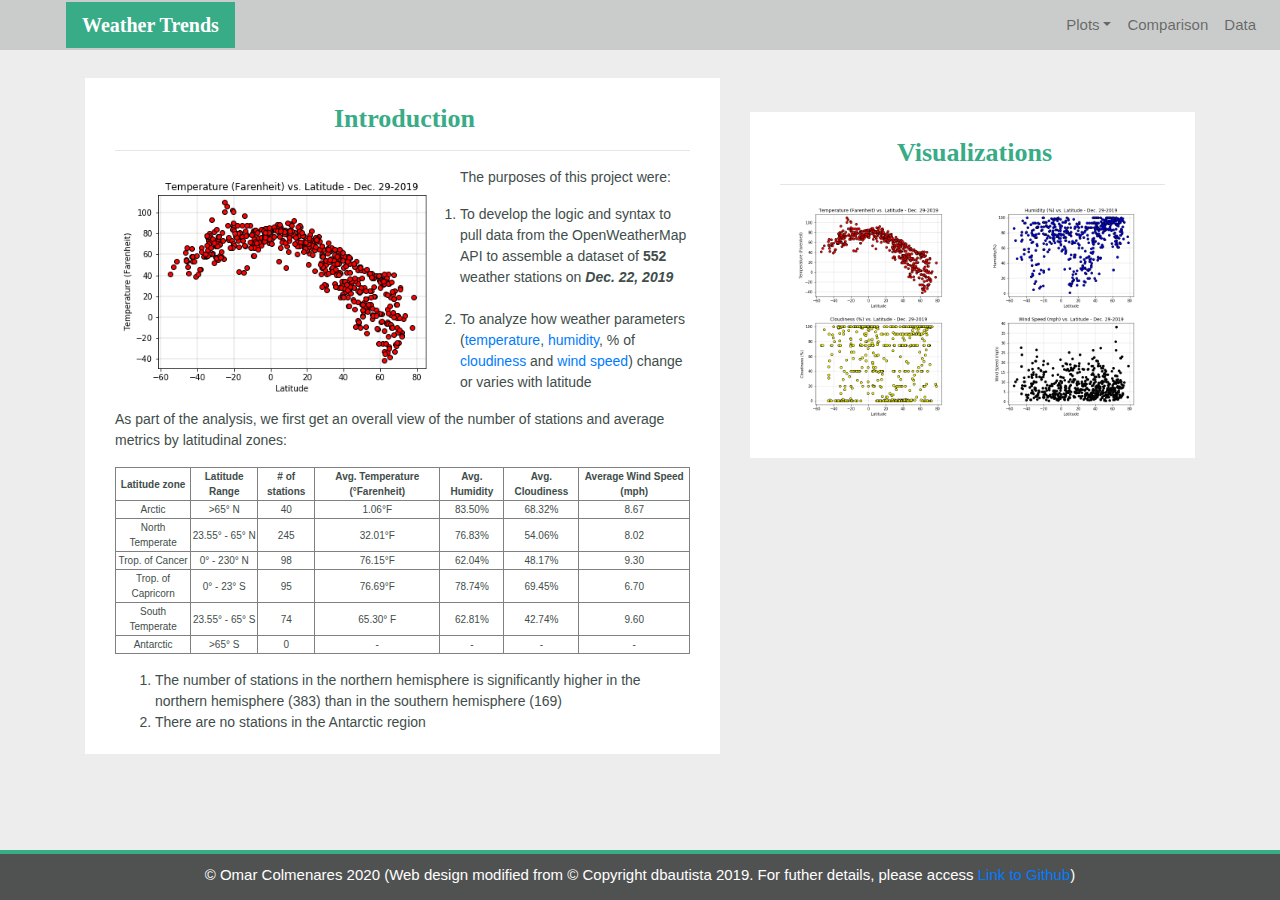
<file: Web-Design-Challenge/index.html>
<!DOCTYPE html>
<html lang="en-us">
  <head>
​
    <meta charset="UTF-8">
    <meta name="viewport" content="width=device-width, initial-scale=1">
    <meta http-equiv="X-UA-Compatible" content="ie=edge">
​
    <title>Bootstrap Web Design Dashboard- Introduction</title>
​
	<link rel="stylesheet" href="https://maxcdn.bootstrapcdn.com/bootstrap/4.0.0/css/bootstrap.min.css" integrity="sha384-Gn5384xqQ1aoWXA+058RXPxPg6fy4IWvTNh0E263XmFcJlSAwiGgFAW/dAiS6JXm" crossorigin="anonymous">
    
	<link rel="stylesheet" type="text/css" href="style.css">
​
  </head>
​
  <body>
    <!-- Start of navbar -->
	<div class="navigation">
	  <nav class="navbar fixed-top navbar-expand-lg navbar-light">
        <a class="navbar-brand" href="index.html">Weather Trends</a>
        <button class="navbar-toggler border" type="button" data-toggle="collapse" data-target="#navbarNavDropdown" aria-controls="navbarNavDropdown" aria-expanded="false" aria-label="Toggle navigation">
          <span class="navbar-toggler-icon"></span>
        </button>
​
        <!-- Collect the nav links, forms, and other content for toggling -->
        <div class="collapse navbar-collapse" id="navbarNavDropdown">
          <ul class="navbar-nav ml-auto">
            <li class="nav-item dropdown">
              <a href="#" class="nav-link dropdown-toggle" data-toggle="dropdown" id="navbarDropdownMenuLink" role="button" aria-haspopup="true" aria-expanded="false">Plots</a>
              <div class="dropdown-menu" aria-labelledby="navbarDropdownMenuLink">
                <a class="dropdown-item" href="temperature.html">Temperature</a>
                <a class="dropdown-item" href="humidity.html">Humidity</a>
                <a class="dropdown-item" href="cloudiness.html">Cloudiness</a>
                <a class="dropdown-item" href="wind speed.html">Wind Speed</a>
              </div>
            </li>
            <li class="nav-item">
			  <a class="nav-link" href="comparison.html">Comparison</a>
			</li>
            <li class="nav-item">
			  <a class="nav-link" href="data.html">Data</a>
			</li>
          </ul>
        </div>
      </nav>
	</div>
    <!-- End of navbar -->
​
  <!-- Start of container -->
    <div class="container">
      <section class="row">
        <div class="col-lg-7 col-md-12">
          <div class="description-content">
            <h1 class="description-header">Introduction</h1>
            <hr>
            <img src="Resources/assets/images/Temperature vs. Latitude.png" alt="Latitude vs. Max Temperature" class="description-image">
            <p>The purposes of this project were:</p>
			<ol>
			<li>To develop the logic and syntax to pull data from the OpenWeatherMap API to assemble a dataset of <strong>552</strong> weather stations on <strong><em>Dec. 22, 2019</em></strong></li>
			<br>
			<li>To analyze how weather parameters (<a href="temperature.html">temperature</a>, <a href="humidity.html">humidity</a>, % of <a href="cloudiness.html">cloudiness</a> and <a href="wind speed.html">wind speed</a>) change or varies with latitude </li>
			</ol>
            <p>As part of the analysis, we first get an overall view of the number of stations and average metrics by latitudinal zones:</p>
			<table border = 1>
				<tr>
					<th>Latitude zone</th>
					<th>Latitude Range</th>
					<th># of stations</th>
					<th>Avg. Temperature (&degFarenheit)</th>
					<th>Avg. Humidity</th>
					<th>Avg. Cloudiness</th>
					<th>Average Wind Speed (mph)</th>
			</tr>
			<tr>
			<td>Arctic</td>
			<td> >65&deg N</td>
			<td>40</td>
			<td>1.06&degF</td>
			<td>83.50%</td>
			<td>68.32%</td>
			<td>8.67</td>
			</tr>
			<tr>
			<td>North Temperate</td>
			<td>23.55&deg - 65&deg N</td>
			<td>245</td>
			<td>32.01&degF</td>
			<td>76.83%</td>
			<td>54.06%</td>
			<td>8.02</td>
			</tr>
			<tr>
			<td>Trop. of Cancer</td>
			<td>0&deg - 230&deg N</td>
			<td>98</td>
			<td>76.15&degF</td>
			<td>62.04%</td>
			<td>48.17%</td>
			<td>9.30</td>
			</tr>
			<tr>
			<td>Trop. of Capricorn</td>
			<td>0&deg - 23&deg S</td>
			<td>95</td>
			<td>76.69&degF</td>
			<td>78.74%</td>
			<td>69.45%</td>
			<td>6.70</td>
			<tr>
			<td>South Temperate</td>
			<td>23.55&deg - 65&deg S</td>
			<td>74</td>
			<td>65.30&deg F</td>
			<td>62.81%</td>
			<td>42.74%</td>
			<td>9.60</td>
			</tr>
			<tr>
			<td>Antarctic</td>
			<td> >65&deg S</td>
			<td>0</td>
			<td>-</td>
			<td>-</td>
			<td>-</td>
			<td>-</td>
			</tr>
			</table>
			<p>
			<ol>
			<li>The number of stations in the northern hemisphere is significantly higher in the northern hemisphere (383) than in the southern hemisphere (169)</li>
			<li>There are no stations in the Antarctic region</li>
			</ol>
          </div>
        </div>
        <div class="col-lg-5 col-md-12">
​
          <!-- Start of Visualizations imageNav Area -->
          <section id="imageNav-area">
            <div class="imageNav-content">
              <h2 class="imageNav-header">Visualizations</h2>
              <hr />
              <div class="container">
			    <div class="row">
				  <div class="col-6">
                    <a href="temperature.html">
				      <img src="Resources/assets/images/Temperature vs. Latitude.png" alt="Temperature vs. Latitude", title="Temperature vs. Latitude" class="imageNav-photo">
				    </a>
				  </div>
				  <div class="col-6">
                    <a href="humidity.html">
				      <img src="Resources/assets/images/Humidity vs. Latitude.png" alt="Humidity vs. Latitude", title="Humidity vs. Latitude" class="imageNav-photo">
			        </a>
                    </div>
				  <div class="col-6">
                    <a href="cloudiness.html">
				      <img src="Resources/assets/images/Cloudiness  vs. Latitude.png" alt="Cloudiness vs. Latitude", title="Cloudiness vs. Latitude", class="imageNav-photo">
				    </a>
				  </div>
				  <div class="col-6">
                    <a href="wind speed.html">
				      <img src="Resources/assets/images/Wind Speed vs. Latitude.png" alt="Wind Speed vs. Latitude", title="Wind Speed vs. Latitude", class="imageNav-photo">
				    </a>
				  </div>
                </div>
			  </div>
            </div>
          </section>
          <!-- End of the Visualizations imageNav Area -->
​
        </div>
      </section>
    </div>
    <!-- End of container -->
​
    <!-- Start of footer -->
    <footer>
      <div class="footer">
	  &copy; Omar Colmenares 2020 (Web design modified from &copy; Copyright dbautista 2019. For futher details, please access
	  <a href="https://github.com/desmondbautista/web-design-challenge">Link to Github</a>)
	  </div>
    </footer>
    <!-- End of footer -->
​

	<!-- jQuery first, then Popper.js, then Bootstrap JS -->
    <script src="https://code.jquery.com/jquery-3.2.1.slim.min.js" integrity="sha384-KJ3o2DKtIkvYIK3UENzmM7KCkRr/rE9/Qpg6aAZGJwFDMVNA/GpGFF93hXpG5KkN" crossorigin="anonymous"></script>
    <script src="https://cdnjs.cloudflare.com/ajax/libs/popper.js/1.12.9/umd/popper.min.js" integrity="sha384-ApNbgh9B+Y1QKtv3Rn7W3mgPxhU9K/ScQsAP7hUibX39j7fakFPskvXusvfa0b4Q" crossorigin="anonymous"></script>
    <script src="https://maxcdn.bootstrapcdn.com/bootstrap/4.0.0/js/bootstrap.min.js" integrity="sha384-JZR6Spejh4U02d8jOt6vLEHfe/JQGiRRSQQxSfFWpi1MquVdAyjUar5+76PVCmYl" crossorigin="anonymous"></script>
  </body>
​
</html>
</file>
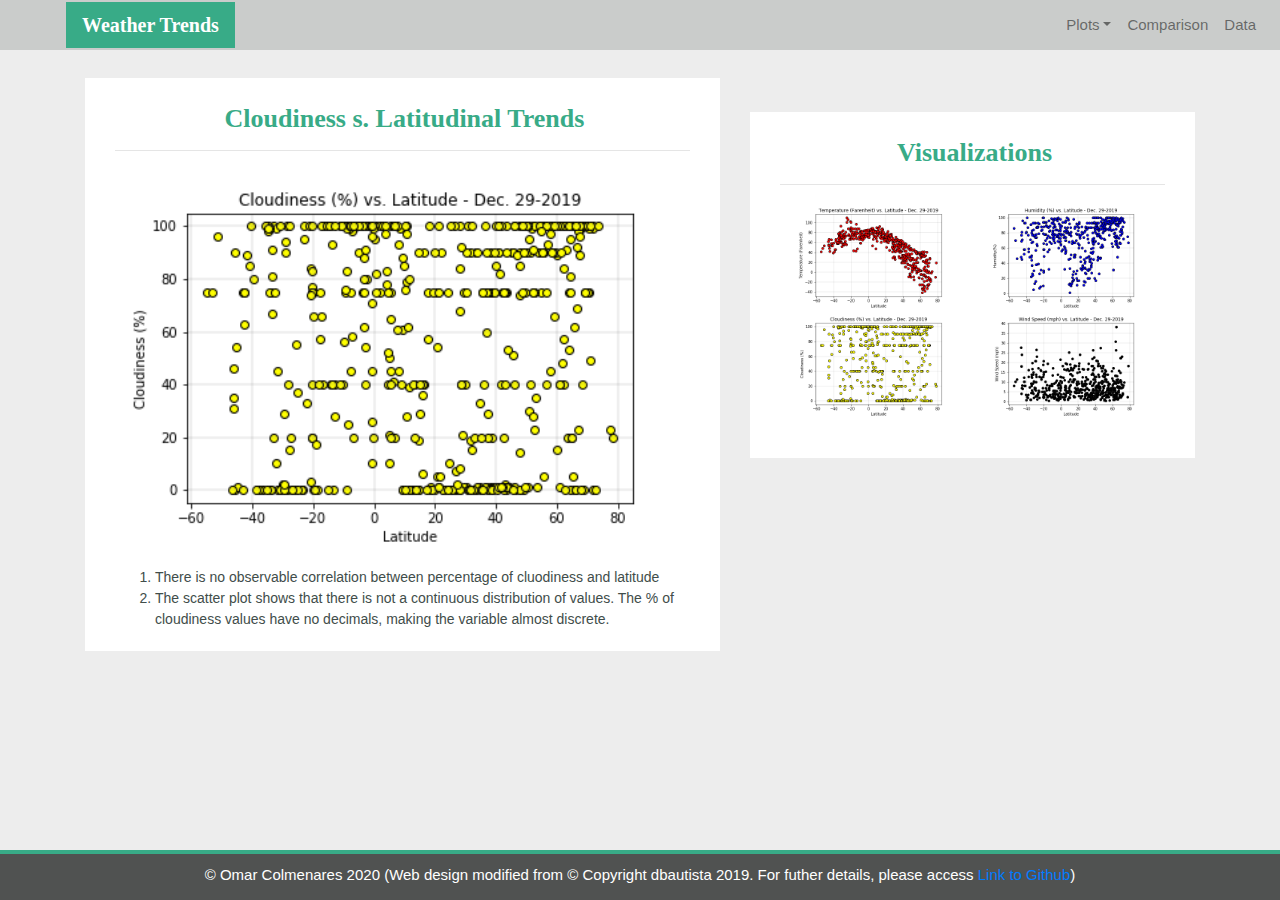
<file: Web-Design-Challenge/cloudiness.html>
<!DOCTYPE html>
<html lang="en-us">
  <head>
​
    <meta charset="UTF-8">
    <meta name="viewport" content="width=device-width, initial-scale=1">
    <meta http-equiv="X-UA-Compatible" content="ie=edge">
​
    <title>Bootstrap Web Design Dashboard - Cloudiness</title>
​
	<link rel="stylesheet" href="https://maxcdn.bootstrapcdn.com/bootstrap/4.0.0/css/bootstrap.min.css" integrity="sha384-Gn5384xqQ1aoWXA+058RXPxPg6fy4IWvTNh0E263XmFcJlSAwiGgFAW/dAiS6JXm" crossorigin="anonymous">
    
	<link rel="stylesheet" type="text/css" href="style.css">
​
  </head>
​
  <body>
    <!-- Start of navbar -->
	<div class="navigation">
	  <nav class="navbar fixed-top navbar-expand-lg navbar-light">
        <a class="navbar-brand" href="index.html">Weather Trends</a>
        <button class="navbar-toggler border" type="button" data-toggle="collapse" data-target="#navbarNavDropdown" aria-controls="navbarNavDropdown" aria-expanded="false" aria-label="Toggle navigation">
          <span class="navbar-toggler-icon"></span>
        </button>
​
        <!-- Collect the nav links, forms, and other content for toggling -->
        <div class="collapse navbar-collapse" id="navbarNavDropdown">
          <ul class="navbar-nav ml-auto">
            <li class="nav-item dropdown">
              <a href="#" class="nav-link dropdown-toggle" data-toggle="dropdown" id="navbarDropdownMenuLink" role="button" aria-haspopup="true" aria-expanded="false">Plots</a>
              <div class="dropdown-menu" aria-labelledby="navbarDropdownMenuLink">
                <a class="dropdown-item" href="temperature.html">Temperature</a>
                <a class="dropdown-item" href="humidity.html">Humidity</a>
                <a class="dropdown-item" href="cloudiness.html">Cloudiness</a>
                <a class="dropdown-item" href="wind speed.html">Wind Speed</a>
              </div>
            </li>
            <li class="nav-item">
			  <a class="nav-link" href="comparison.html">Comparison</a>
			</li>
            <li class="nav-item">
			  <a class="nav-link" href="data.html">Data</a>
			</li>
          </ul>
        </div>
      </nav>
	</div>
    <!-- End of navbar -->
​
    <!-- Start of container -->
    <div class="container">
      <section class="row">
        <div class="col-lg-7 col-md-12">
          <div class="description-content">
            <h1 class="description-header">Cloudiness s. Latitudinal Trends</h1>
            <hr>
            <img src="Resources/assets/images/Cloudiness  vs. Latitude.png" alt="Cloudinness vs. Latitude">
            <p>
			<ol>
			<li>There is no observable correlation between percentage of cluodiness and latitude</li>
			<li>The scatter plot shows that there is not a continuous distribution of values. The % of cloudiness values have no decimals, making the variable almost discrete.</li> 
			</ol>
			</p>
          </div>
        </div>
        <div class="col-lg-5 col-md-12">
​
          <!-- Start of Visualizations imageNav Area -->
          <section id="imageNav-area">
            <div class="imageNav-content">
              <h2 class="imageNav-header">Visualizations</h2>
              <hr />
              <div class="container">
			    <div class="row">
				  <div class="col-6">
                    <a href="temperature.html">
				      <img src="Resources/assets/images/Temperature vs. Latitude.png" alt="Temperature vs. Latitude", title="Temperature vs. Latitude" class="imageNav-photo">
				    </a>
				  </div>
				  <div class="col-6">
                    <a href="humidity.html">
				      <img src="Resources/assets/images/Humidity vs. Latitude.png" alt="Humidity vs. Latitude", title="Humidity vs. Latitude" class="imageNav-photo">
			        </a>
				  </div>
				  <div class="col-6">
                    <a href="cloudiness.html">
				      <img src="Resources/assets/images/Cloudiness  vs. Latitude.png" alt="Cloudiness vs. Latitude", title="Cloudiness vs. Latitude", class="imageNav-photo">
				    </a>
				  </div>
				  <div class="col-6">
                    <a href="wind speed.html">
				      <img src="Resources/assets/images/Wind Speed vs. Latitude.png" alt="Wind Speed vs. Latitude", title="Wind Speed vs. Latitude", class="imageNav-photo">
				    </a>
				  </div>
                </div>
			  </div>
            </div>
          </section>
          <!-- End of the Visualizations imageNav Area -->
​
        </div>
      </section>
    </div>
    <!-- End of container -->
​
    <!-- Start of footer -->
    <footer>
      <div class="footer">
	  &copy; Omar Colmenares 2020 (Web design modified from &copy; Copyright dbautista 2019. For futher details, please access
	  <a href="https://github.com/desmondbautista/web-design-challenge">Link to Github</a>)
    </footer>
    <!-- End of footer -->
​

	<!-- jQuery first, then Popper.js, then Bootstrap JS -->
    <script src="https://code.jquery.com/jquery-3.2.1.slim.min.js" integrity="sha384-KJ3o2DKtIkvYIK3UENzmM7KCkRr/rE9/Qpg6aAZGJwFDMVNA/GpGFF93hXpG5KkN" crossorigin="anonymous"></script>
    <script src="https://cdnjs.cloudflare.com/ajax/libs/popper.js/1.12.9/umd/popper.min.js" integrity="sha384-ApNbgh9B+Y1QKtv3Rn7W3mgPxhU9K/ScQsAP7hUibX39j7fakFPskvXusvfa0b4Q" crossorigin="anonymous"></script>
    <script src="https://maxcdn.bootstrapcdn.com/bootstrap/4.0.0/js/bootstrap.min.js" integrity="sha384-JZR6Spejh4U02d8jOt6vLEHfe/JQGiRRSQQxSfFWpi1MquVdAyjUar5+76PVCmYl" crossorigin="anonymous"></script>
  </body>
​
</html>
</file>
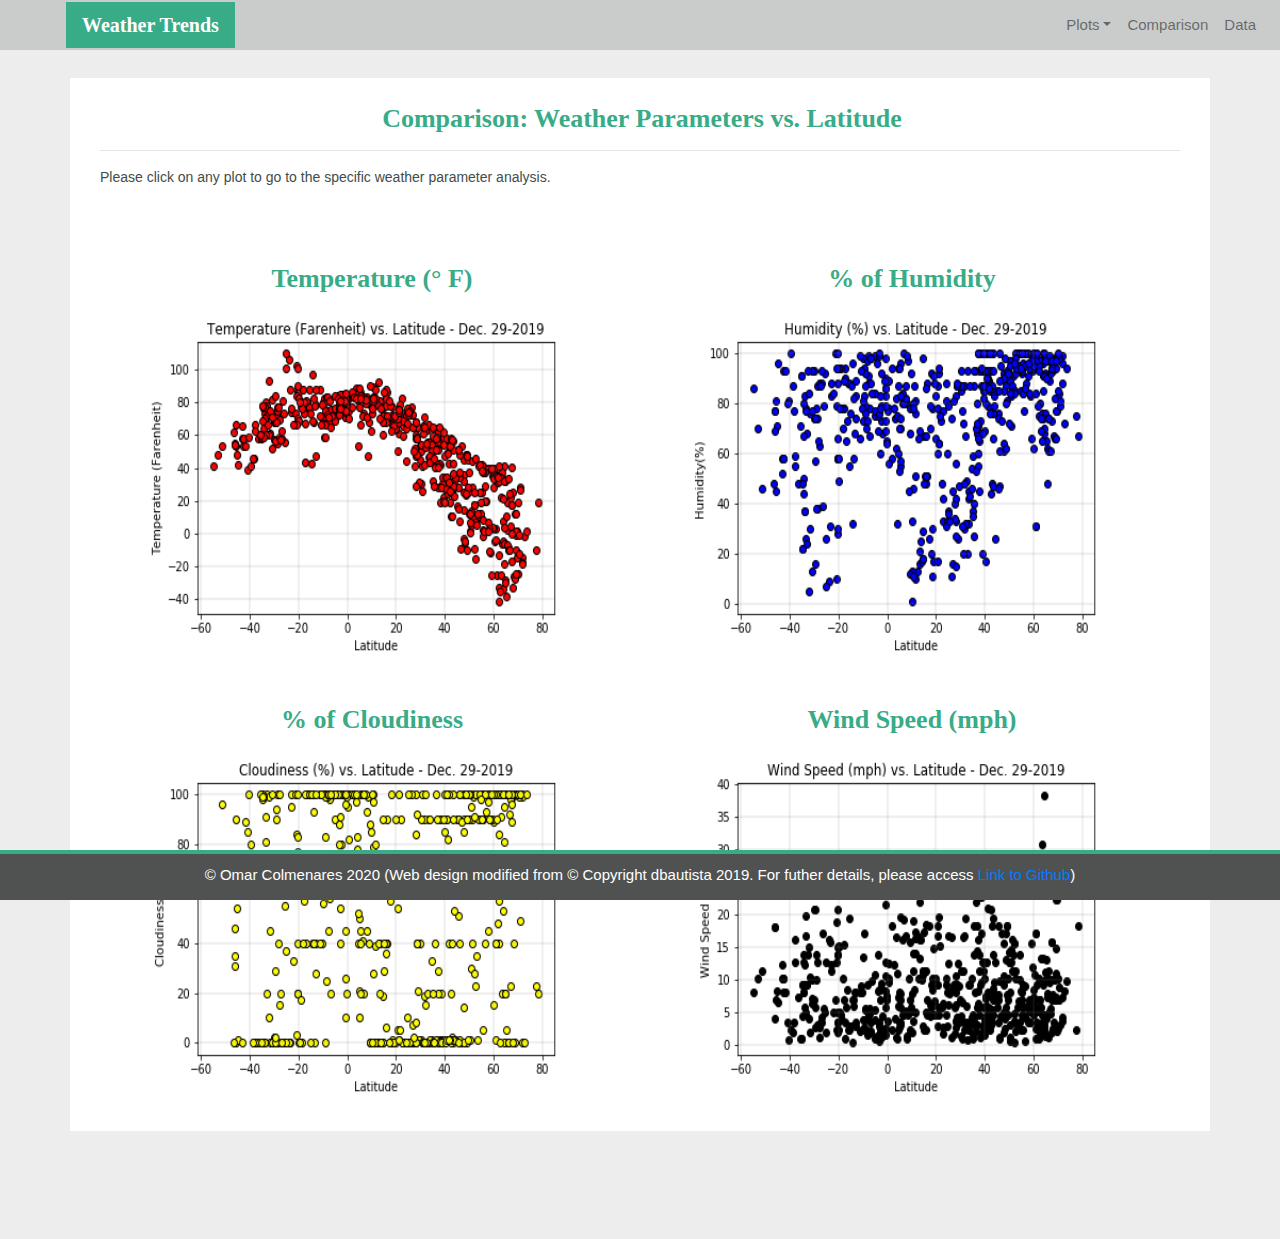
<file: Web-Design-Challenge/comparison.html>
<!DOCTYPE html>
<html lang="en-us">
  <head>
​
    <meta charset="UTF-8">
    <meta name="viewport" content="width=device-width, initial-scale=1">
    <meta http-equiv="X-UA-Compatible" content="ie=edge">
​
    <title>Bootstrap Web Design Dashboard - Comparison</title>
​
	<link rel="stylesheet" href="https://maxcdn.bootstrapcdn.com/bootstrap/4.0.0/css/bootstrap.min.css" integrity="sha384-Gn5384xqQ1aoWXA+058RXPxPg6fy4IWvTNh0E263XmFcJlSAwiGgFAW/dAiS6JXm" crossorigin="anonymous">
    
	<link rel="stylesheet" type="text/css" href="style.css">
​
  </head>
​
  <body>
    <!-- Start of navbar -->
	<div class="navigation">
	  <nav class="navbar fixed-top navbar-expand-lg navbar-light">
        <a class="navbar-brand" href="index.html">Weather Trends</a>
        <button class="navbar-toggler border" type="button" data-toggle="collapse" data-target="#navbarNavDropdown" aria-controls="navbarNavDropdown" aria-expanded="false" aria-label="Toggle navigation">
          <span class="navbar-toggler-icon"></span>
        </button>
​
        <!-- Collect the nav links, forms, and other content for toggling -->
        <div class="collapse navbar-collapse" id="navbarNavDropdown">
          <ul class="navbar-nav ml-auto">
            <li class="nav-item dropdown">
              <a href="#" class="nav-link dropdown-toggle" data-toggle="dropdown" id="navbarDropdownMenuLink" role="button" aria-haspopup="true" aria-expanded="false">Plots</a>
              <div class="dropdown-menu" aria-labelledby="navbarDropdownMenuLink">
                <a class="dropdown-item" href="temperature.html">Temperature</a>
                <a class="dropdown-item" href="humidity.html">Humidity</a>
                <a class="dropdown-item" href="cloudiness.html">Cloudiness</a>
                <a class="dropdown-item" href="wind speed.html">Wind Speed</a>
              </div>
            </li>
            <li class="nav-item">
			  <a class="nav-link" href="comparison.html">Comparison</a>
			</li>
            <li class="nav-item">
			  <a class="nav-link" href="data.html">Data</a>
			</li>
          </ul>
        </div>
      </nav>
	</div>
    <!-- End of navbar -->
​
    <!-- Start of container -->
    <div class="container">
      <section class="row">
        <div>
          <div class="description-content">
            <h1 class="description-header">Comparison: Weather Parameters vs. Latitude</h1>
            <hr>
			<p>Please click on any plot to go to the specific weather parameter analysis.</p>
            <div class="container" style="padding-bottom: 40px;">
			  <div class="row">
				<div class="col-lg-6" style="padding: 40px;">
				  <div class="imageNav-header">Temperature (&deg F)</div>
                  <a href="temperature.html">
				    <img src="Resources/assets/images/Temperature vs. Latitude.png" alt="Temperature vs. Latitude", title="Temperature vs. Latitude" class="imageNav-photo">
				  </a>
				</div>
				<div class="col-lg-6" style="padding: 40px;">
				  <div class="imageNav-header">% of Humidity</div>
                  <a href="humidity.html">
				    <img src="Resources/assets/images/Humidity vs. Latitude.png" alt="Humidity vs. Latitude", title="Humidity vs. Latitude" class="imageNav-photo">
			      </a>
				</div>
				<div class="col-lg-6" style="padding: 40px;">
				  <div class="imageNav-header">% of Cloudiness</div>
                  <a href="cloudiness.html">
				    <img src="Resources/assets/images/Cloudiness  vs. Latitude.png" alt="Cloudiness vs. Latitude", title="Cloudiness vs. Latitude", class="imageNav-photo">
				  </a>
				</div>
				<div class="col-lg-6" style="padding: 40px;">
				  <div class="imageNav-header">Wind Speed (mph)</div>
                  <a href="wind speed.html">
				    <img src="Resources/assets/images/Wind Speed vs. Latitude.png" alt="Wind Speed vs. Latitude", title="Wind Speed vs. Latitude", class="imageNav-photo">
				  </a>
				</div>
              </div>
			</div>
          </div>

        </div>
      </section>
    </div>
    <!-- End of container -->
​
    <!-- Start of footer -->
    <footer>
      <div class="footer">
	  &copy; Omar Colmenares 2020 (Web design modified from &copy; Copyright dbautista 2019. For futher details, please access
	  <a href="https://github.com/desmondbautista/web-design-challenge">Link to Github</a>)
	  </div>
    </footer>
    <!-- End of footer -->
​

	<!-- jQuery first, then Popper.js, then Bootstrap JS -->
    <script src="https://code.jquery.com/jquery-3.2.1.slim.min.js" integrity="sha384-KJ3o2DKtIkvYIK3UENzmM7KCkRr/rE9/Qpg6aAZGJwFDMVNA/GpGFF93hXpG5KkN" crossorigin="anonymous"></script>
    <script src="https://cdnjs.cloudflare.com/ajax/libs/popper.js/1.12.9/umd/popper.min.js" integrity="sha384-ApNbgh9B+Y1QKtv3Rn7W3mgPxhU9K/ScQsAP7hUibX39j7fakFPskvXusvfa0b4Q" crossorigin="anonymous"></script>
    <script src="https://maxcdn.bootstrapcdn.com/bootstrap/4.0.0/js/bootstrap.min.js" integrity="sha384-JZR6Spejh4U02d8jOt6vLEHfe/JQGiRRSQQxSfFWpi1MquVdAyjUar5+76PVCmYl" crossorigin="anonymous"></script>
  </body>

</html>
</file>
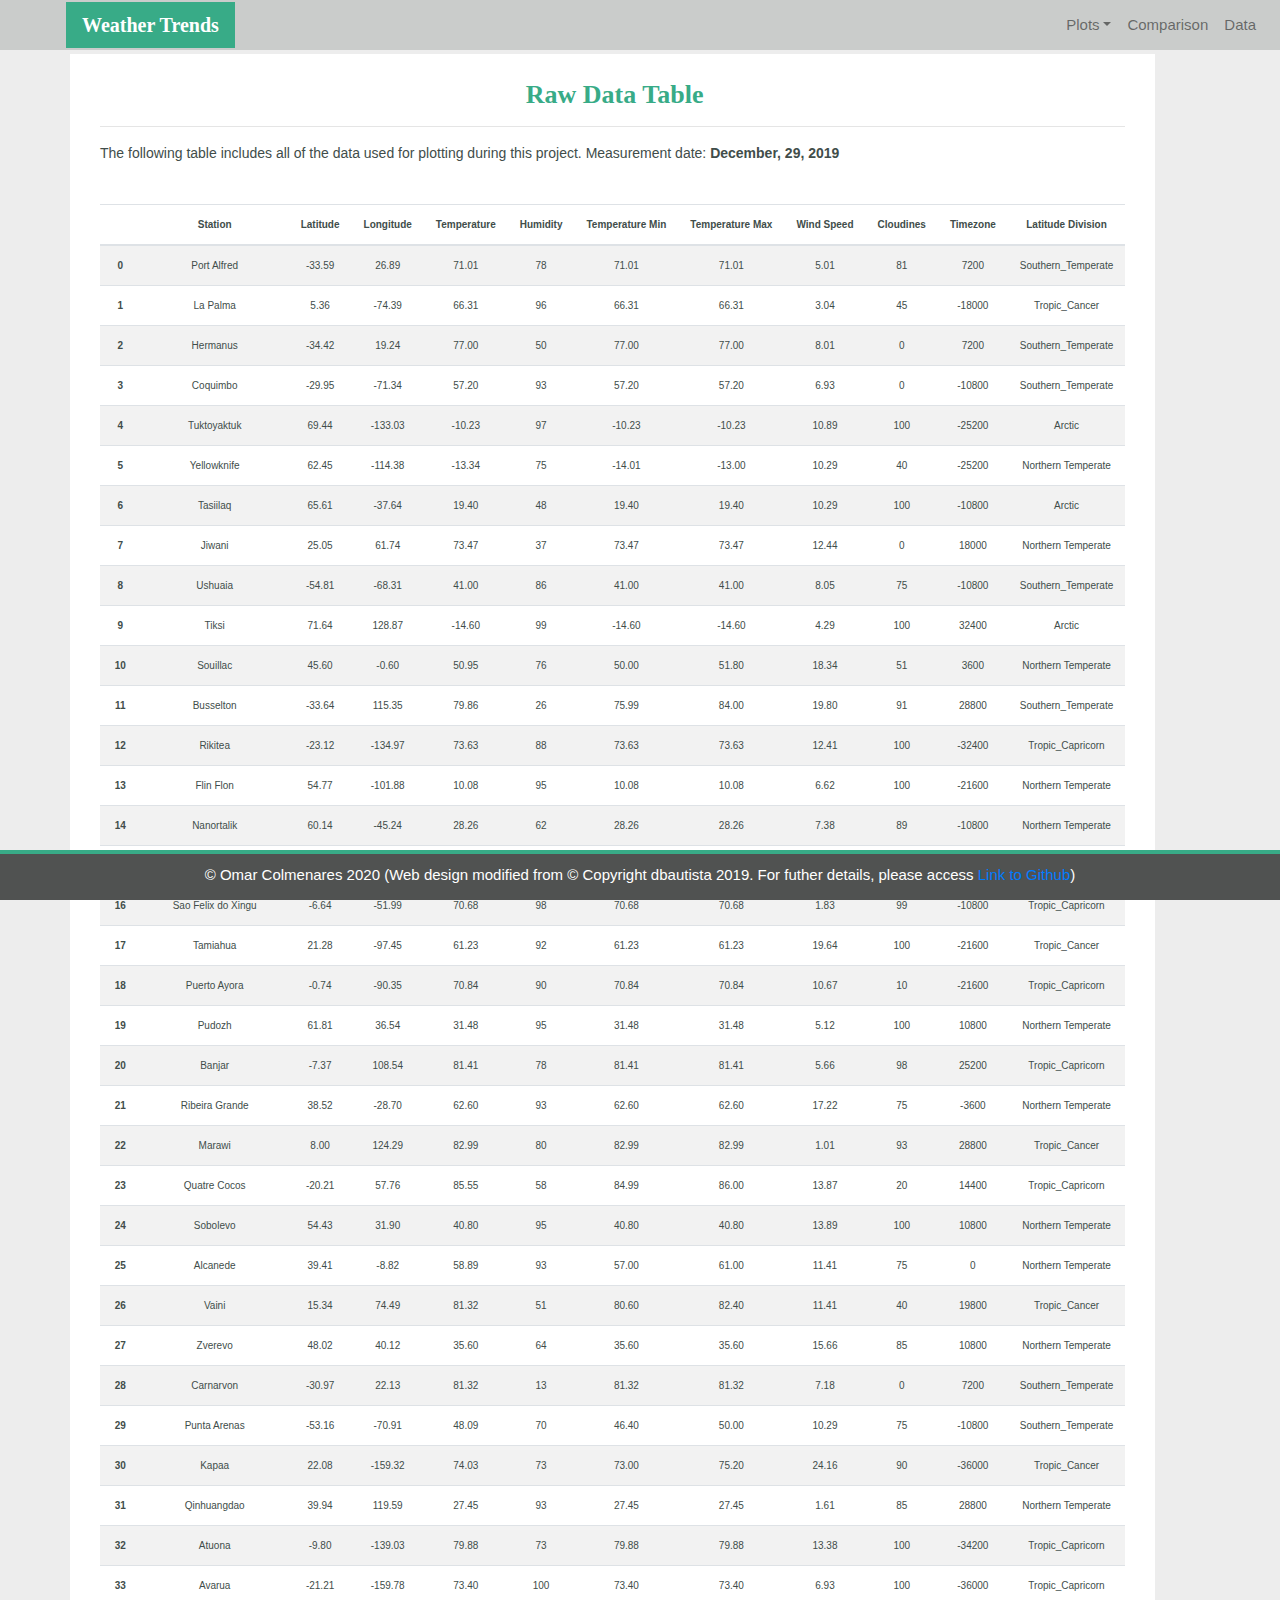
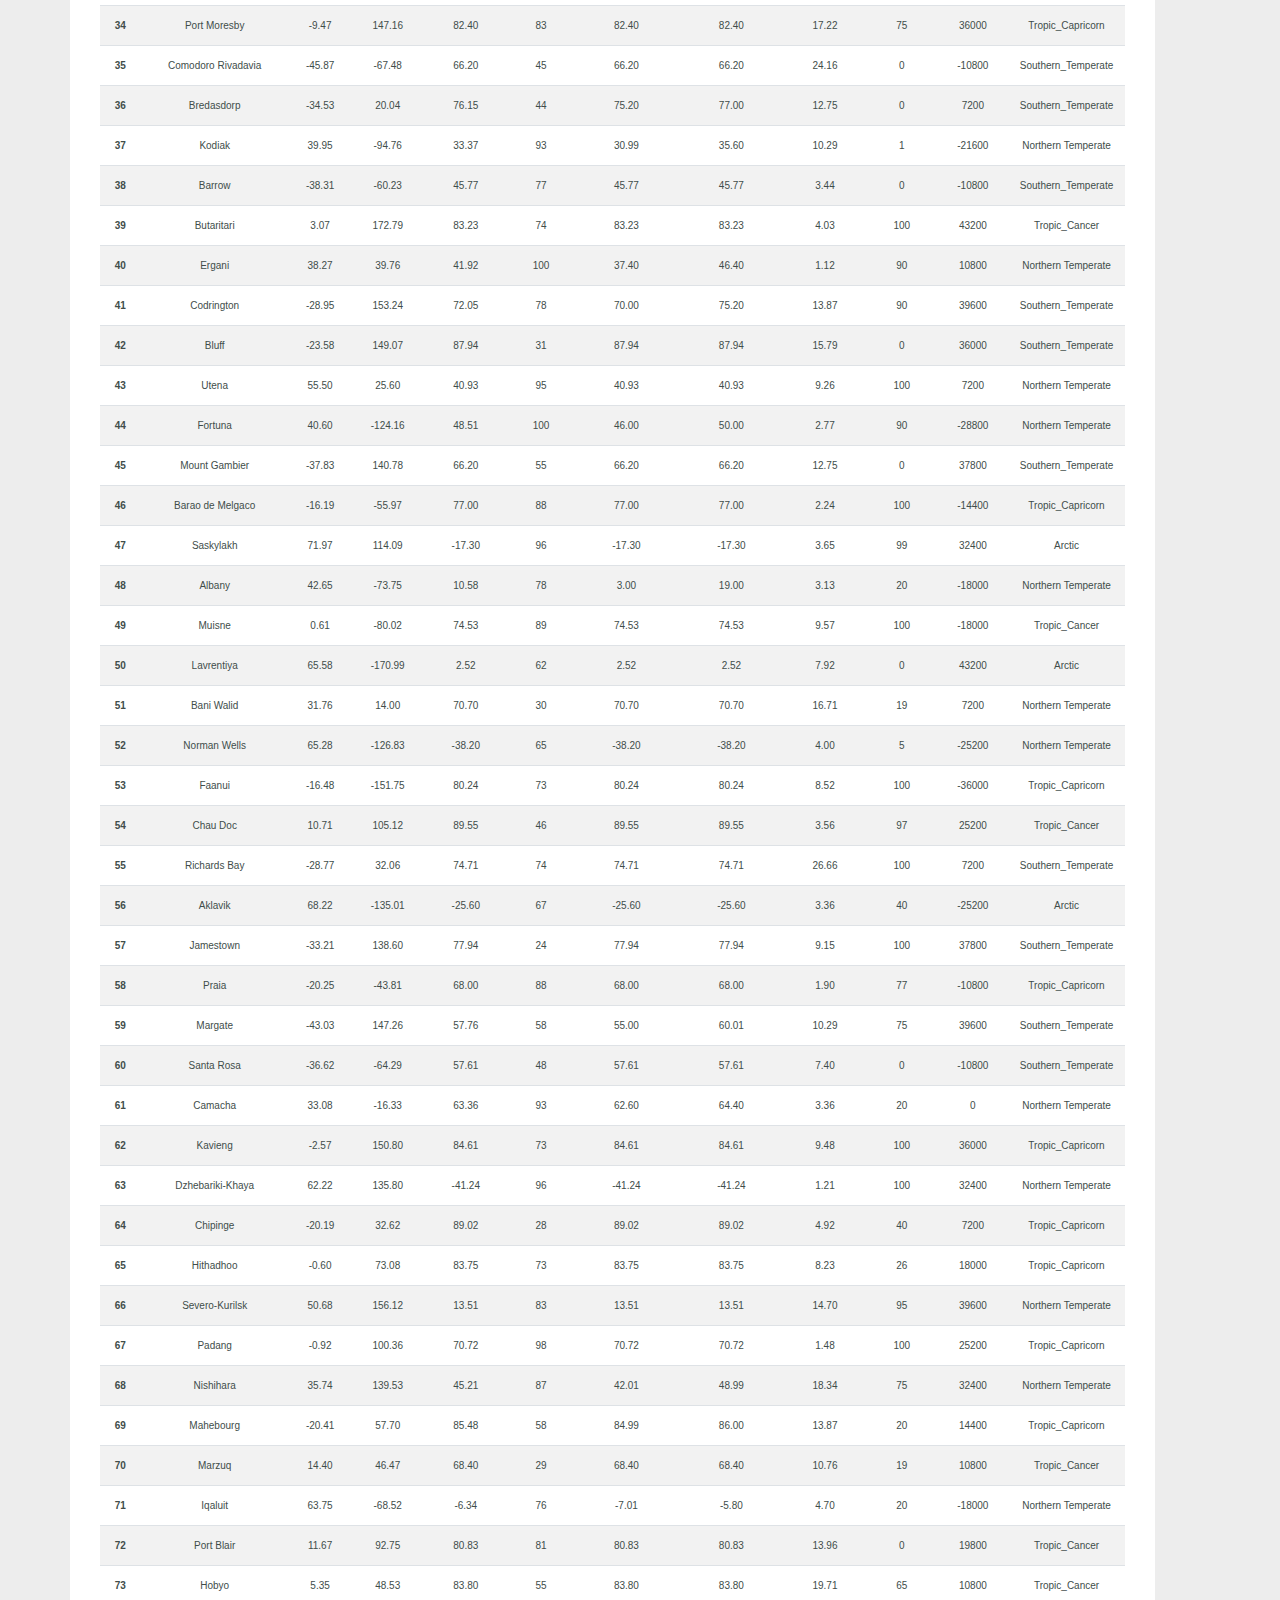
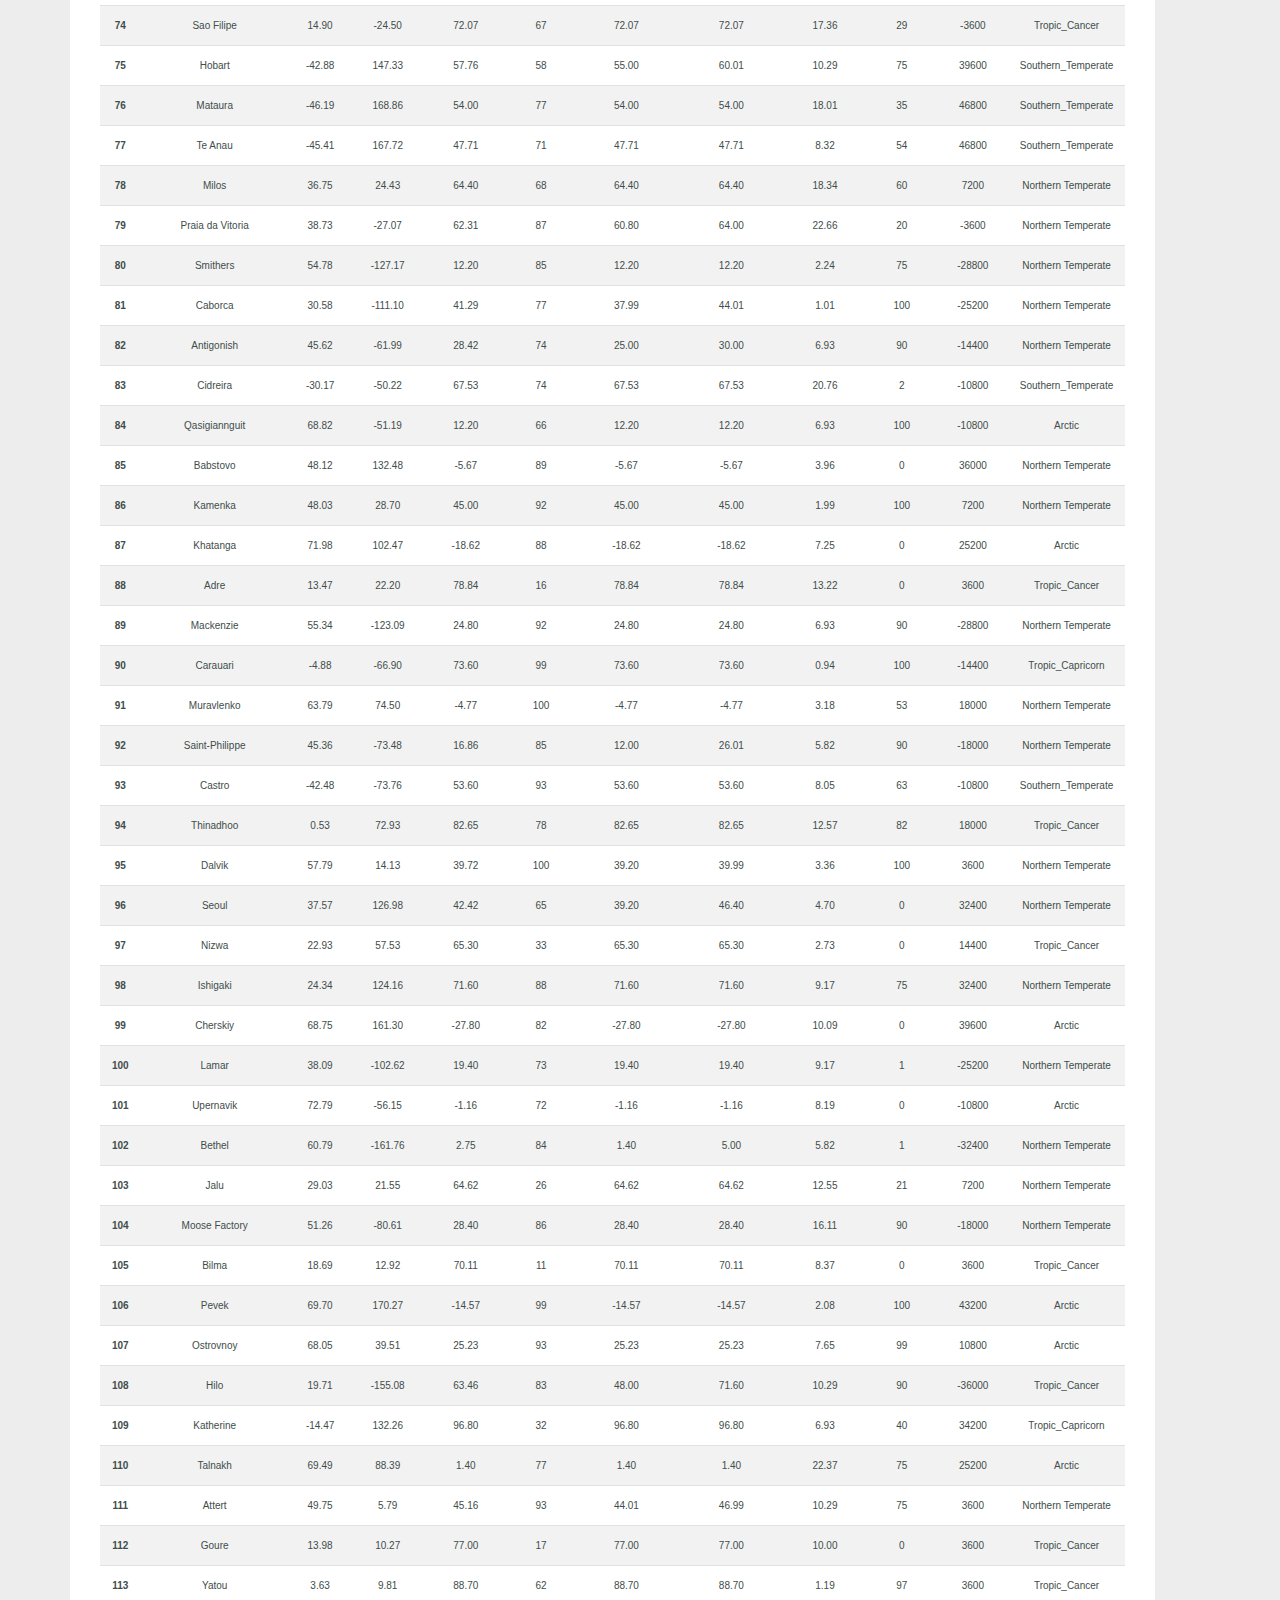
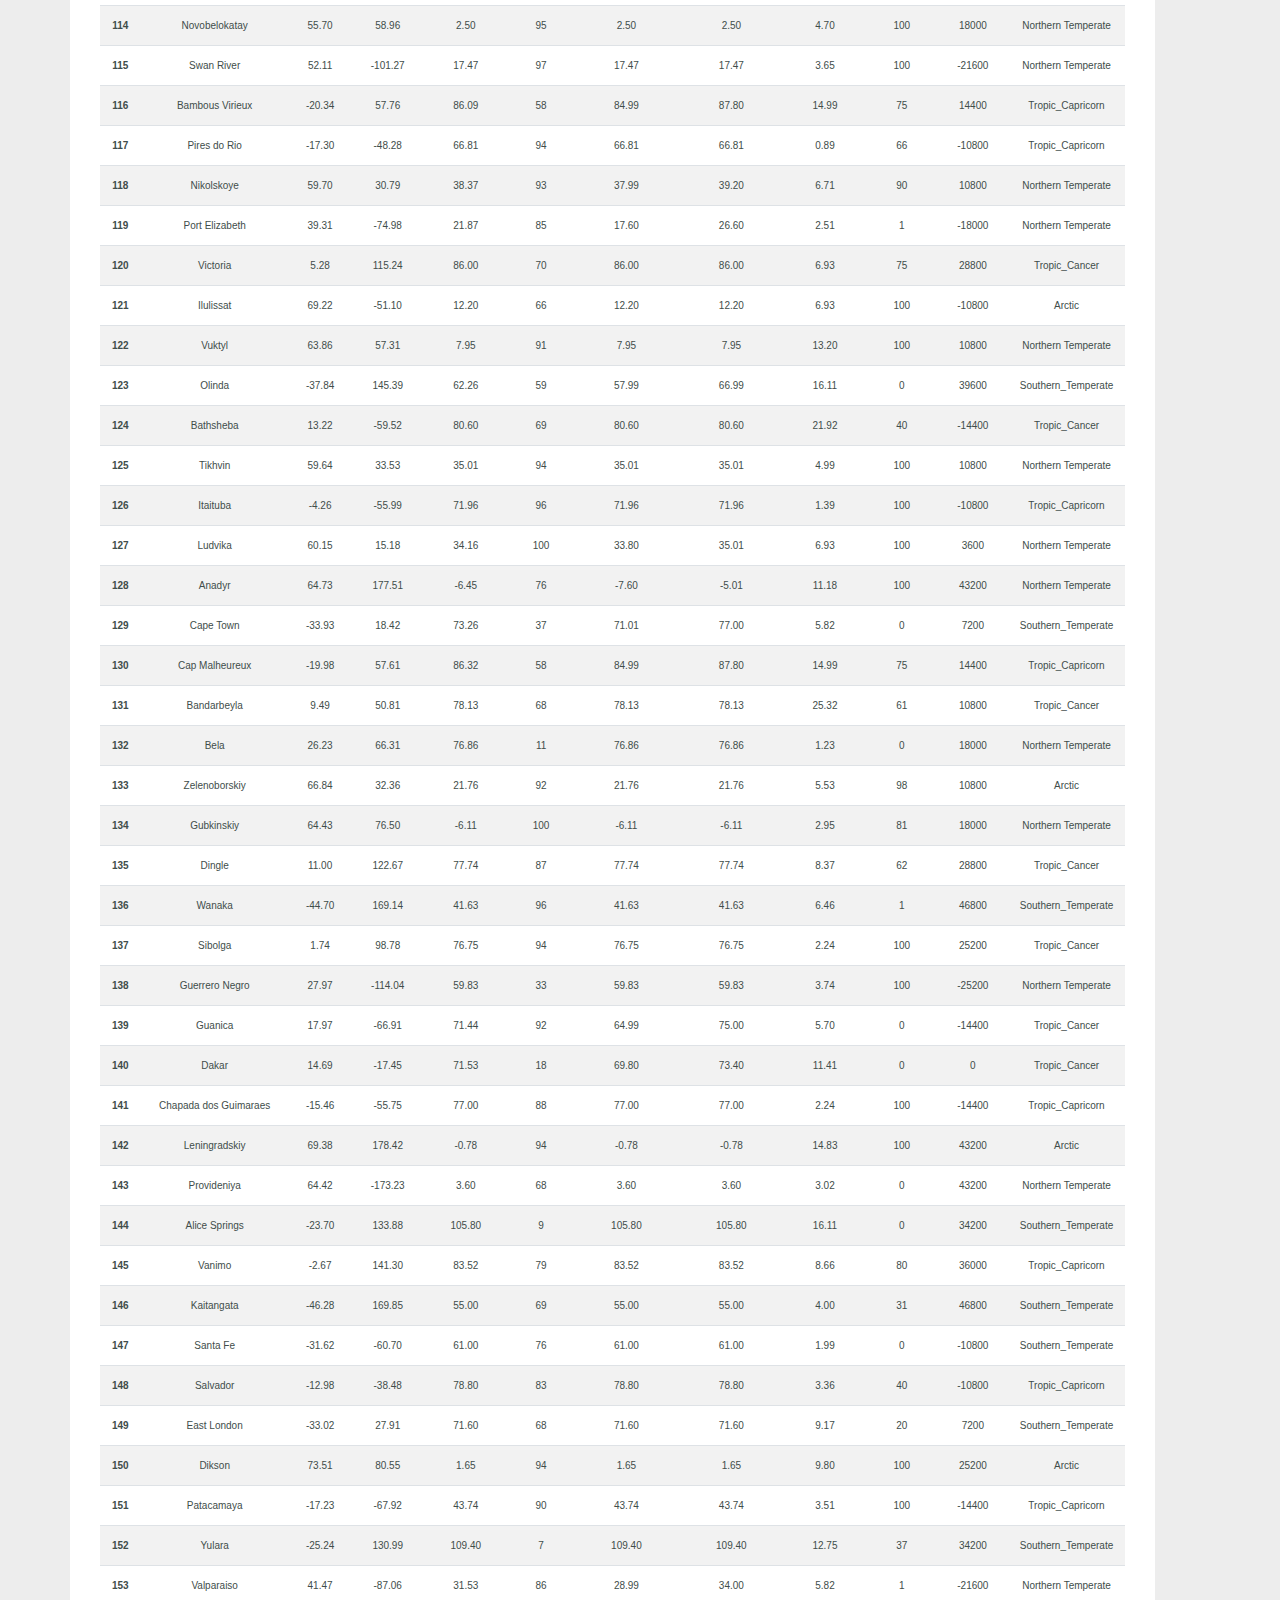
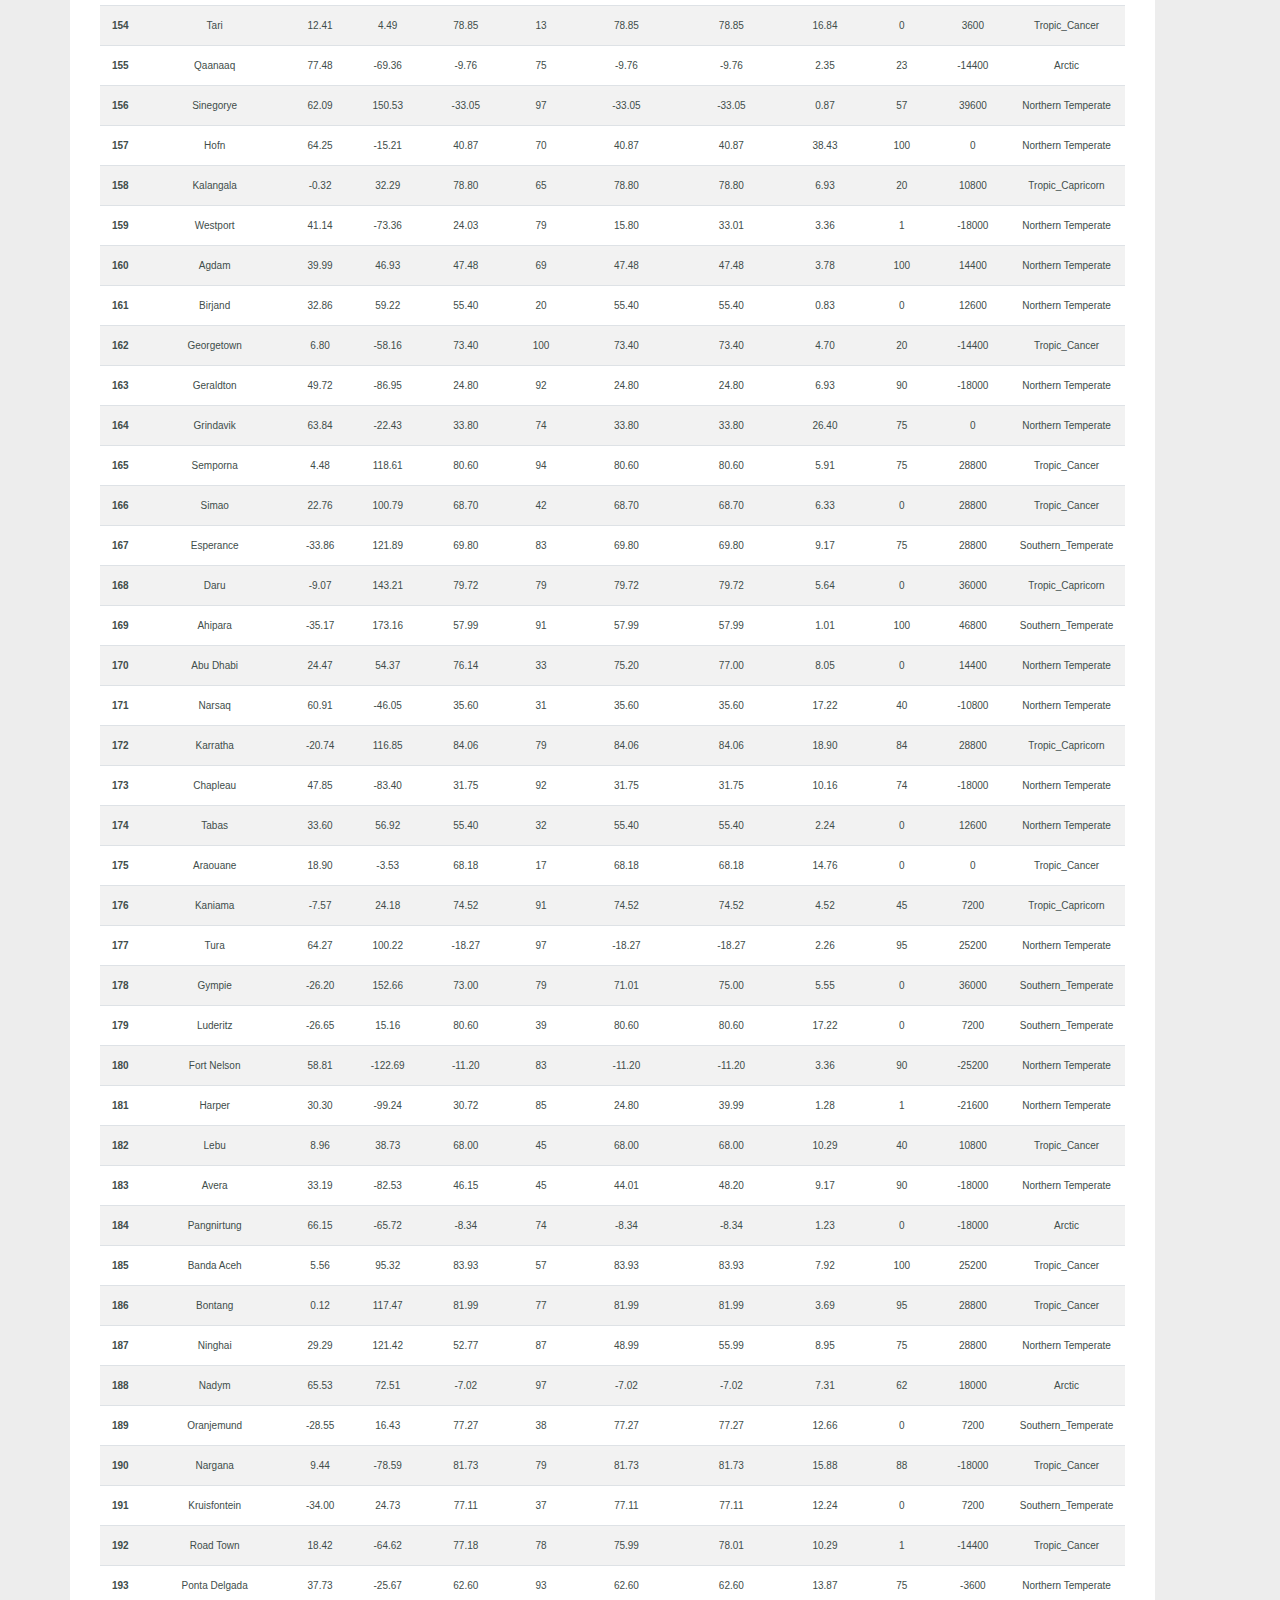
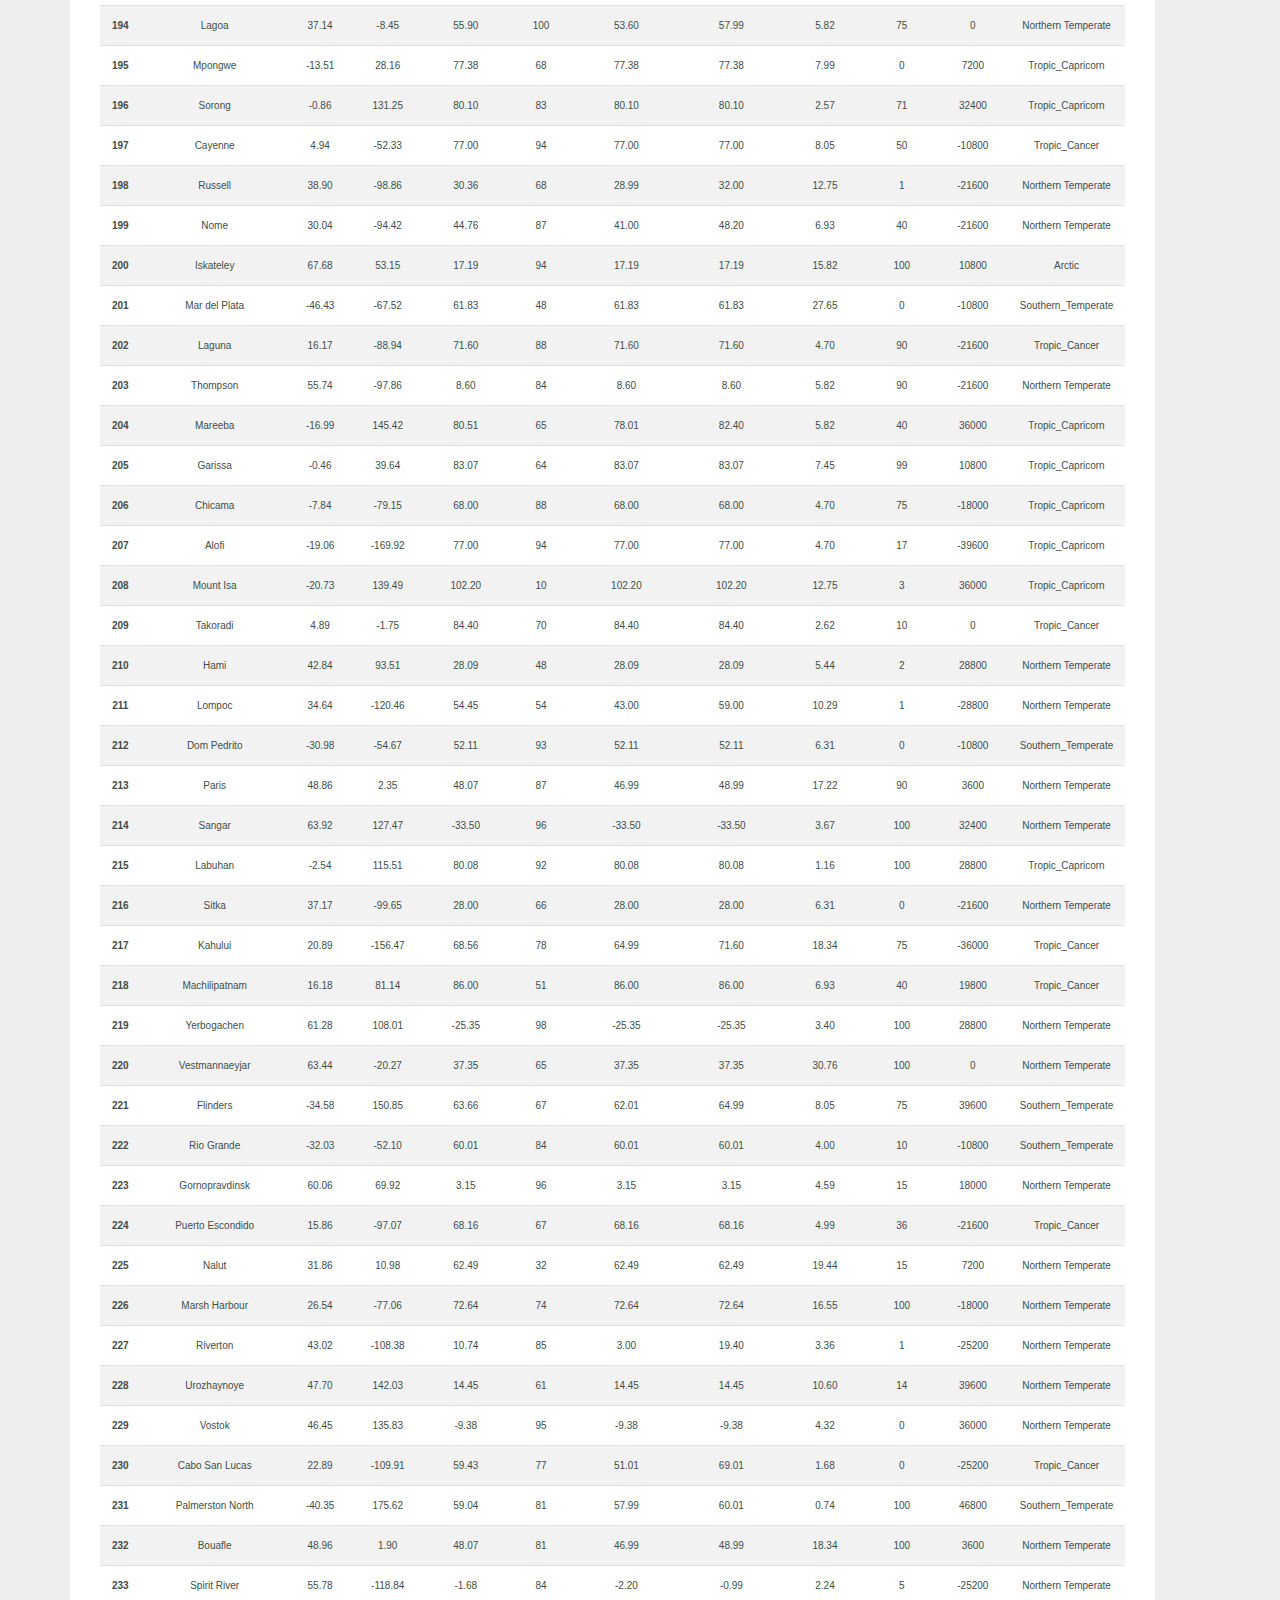
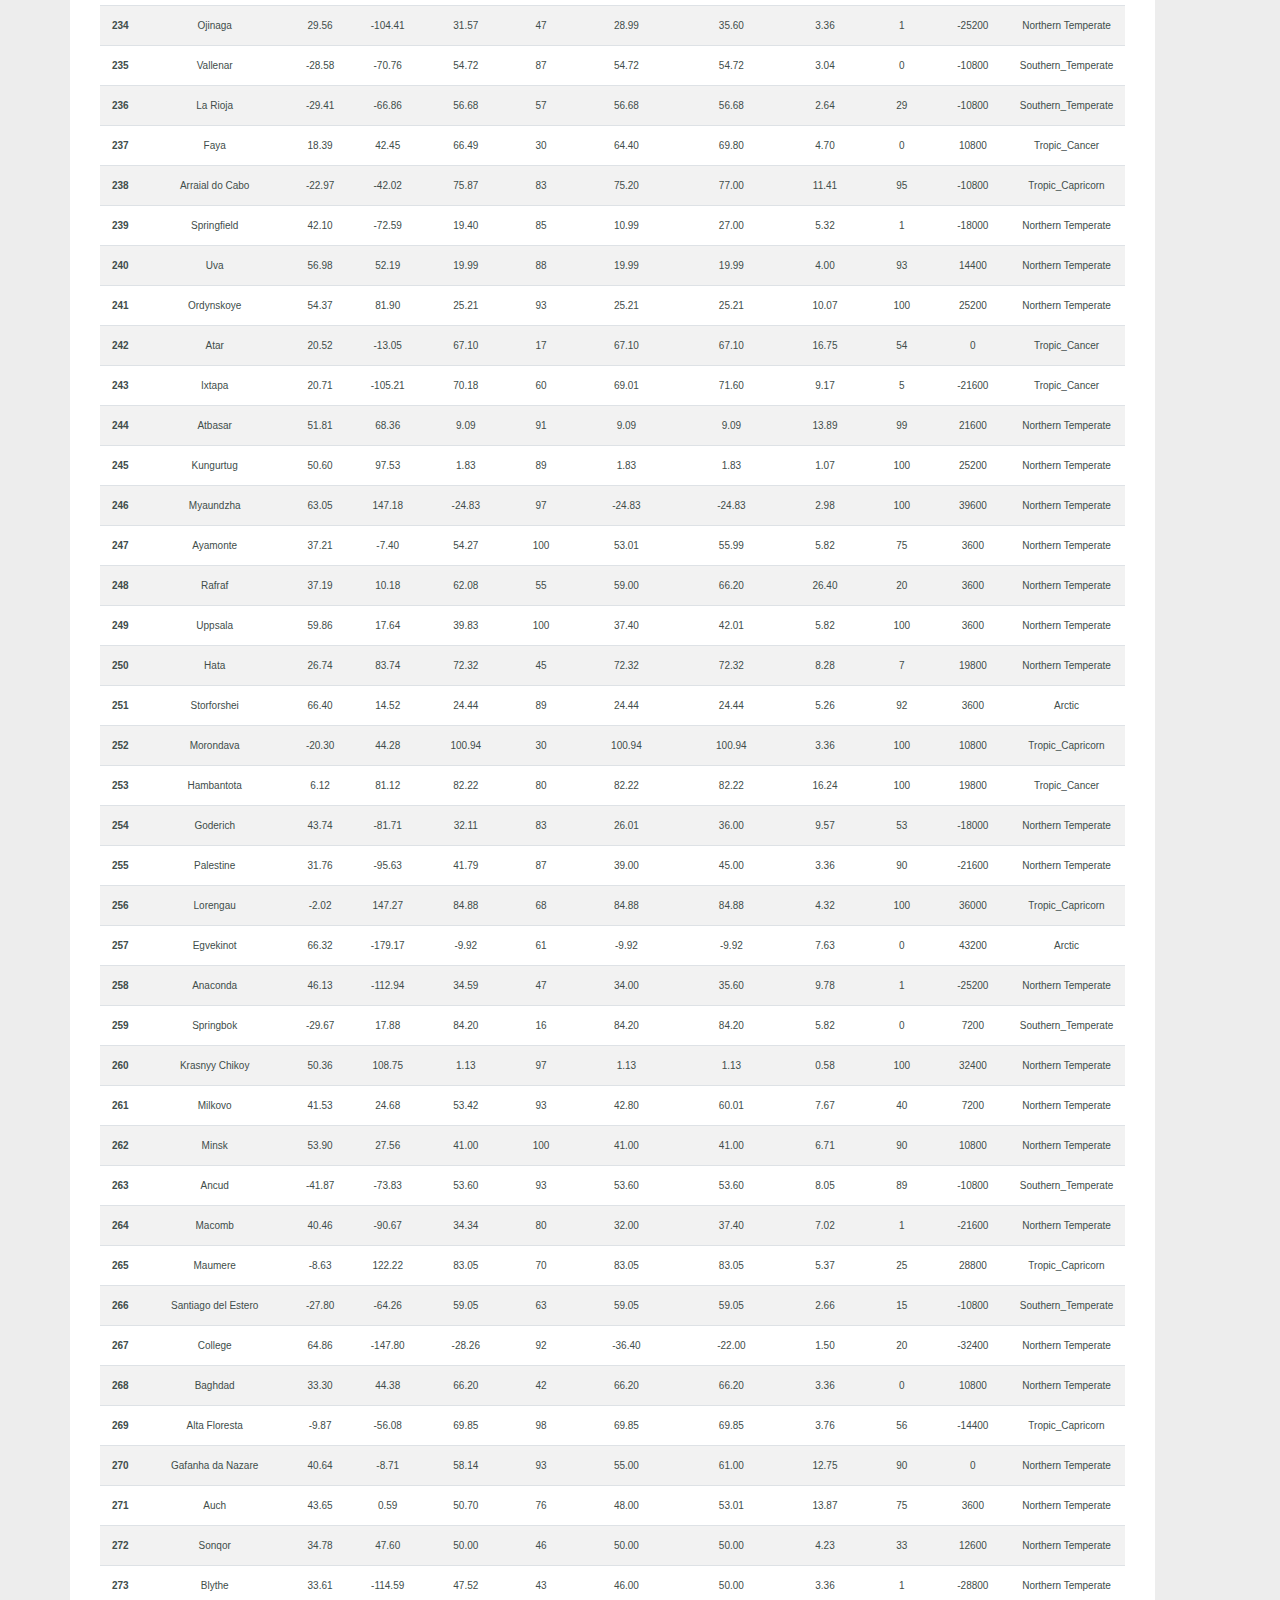
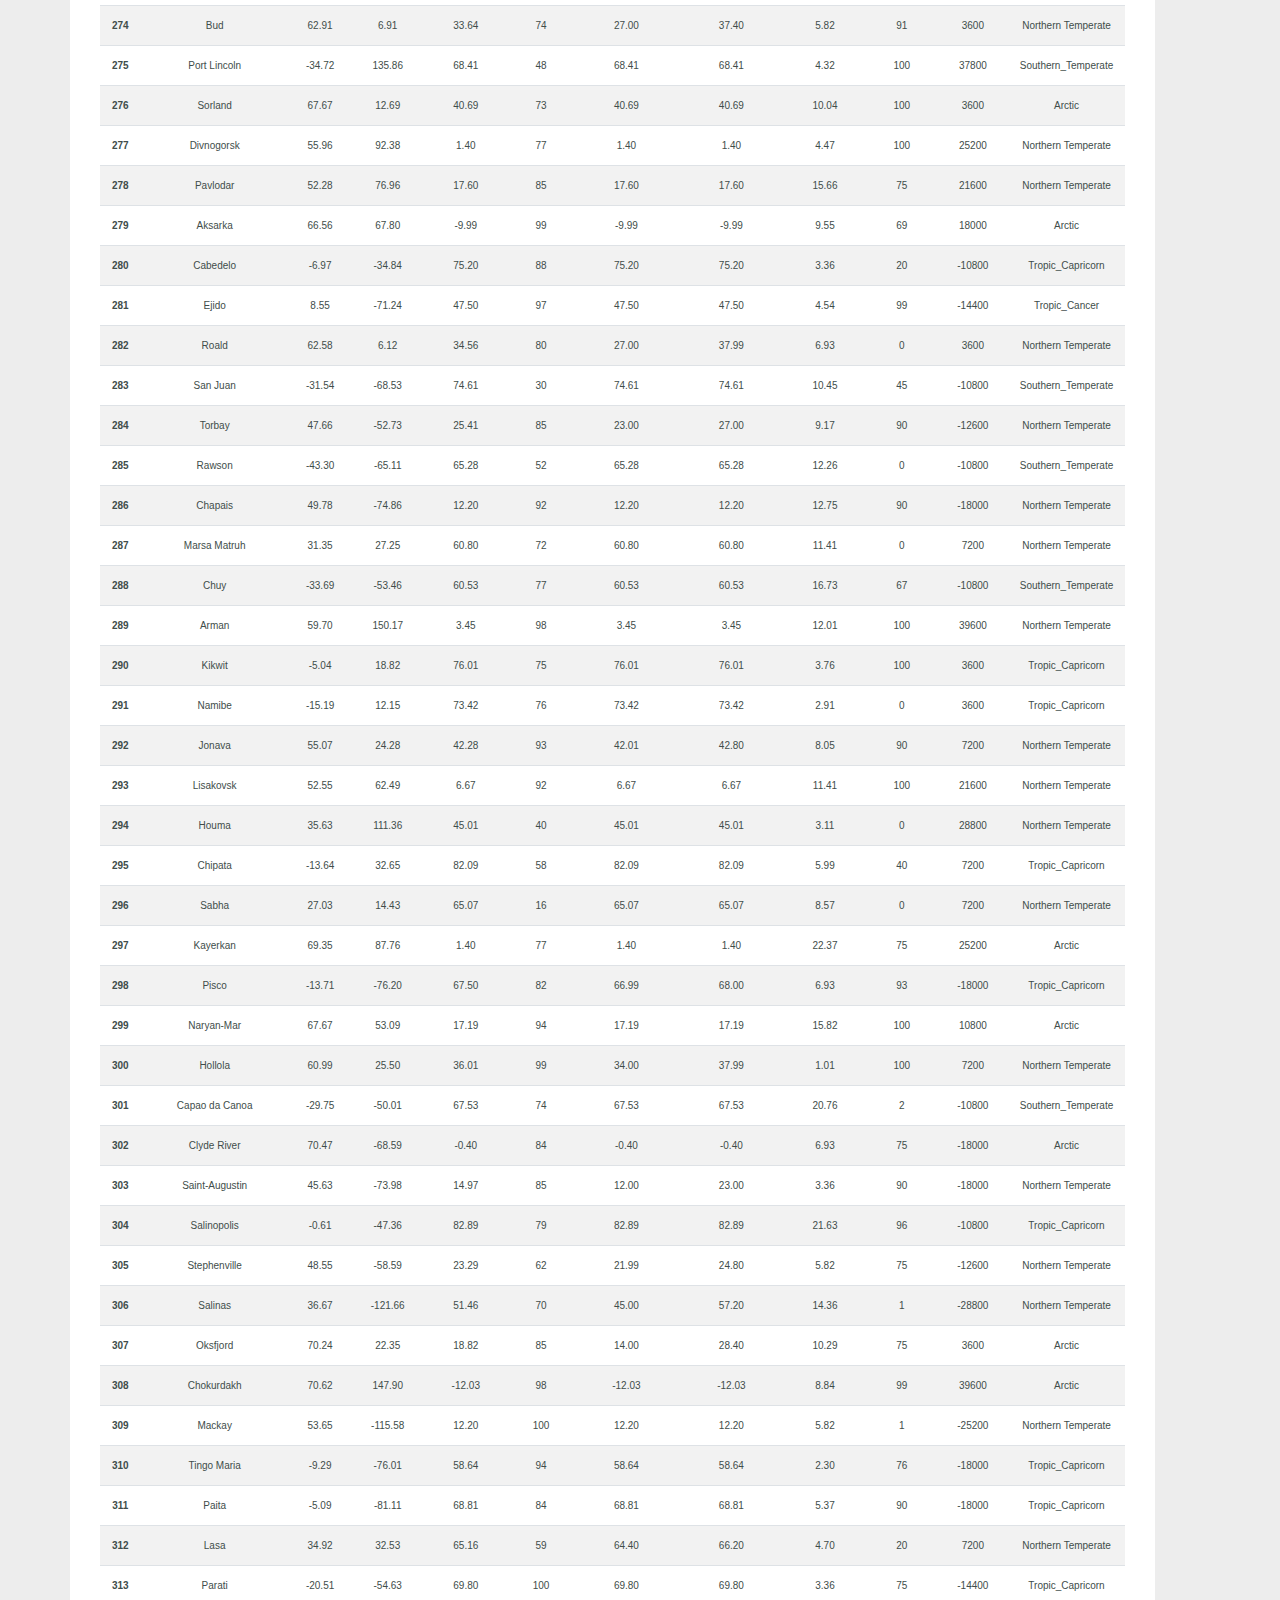
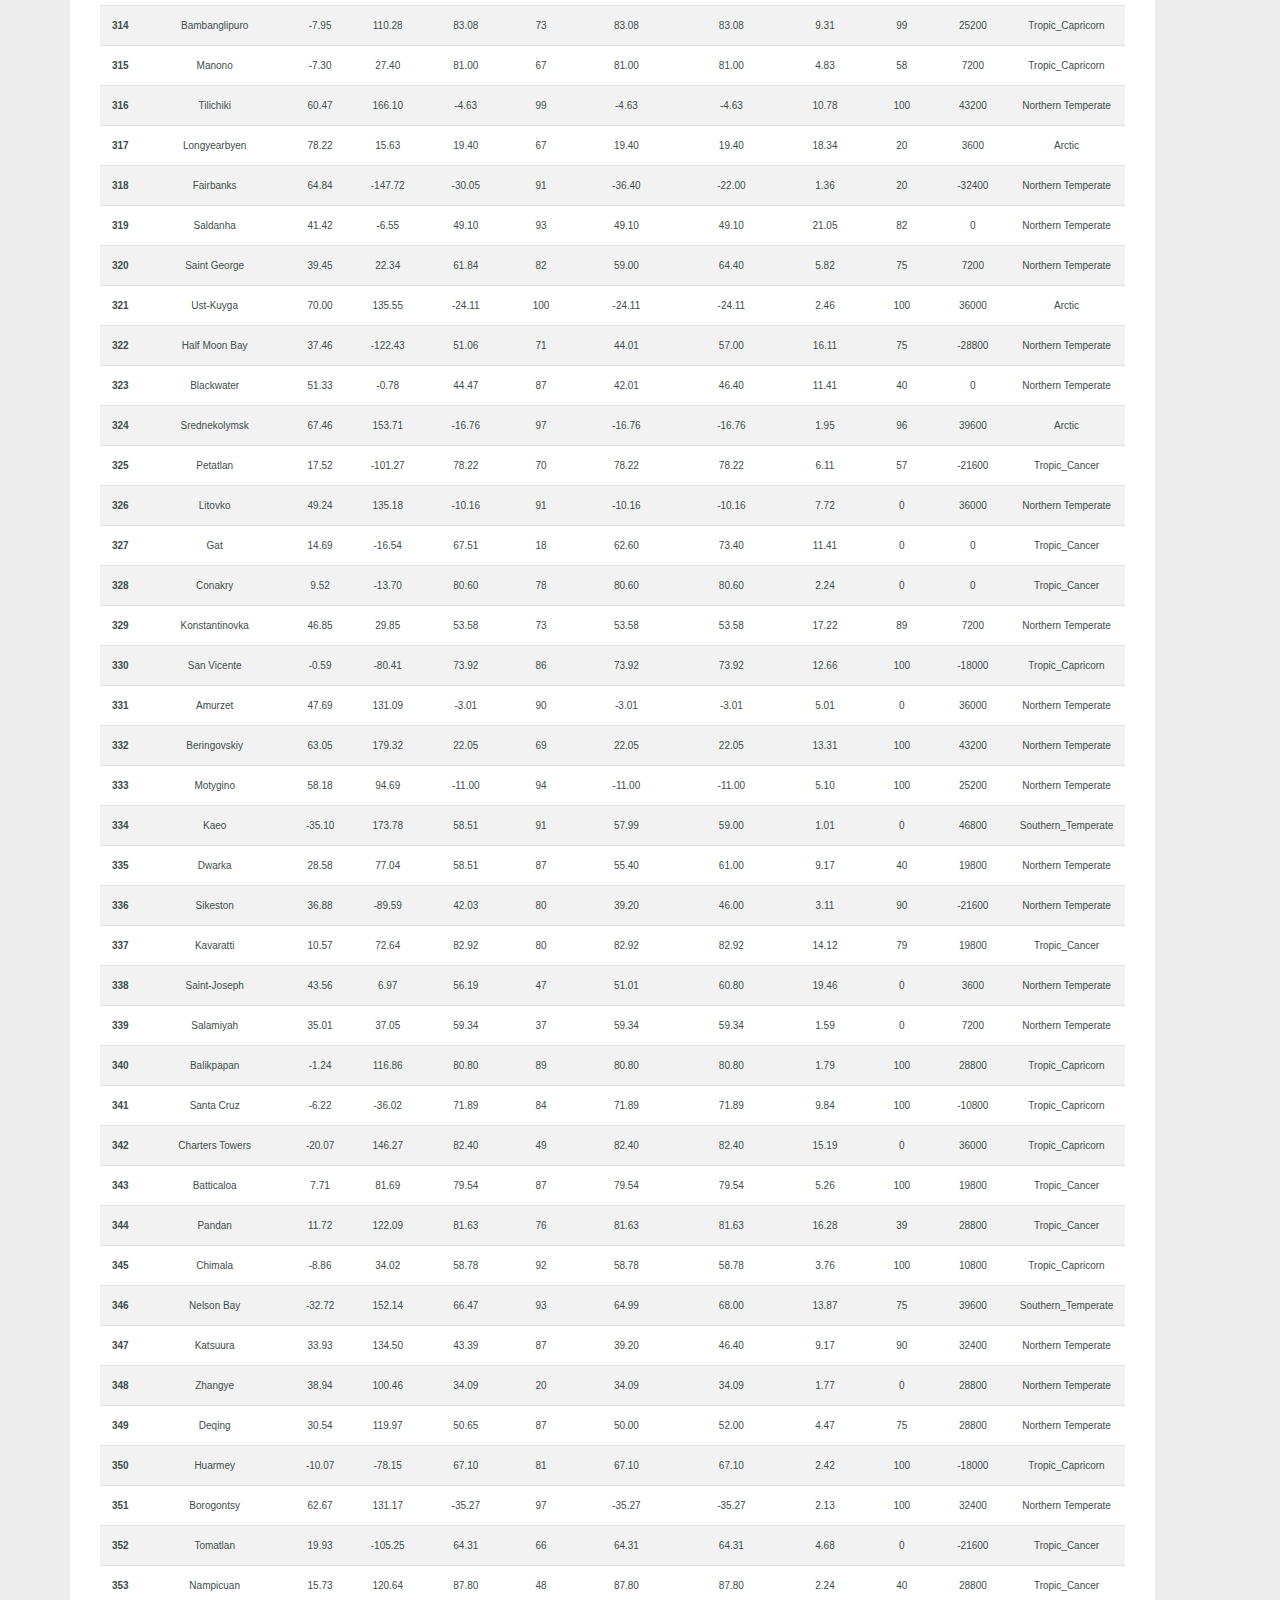
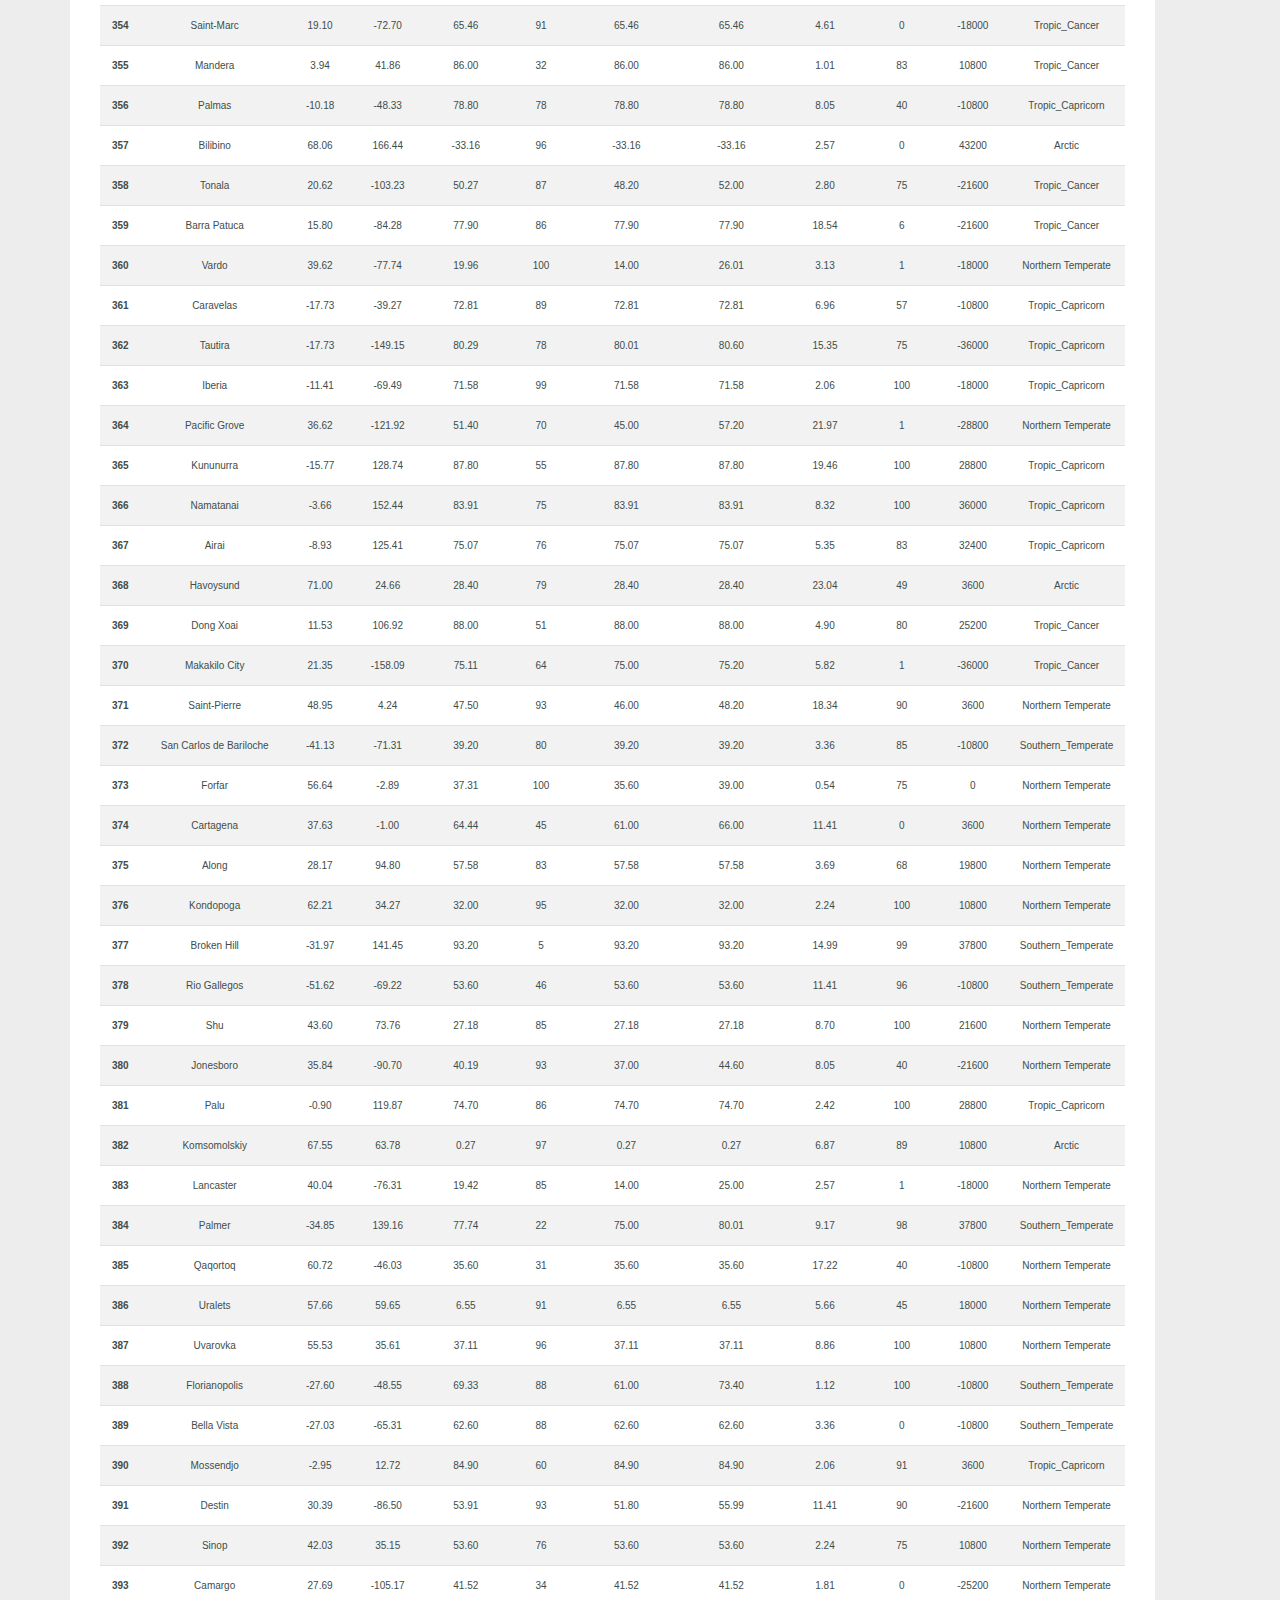
<file: Web-Design-Challenge/data.html>
<!DOCTYPE html>
<html lang="en-us">

<head>
  ​
  <meta charset="UTF-8">
  <meta name="viewport" content="width=device-width, initial-scale=1">
  <meta http-equiv="X-UA-Compatible" content="ie=edge">
  ​
  <title>Bootstrap Web Design Dashboard- Data</title>
  ​
  <link rel="stylesheet" href="https://maxcdn.bootstrapcdn.com/bootstrap/4.0.0/css/bootstrap.min.css"
    integrity="sha384-Gn5384xqQ1aoWXA+058RXPxPg6fy4IWvTNh0E263XmFcJlSAwiGgFAW/dAiS6JXm" crossorigin="anonymous">

  <link rel="stylesheet" type="text/css" href="style.css">
  ​
</head>
​

<body>
  <!-- Start of navbar -->
  <div class="navigation">
    <nav class="navbar fixed-top navbar-expand-lg navbar-light">
      <a class="navbar-brand" href="index.html">Weather Trends</a>
      <button class="navbar-toggler border" type="button" data-toggle="collapse" data-target="#navbarNavDropdown"
        aria-controls="navbarNavDropdown" aria-expanded="false" aria-label="Toggle navigation">
        <span class="navbar-toggler-icon"></span>
      </button>

      <!-- Collect the nav links, forms, and other content for toggling -->
      <div class="collapse navbar-collapse" id="navbarNavDropdown">
        <ul class="navbar-nav ml-auto">
          <li class="nav-item dropdown">
            <a href="#" class="nav-link dropdown-toggle" data-toggle="dropdown" id="navbarDropdownMenuLink"
              role="button" aria-haspopup="true" aria-expanded="false">Plots</a>
            <div class="dropdown-menu" aria-labelledby="navbarDropdownMenuLink">
              <a class="dropdown-item" href="temperature.html">Temperature</a>
              <a class="dropdown-item" href="humidity.html">Humidity</a>
              <a class="dropdown-item" href="cloudiness.html">Cloudiness</a>
              <a class="dropdown-item" href="wind speed.html">Wind Speed</a>
            </div>
          </li>
          <li class="nav-item">
            <a class="nav-link" href="comparison.html">Comparison</a>
          </li>
          <li class="nav-item">
            <a class="nav-link" href="data.html">Data</a>
          </li>
        </ul>
      </div>
    </nav>
  </div>
  <!-- End of navbar -->

  <!-- Start of container -->
  <div class="container">
    <section class="row">
      <div>
        <div class="description-content">
          <h1 class="description-header">Raw Data Table</h1>
          <hr>
          <p>The following table includes all of the data used for plotting during this project. Measurement date: <strong>December, 29, 2019</strong></p>
          <br>
          <div>
            <table class="dataframe table table-striped">
              <thead>
                <thead>
    <tr style="text-align: center;">
      <th></th>
      <th>Station</th>
      <th>Latitude</th>
      <th>Longitude</th>
      <th>Temperature</th>
      <th>Humidity</th>
      <th>Temperature Min</th>
      <th>Temperature Max</th>
      <th>Wind Speed</th>
      <th>Cloudines</th>
      <th>Timezone</th>
      <th>Latitude Division</th>
    </tr>
  </thead>
  <tbody>
    <tr>
      <th>0</th>
      <td>Port Alfred</td>
      <td>-33.59</td>
      <td>26.89</td>
      <td>71.01</td>
      <td>78</td>
      <td>71.01</td>
      <td>71.01</td>
      <td>5.01</td>
      <td>81</td>
      <td>7200</td>
      <td>Southern_Temperate</td>
    </tr>
    <tr>
      <th>1</th>
      <td>La Palma</td>
      <td>5.36</td>
      <td>-74.39</td>
      <td>66.31</td>
      <td>96</td>
      <td>66.31</td>
      <td>66.31</td>
      <td>3.04</td>
      <td>45</td>
      <td>-18000</td>
      <td>Tropic_Cancer</td>
    </tr>
    <tr>
      <th>2</th>
      <td>Hermanus</td>
      <td>-34.42</td>
      <td>19.24</td>
      <td>77.00</td>
      <td>50</td>
      <td>77.00</td>
      <td>77.00</td>
      <td>8.01</td>
      <td>0</td>
      <td>7200</td>
      <td>Southern_Temperate</td>
    </tr>
    <tr>
      <th>3</th>
      <td>Coquimbo</td>
      <td>-29.95</td>
      <td>-71.34</td>
      <td>57.20</td>
      <td>93</td>
      <td>57.20</td>
      <td>57.20</td>
      <td>6.93</td>
      <td>0</td>
      <td>-10800</td>
      <td>Southern_Temperate</td>
    </tr>
    <tr>
      <th>4</th>
      <td>Tuktoyaktuk</td>
      <td>69.44</td>
      <td>-133.03</td>
      <td>-10.23</td>
      <td>97</td>
      <td>-10.23</td>
      <td>-10.23</td>
      <td>10.89</td>
      <td>100</td>
      <td>-25200</td>
      <td>Arctic</td>
    </tr>
    <tr>
      <th>5</th>
      <td>Yellowknife</td>
      <td>62.45</td>
      <td>-114.38</td>
      <td>-13.34</td>
      <td>75</td>
      <td>-14.01</td>
      <td>-13.00</td>
      <td>10.29</td>
      <td>40</td>
      <td>-25200</td>
      <td>Northern Temperate</td>
    </tr>
    <tr>
      <th>6</th>
      <td>Tasiilaq</td>
      <td>65.61</td>
      <td>-37.64</td>
      <td>19.40</td>
      <td>48</td>
      <td>19.40</td>
      <td>19.40</td>
      <td>10.29</td>
      <td>100</td>
      <td>-10800</td>
      <td>Arctic</td>
    </tr>
    <tr>
      <th>7</th>
      <td>Jiwani</td>
      <td>25.05</td>
      <td>61.74</td>
      <td>73.47</td>
      <td>37</td>
      <td>73.47</td>
      <td>73.47</td>
      <td>12.44</td>
      <td>0</td>
      <td>18000</td>
      <td>Northern Temperate</td>
    </tr>
    <tr>
      <th>8</th>
      <td>Ushuaia</td>
      <td>-54.81</td>
      <td>-68.31</td>
      <td>41.00</td>
      <td>86</td>
      <td>41.00</td>
      <td>41.00</td>
      <td>8.05</td>
      <td>75</td>
      <td>-10800</td>
      <td>Southern_Temperate</td>
    </tr>
    <tr>
      <th>9</th>
      <td>Tiksi</td>
      <td>71.64</td>
      <td>128.87</td>
      <td>-14.60</td>
      <td>99</td>
      <td>-14.60</td>
      <td>-14.60</td>
      <td>4.29</td>
      <td>100</td>
      <td>32400</td>
      <td>Arctic</td>
    </tr>
    <tr>
      <th>10</th>
      <td>Souillac</td>
      <td>45.60</td>
      <td>-0.60</td>
      <td>50.95</td>
      <td>76</td>
      <td>50.00</td>
      <td>51.80</td>
      <td>18.34</td>
      <td>51</td>
      <td>3600</td>
      <td>Northern Temperate</td>
    </tr>
    <tr>
      <th>11</th>
      <td>Busselton</td>
      <td>-33.64</td>
      <td>115.35</td>
      <td>79.86</td>
      <td>26</td>
      <td>75.99</td>
      <td>84.00</td>
      <td>19.80</td>
      <td>91</td>
      <td>28800</td>
      <td>Southern_Temperate</td>
    </tr>
    <tr>
      <th>12</th>
      <td>Rikitea</td>
      <td>-23.12</td>
      <td>-134.97</td>
      <td>73.63</td>
      <td>88</td>
      <td>73.63</td>
      <td>73.63</td>
      <td>12.41</td>
      <td>100</td>
      <td>-32400</td>
      <td>Tropic_Capricorn</td>
    </tr>
    <tr>
      <th>13</th>
      <td>Flin Flon</td>
      <td>54.77</td>
      <td>-101.88</td>
      <td>10.08</td>
      <td>95</td>
      <td>10.08</td>
      <td>10.08</td>
      <td>6.62</td>
      <td>100</td>
      <td>-21600</td>
      <td>Northern Temperate</td>
    </tr>
    <tr>
      <th>14</th>
      <td>Nanortalik</td>
      <td>60.14</td>
      <td>-45.24</td>
      <td>28.26</td>
      <td>62</td>
      <td>28.26</td>
      <td>28.26</td>
      <td>7.38</td>
      <td>89</td>
      <td>-10800</td>
      <td>Northern Temperate</td>
    </tr>
    <tr>
      <th>15</th>
      <td>New Norfolk</td>
      <td>-42.78</td>
      <td>147.06</td>
      <td>57.87</td>
      <td>58</td>
      <td>55.00</td>
      <td>61.00</td>
      <td>10.29</td>
      <td>75</td>
      <td>39600</td>
      <td>Southern_Temperate</td>
    </tr>
    <tr>
      <th>16</th>
      <td>Sao Felix do Xingu</td>
      <td>-6.64</td>
      <td>-51.99</td>
      <td>70.68</td>
      <td>98</td>
      <td>70.68</td>
      <td>70.68</td>
      <td>1.83</td>
      <td>99</td>
      <td>-10800</td>
      <td>Tropic_Capricorn</td>
    </tr>
    <tr>
      <th>17</th>
      <td>Tamiahua</td>
      <td>21.28</td>
      <td>-97.45</td>
      <td>61.23</td>
      <td>92</td>
      <td>61.23</td>
      <td>61.23</td>
      <td>19.64</td>
      <td>100</td>
      <td>-21600</td>
      <td>Tropic_Cancer</td>
    </tr>
    <tr>
      <th>18</th>
      <td>Puerto Ayora</td>
      <td>-0.74</td>
      <td>-90.35</td>
      <td>70.84</td>
      <td>90</td>
      <td>70.84</td>
      <td>70.84</td>
      <td>10.67</td>
      <td>10</td>
      <td>-21600</td>
      <td>Tropic_Capricorn</td>
    </tr>
    <tr>
      <th>19</th>
      <td>Pudozh</td>
      <td>61.81</td>
      <td>36.54</td>
      <td>31.48</td>
      <td>95</td>
      <td>31.48</td>
      <td>31.48</td>
      <td>5.12</td>
      <td>100</td>
      <td>10800</td>
      <td>Northern Temperate</td>
    </tr>
    <tr>
      <th>20</th>
      <td>Banjar</td>
      <td>-7.37</td>
      <td>108.54</td>
      <td>81.41</td>
      <td>78</td>
      <td>81.41</td>
      <td>81.41</td>
      <td>5.66</td>
      <td>98</td>
      <td>25200</td>
      <td>Tropic_Capricorn</td>
    </tr>
    <tr>
      <th>21</th>
      <td>Ribeira Grande</td>
      <td>38.52</td>
      <td>-28.70</td>
      <td>62.60</td>
      <td>93</td>
      <td>62.60</td>
      <td>62.60</td>
      <td>17.22</td>
      <td>75</td>
      <td>-3600</td>
      <td>Northern Temperate</td>
    </tr>
    <tr>
      <th>22</th>
      <td>Marawi</td>
      <td>8.00</td>
      <td>124.29</td>
      <td>82.99</td>
      <td>80</td>
      <td>82.99</td>
      <td>82.99</td>
      <td>1.01</td>
      <td>93</td>
      <td>28800</td>
      <td>Tropic_Cancer</td>
    </tr>
    <tr>
      <th>23</th>
      <td>Quatre Cocos</td>
      <td>-20.21</td>
      <td>57.76</td>
      <td>85.55</td>
      <td>58</td>
      <td>84.99</td>
      <td>86.00</td>
      <td>13.87</td>
      <td>20</td>
      <td>14400</td>
      <td>Tropic_Capricorn</td>
    </tr>
    <tr>
      <th>24</th>
      <td>Sobolevo</td>
      <td>54.43</td>
      <td>31.90</td>
      <td>40.80</td>
      <td>95</td>
      <td>40.80</td>
      <td>40.80</td>
      <td>13.89</td>
      <td>100</td>
      <td>10800</td>
      <td>Northern Temperate</td>
    </tr>
    <tr>
      <th>25</th>
      <td>Alcanede</td>
      <td>39.41</td>
      <td>-8.82</td>
      <td>58.89</td>
      <td>93</td>
      <td>57.00</td>
      <td>61.00</td>
      <td>11.41</td>
      <td>75</td>
      <td>0</td>
      <td>Northern Temperate</td>
    </tr>
    <tr>
      <th>26</th>
      <td>Vaini</td>
      <td>15.34</td>
      <td>74.49</td>
      <td>81.32</td>
      <td>51</td>
      <td>80.60</td>
      <td>82.40</td>
      <td>11.41</td>
      <td>40</td>
      <td>19800</td>
      <td>Tropic_Cancer</td>
    </tr>
    <tr>
      <th>27</th>
      <td>Zverevo</td>
      <td>48.02</td>
      <td>40.12</td>
      <td>35.60</td>
      <td>64</td>
      <td>35.60</td>
      <td>35.60</td>
      <td>15.66</td>
      <td>85</td>
      <td>10800</td>
      <td>Northern Temperate</td>
    </tr>
    <tr>
      <th>28</th>
      <td>Carnarvon</td>
      <td>-30.97</td>
      <td>22.13</td>
      <td>81.32</td>
      <td>13</td>
      <td>81.32</td>
      <td>81.32</td>
      <td>7.18</td>
      <td>0</td>
      <td>7200</td>
      <td>Southern_Temperate</td>
    </tr>
    <tr>
      <th>29</th>
      <td>Punta Arenas</td>
      <td>-53.16</td>
      <td>-70.91</td>
      <td>48.09</td>
      <td>70</td>
      <td>46.40</td>
      <td>50.00</td>
      <td>10.29</td>
      <td>75</td>
      <td>-10800</td>
      <td>Southern_Temperate</td>
    </tr>
    <tr>
      <th>30</th>
      <td>Kapaa</td>
      <td>22.08</td>
      <td>-159.32</td>
      <td>74.03</td>
      <td>73</td>
      <td>73.00</td>
      <td>75.20</td>
      <td>24.16</td>
      <td>90</td>
      <td>-36000</td>
      <td>Tropic_Cancer</td>
    </tr>
    <tr>
      <th>31</th>
      <td>Qinhuangdao</td>
      <td>39.94</td>
      <td>119.59</td>
      <td>27.45</td>
      <td>93</td>
      <td>27.45</td>
      <td>27.45</td>
      <td>1.61</td>
      <td>85</td>
      <td>28800</td>
      <td>Northern Temperate</td>
    </tr>
    <tr>
      <th>32</th>
      <td>Atuona</td>
      <td>-9.80</td>
      <td>-139.03</td>
      <td>79.88</td>
      <td>73</td>
      <td>79.88</td>
      <td>79.88</td>
      <td>13.38</td>
      <td>100</td>
      <td>-34200</td>
      <td>Tropic_Capricorn</td>
    </tr>
    <tr>
      <th>33</th>
      <td>Avarua</td>
      <td>-21.21</td>
      <td>-159.78</td>
      <td>73.40</td>
      <td>100</td>
      <td>73.40</td>
      <td>73.40</td>
      <td>6.93</td>
      <td>100</td>
      <td>-36000</td>
      <td>Tropic_Capricorn</td>
    </tr>
    <tr>
      <th>34</th>
      <td>Port Moresby</td>
      <td>-9.47</td>
      <td>147.16</td>
      <td>82.40</td>
      <td>83</td>
      <td>82.40</td>
      <td>82.40</td>
      <td>17.22</td>
      <td>75</td>
      <td>36000</td>
      <td>Tropic_Capricorn</td>
    </tr>
    <tr>
      <th>35</th>
      <td>Comodoro Rivadavia</td>
      <td>-45.87</td>
      <td>-67.48</td>
      <td>66.20</td>
      <td>45</td>
      <td>66.20</td>
      <td>66.20</td>
      <td>24.16</td>
      <td>0</td>
      <td>-10800</td>
      <td>Southern_Temperate</td>
    </tr>
    <tr>
      <th>36</th>
      <td>Bredasdorp</td>
      <td>-34.53</td>
      <td>20.04</td>
      <td>76.15</td>
      <td>44</td>
      <td>75.20</td>
      <td>77.00</td>
      <td>12.75</td>
      <td>0</td>
      <td>7200</td>
      <td>Southern_Temperate</td>
    </tr>
    <tr>
      <th>37</th>
      <td>Kodiak</td>
      <td>39.95</td>
      <td>-94.76</td>
      <td>33.37</td>
      <td>93</td>
      <td>30.99</td>
      <td>35.60</td>
      <td>10.29</td>
      <td>1</td>
      <td>-21600</td>
      <td>Northern Temperate</td>
    </tr>
    <tr>
      <th>38</th>
      <td>Barrow</td>
      <td>-38.31</td>
      <td>-60.23</td>
      <td>45.77</td>
      <td>77</td>
      <td>45.77</td>
      <td>45.77</td>
      <td>3.44</td>
      <td>0</td>
      <td>-10800</td>
      <td>Southern_Temperate</td>
    </tr>
    <tr>
      <th>39</th>
      <td>Butaritari</td>
      <td>3.07</td>
      <td>172.79</td>
      <td>83.23</td>
      <td>74</td>
      <td>83.23</td>
      <td>83.23</td>
      <td>4.03</td>
      <td>100</td>
      <td>43200</td>
      <td>Tropic_Cancer</td>
    </tr>
    <tr>
      <th>40</th>
      <td>Ergani</td>
      <td>38.27</td>
      <td>39.76</td>
      <td>41.92</td>
      <td>100</td>
      <td>37.40</td>
      <td>46.40</td>
      <td>1.12</td>
      <td>90</td>
      <td>10800</td>
      <td>Northern Temperate</td>
    </tr>
    <tr>
      <th>41</th>
      <td>Codrington</td>
      <td>-28.95</td>
      <td>153.24</td>
      <td>72.05</td>
      <td>78</td>
      <td>70.00</td>
      <td>75.20</td>
      <td>13.87</td>
      <td>90</td>
      <td>39600</td>
      <td>Southern_Temperate</td>
    </tr>
    <tr>
      <th>42</th>
      <td>Bluff</td>
      <td>-23.58</td>
      <td>149.07</td>
      <td>87.94</td>
      <td>31</td>
      <td>87.94</td>
      <td>87.94</td>
      <td>15.79</td>
      <td>0</td>
      <td>36000</td>
      <td>Southern_Temperate</td>
    </tr>
    <tr>
      <th>43</th>
      <td>Utena</td>
      <td>55.50</td>
      <td>25.60</td>
      <td>40.93</td>
      <td>95</td>
      <td>40.93</td>
      <td>40.93</td>
      <td>9.26</td>
      <td>100</td>
      <td>7200</td>
      <td>Northern Temperate</td>
    </tr>
    <tr>
      <th>44</th>
      <td>Fortuna</td>
      <td>40.60</td>
      <td>-124.16</td>
      <td>48.51</td>
      <td>100</td>
      <td>46.00</td>
      <td>50.00</td>
      <td>2.77</td>
      <td>90</td>
      <td>-28800</td>
      <td>Northern Temperate</td>
    </tr>
    <tr>
      <th>45</th>
      <td>Mount Gambier</td>
      <td>-37.83</td>
      <td>140.78</td>
      <td>66.20</td>
      <td>55</td>
      <td>66.20</td>
      <td>66.20</td>
      <td>12.75</td>
      <td>0</td>
      <td>37800</td>
      <td>Southern_Temperate</td>
    </tr>
    <tr>
      <th>46</th>
      <td>Barao de Melgaco</td>
      <td>-16.19</td>
      <td>-55.97</td>
      <td>77.00</td>
      <td>88</td>
      <td>77.00</td>
      <td>77.00</td>
      <td>2.24</td>
      <td>100</td>
      <td>-14400</td>
      <td>Tropic_Capricorn</td>
    </tr>
    <tr>
      <th>47</th>
      <td>Saskylakh</td>
      <td>71.97</td>
      <td>114.09</td>
      <td>-17.30</td>
      <td>96</td>
      <td>-17.30</td>
      <td>-17.30</td>
      <td>3.65</td>
      <td>99</td>
      <td>32400</td>
      <td>Arctic</td>
    </tr>
    <tr>
      <th>48</th>
      <td>Albany</td>
      <td>42.65</td>
      <td>-73.75</td>
      <td>10.58</td>
      <td>78</td>
      <td>3.00</td>
      <td>19.00</td>
      <td>3.13</td>
      <td>20</td>
      <td>-18000</td>
      <td>Northern Temperate</td>
    </tr>
    <tr>
      <th>49</th>
      <td>Muisne</td>
      <td>0.61</td>
      <td>-80.02</td>
      <td>74.53</td>
      <td>89</td>
      <td>74.53</td>
      <td>74.53</td>
      <td>9.57</td>
      <td>100</td>
      <td>-18000</td>
      <td>Tropic_Cancer</td>
    </tr>
    <tr>
      <th>50</th>
      <td>Lavrentiya</td>
      <td>65.58</td>
      <td>-170.99</td>
      <td>2.52</td>
      <td>62</td>
      <td>2.52</td>
      <td>2.52</td>
      <td>7.92</td>
      <td>0</td>
      <td>43200</td>
      <td>Arctic</td>
    </tr>
    <tr>
      <th>51</th>
      <td>Bani Walid</td>
      <td>31.76</td>
      <td>14.00</td>
      <td>70.70</td>
      <td>30</td>
      <td>70.70</td>
      <td>70.70</td>
      <td>16.71</td>
      <td>19</td>
      <td>7200</td>
      <td>Northern Temperate</td>
    </tr>
    <tr>
      <th>52</th>
      <td>Norman Wells</td>
      <td>65.28</td>
      <td>-126.83</td>
      <td>-38.20</td>
      <td>65</td>
      <td>-38.20</td>
      <td>-38.20</td>
      <td>4.00</td>
      <td>5</td>
      <td>-25200</td>
      <td>Northern Temperate</td>
    </tr>
    <tr>
      <th>53</th>
      <td>Faanui</td>
      <td>-16.48</td>
      <td>-151.75</td>
      <td>80.24</td>
      <td>73</td>
      <td>80.24</td>
      <td>80.24</td>
      <td>8.52</td>
      <td>100</td>
      <td>-36000</td>
      <td>Tropic_Capricorn</td>
    </tr>
    <tr>
      <th>54</th>
      <td>Chau Doc</td>
      <td>10.71</td>
      <td>105.12</td>
      <td>89.55</td>
      <td>46</td>
      <td>89.55</td>
      <td>89.55</td>
      <td>3.56</td>
      <td>97</td>
      <td>25200</td>
      <td>Tropic_Cancer</td>
    </tr>
    <tr>
      <th>55</th>
      <td>Richards Bay</td>
      <td>-28.77</td>
      <td>32.06</td>
      <td>74.71</td>
      <td>74</td>
      <td>74.71</td>
      <td>74.71</td>
      <td>26.66</td>
      <td>100</td>
      <td>7200</td>
      <td>Southern_Temperate</td>
    </tr>
    <tr>
      <th>56</th>
      <td>Aklavik</td>
      <td>68.22</td>
      <td>-135.01</td>
      <td>-25.60</td>
      <td>67</td>
      <td>-25.60</td>
      <td>-25.60</td>
      <td>3.36</td>
      <td>40</td>
      <td>-25200</td>
      <td>Arctic</td>
    </tr>
    <tr>
      <th>57</th>
      <td>Jamestown</td>
      <td>-33.21</td>
      <td>138.60</td>
      <td>77.94</td>
      <td>24</td>
      <td>77.94</td>
      <td>77.94</td>
      <td>9.15</td>
      <td>100</td>
      <td>37800</td>
      <td>Southern_Temperate</td>
    </tr>
    <tr>
      <th>58</th>
      <td>Praia</td>
      <td>-20.25</td>
      <td>-43.81</td>
      <td>68.00</td>
      <td>88</td>
      <td>68.00</td>
      <td>68.00</td>
      <td>1.90</td>
      <td>77</td>
      <td>-10800</td>
      <td>Tropic_Capricorn</td>
    </tr>
    <tr>
      <th>59</th>
      <td>Margate</td>
      <td>-43.03</td>
      <td>147.26</td>
      <td>57.76</td>
      <td>58</td>
      <td>55.00</td>
      <td>60.01</td>
      <td>10.29</td>
      <td>75</td>
      <td>39600</td>
      <td>Southern_Temperate</td>
    </tr>
    <tr>
      <th>60</th>
      <td>Santa Rosa</td>
      <td>-36.62</td>
      <td>-64.29</td>
      <td>57.61</td>
      <td>48</td>
      <td>57.61</td>
      <td>57.61</td>
      <td>7.40</td>
      <td>0</td>
      <td>-10800</td>
      <td>Southern_Temperate</td>
    </tr>
    <tr>
      <th>61</th>
      <td>Camacha</td>
      <td>33.08</td>
      <td>-16.33</td>
      <td>63.36</td>
      <td>93</td>
      <td>62.60</td>
      <td>64.40</td>
      <td>3.36</td>
      <td>20</td>
      <td>0</td>
      <td>Northern Temperate</td>
    </tr>
    <tr>
      <th>62</th>
      <td>Kavieng</td>
      <td>-2.57</td>
      <td>150.80</td>
      <td>84.61</td>
      <td>73</td>
      <td>84.61</td>
      <td>84.61</td>
      <td>9.48</td>
      <td>100</td>
      <td>36000</td>
      <td>Tropic_Capricorn</td>
    </tr>
    <tr>
      <th>63</th>
      <td>Dzhebariki-Khaya</td>
      <td>62.22</td>
      <td>135.80</td>
      <td>-41.24</td>
      <td>96</td>
      <td>-41.24</td>
      <td>-41.24</td>
      <td>1.21</td>
      <td>100</td>
      <td>32400</td>
      <td>Northern Temperate</td>
    </tr>
    <tr>
      <th>64</th>
      <td>Chipinge</td>
      <td>-20.19</td>
      <td>32.62</td>
      <td>89.02</td>
      <td>28</td>
      <td>89.02</td>
      <td>89.02</td>
      <td>4.92</td>
      <td>40</td>
      <td>7200</td>
      <td>Tropic_Capricorn</td>
    </tr>
    <tr>
      <th>65</th>
      <td>Hithadhoo</td>
      <td>-0.60</td>
      <td>73.08</td>
      <td>83.75</td>
      <td>73</td>
      <td>83.75</td>
      <td>83.75</td>
      <td>8.23</td>
      <td>26</td>
      <td>18000</td>
      <td>Tropic_Capricorn</td>
    </tr>
    <tr>
      <th>66</th>
      <td>Severo-Kurilsk</td>
      <td>50.68</td>
      <td>156.12</td>
      <td>13.51</td>
      <td>83</td>
      <td>13.51</td>
      <td>13.51</td>
      <td>14.70</td>
      <td>95</td>
      <td>39600</td>
      <td>Northern Temperate</td>
    </tr>
    <tr>
      <th>67</th>
      <td>Padang</td>
      <td>-0.92</td>
      <td>100.36</td>
      <td>70.72</td>
      <td>98</td>
      <td>70.72</td>
      <td>70.72</td>
      <td>1.48</td>
      <td>100</td>
      <td>25200</td>
      <td>Tropic_Capricorn</td>
    </tr>
    <tr>
      <th>68</th>
      <td>Nishihara</td>
      <td>35.74</td>
      <td>139.53</td>
      <td>45.21</td>
      <td>87</td>
      <td>42.01</td>
      <td>48.99</td>
      <td>18.34</td>
      <td>75</td>
      <td>32400</td>
      <td>Northern Temperate</td>
    </tr>
    <tr>
      <th>69</th>
      <td>Mahebourg</td>
      <td>-20.41</td>
      <td>57.70</td>
      <td>85.48</td>
      <td>58</td>
      <td>84.99</td>
      <td>86.00</td>
      <td>13.87</td>
      <td>20</td>
      <td>14400</td>
      <td>Tropic_Capricorn</td>
    </tr>
    <tr>
      <th>70</th>
      <td>Marzuq</td>
      <td>14.40</td>
      <td>46.47</td>
      <td>68.40</td>
      <td>29</td>
      <td>68.40</td>
      <td>68.40</td>
      <td>10.76</td>
      <td>19</td>
      <td>10800</td>
      <td>Tropic_Cancer</td>
    </tr>
    <tr>
      <th>71</th>
      <td>Iqaluit</td>
      <td>63.75</td>
      <td>-68.52</td>
      <td>-6.34</td>
      <td>76</td>
      <td>-7.01</td>
      <td>-5.80</td>
      <td>4.70</td>
      <td>20</td>
      <td>-18000</td>
      <td>Northern Temperate</td>
    </tr>
    <tr>
      <th>72</th>
      <td>Port Blair</td>
      <td>11.67</td>
      <td>92.75</td>
      <td>80.83</td>
      <td>81</td>
      <td>80.83</td>
      <td>80.83</td>
      <td>13.96</td>
      <td>0</td>
      <td>19800</td>
      <td>Tropic_Cancer</td>
    </tr>
    <tr>
      <th>73</th>
      <td>Hobyo</td>
      <td>5.35</td>
      <td>48.53</td>
      <td>83.80</td>
      <td>55</td>
      <td>83.80</td>
      <td>83.80</td>
      <td>19.71</td>
      <td>65</td>
      <td>10800</td>
      <td>Tropic_Cancer</td>
    </tr>
    <tr>
      <th>74</th>
      <td>Sao Filipe</td>
      <td>14.90</td>
      <td>-24.50</td>
      <td>72.07</td>
      <td>67</td>
      <td>72.07</td>
      <td>72.07</td>
      <td>17.36</td>
      <td>29</td>
      <td>-3600</td>
      <td>Tropic_Cancer</td>
    </tr>
    <tr>
      <th>75</th>
      <td>Hobart</td>
      <td>-42.88</td>
      <td>147.33</td>
      <td>57.76</td>
      <td>58</td>
      <td>55.00</td>
      <td>60.01</td>
      <td>10.29</td>
      <td>75</td>
      <td>39600</td>
      <td>Southern_Temperate</td>
    </tr>
    <tr>
      <th>76</th>
      <td>Mataura</td>
      <td>-46.19</td>
      <td>168.86</td>
      <td>54.00</td>
      <td>77</td>
      <td>54.00</td>
      <td>54.00</td>
      <td>18.01</td>
      <td>35</td>
      <td>46800</td>
      <td>Southern_Temperate</td>
    </tr>
    <tr>
      <th>77</th>
      <td>Te Anau</td>
      <td>-45.41</td>
      <td>167.72</td>
      <td>47.71</td>
      <td>71</td>
      <td>47.71</td>
      <td>47.71</td>
      <td>8.32</td>
      <td>54</td>
      <td>46800</td>
      <td>Southern_Temperate</td>
    </tr>
    <tr>
      <th>78</th>
      <td>Milos</td>
      <td>36.75</td>
      <td>24.43</td>
      <td>64.40</td>
      <td>68</td>
      <td>64.40</td>
      <td>64.40</td>
      <td>18.34</td>
      <td>60</td>
      <td>7200</td>
      <td>Northern Temperate</td>
    </tr>
    <tr>
      <th>79</th>
      <td>Praia da Vitoria</td>
      <td>38.73</td>
      <td>-27.07</td>
      <td>62.31</td>
      <td>87</td>
      <td>60.80</td>
      <td>64.00</td>
      <td>22.66</td>
      <td>20</td>
      <td>-3600</td>
      <td>Northern Temperate</td>
    </tr>
    <tr>
      <th>80</th>
      <td>Smithers</td>
      <td>54.78</td>
      <td>-127.17</td>
      <td>12.20</td>
      <td>85</td>
      <td>12.20</td>
      <td>12.20</td>
      <td>2.24</td>
      <td>75</td>
      <td>-28800</td>
      <td>Northern Temperate</td>
    </tr>
    <tr>
      <th>81</th>
      <td>Caborca</td>
      <td>30.58</td>
      <td>-111.10</td>
      <td>41.29</td>
      <td>77</td>
      <td>37.99</td>
      <td>44.01</td>
      <td>1.01</td>
      <td>100</td>
      <td>-25200</td>
      <td>Northern Temperate</td>
    </tr>
    <tr>
      <th>82</th>
      <td>Antigonish</td>
      <td>45.62</td>
      <td>-61.99</td>
      <td>28.42</td>
      <td>74</td>
      <td>25.00</td>
      <td>30.00</td>
      <td>6.93</td>
      <td>90</td>
      <td>-14400</td>
      <td>Northern Temperate</td>
    </tr>
    <tr>
      <th>83</th>
      <td>Cidreira</td>
      <td>-30.17</td>
      <td>-50.22</td>
      <td>67.53</td>
      <td>74</td>
      <td>67.53</td>
      <td>67.53</td>
      <td>20.76</td>
      <td>2</td>
      <td>-10800</td>
      <td>Southern_Temperate</td>
    </tr>
    <tr>
      <th>84</th>
      <td>Qasigiannguit</td>
      <td>68.82</td>
      <td>-51.19</td>
      <td>12.20</td>
      <td>66</td>
      <td>12.20</td>
      <td>12.20</td>
      <td>6.93</td>
      <td>100</td>
      <td>-10800</td>
      <td>Arctic</td>
    </tr>
    <tr>
      <th>85</th>
      <td>Babstovo</td>
      <td>48.12</td>
      <td>132.48</td>
      <td>-5.67</td>
      <td>89</td>
      <td>-5.67</td>
      <td>-5.67</td>
      <td>3.96</td>
      <td>0</td>
      <td>36000</td>
      <td>Northern Temperate</td>
    </tr>
    <tr>
      <th>86</th>
      <td>Kamenka</td>
      <td>48.03</td>
      <td>28.70</td>
      <td>45.00</td>
      <td>92</td>
      <td>45.00</td>
      <td>45.00</td>
      <td>1.99</td>
      <td>100</td>
      <td>7200</td>
      <td>Northern Temperate</td>
    </tr>
    <tr>
      <th>87</th>
      <td>Khatanga</td>
      <td>71.98</td>
      <td>102.47</td>
      <td>-18.62</td>
      <td>88</td>
      <td>-18.62</td>
      <td>-18.62</td>
      <td>7.25</td>
      <td>0</td>
      <td>25200</td>
      <td>Arctic</td>
    </tr>
    <tr>
      <th>88</th>
      <td>Adre</td>
      <td>13.47</td>
      <td>22.20</td>
      <td>78.84</td>
      <td>16</td>
      <td>78.84</td>
      <td>78.84</td>
      <td>13.22</td>
      <td>0</td>
      <td>3600</td>
      <td>Tropic_Cancer</td>
    </tr>
    <tr>
      <th>89</th>
      <td>Mackenzie</td>
      <td>55.34</td>
      <td>-123.09</td>
      <td>24.80</td>
      <td>92</td>
      <td>24.80</td>
      <td>24.80</td>
      <td>6.93</td>
      <td>90</td>
      <td>-28800</td>
      <td>Northern Temperate</td>
    </tr>
    <tr>
      <th>90</th>
      <td>Carauari</td>
      <td>-4.88</td>
      <td>-66.90</td>
      <td>73.60</td>
      <td>99</td>
      <td>73.60</td>
      <td>73.60</td>
      <td>0.94</td>
      <td>100</td>
      <td>-14400</td>
      <td>Tropic_Capricorn</td>
    </tr>
    <tr>
      <th>91</th>
      <td>Muravlenko</td>
      <td>63.79</td>
      <td>74.50</td>
      <td>-4.77</td>
      <td>100</td>
      <td>-4.77</td>
      <td>-4.77</td>
      <td>3.18</td>
      <td>53</td>
      <td>18000</td>
      <td>Northern Temperate</td>
    </tr>
    <tr>
      <th>92</th>
      <td>Saint-Philippe</td>
      <td>45.36</td>
      <td>-73.48</td>
      <td>16.86</td>
      <td>85</td>
      <td>12.00</td>
      <td>26.01</td>
      <td>5.82</td>
      <td>90</td>
      <td>-18000</td>
      <td>Northern Temperate</td>
    </tr>
    <tr>
      <th>93</th>
      <td>Castro</td>
      <td>-42.48</td>
      <td>-73.76</td>
      <td>53.60</td>
      <td>93</td>
      <td>53.60</td>
      <td>53.60</td>
      <td>8.05</td>
      <td>63</td>
      <td>-10800</td>
      <td>Southern_Temperate</td>
    </tr>
    <tr>
      <th>94</th>
      <td>Thinadhoo</td>
      <td>0.53</td>
      <td>72.93</td>
      <td>82.65</td>
      <td>78</td>
      <td>82.65</td>
      <td>82.65</td>
      <td>12.57</td>
      <td>82</td>
      <td>18000</td>
      <td>Tropic_Cancer</td>
    </tr>
    <tr>
      <th>95</th>
      <td>Dalvik</td>
      <td>57.79</td>
      <td>14.13</td>
      <td>39.72</td>
      <td>100</td>
      <td>39.20</td>
      <td>39.99</td>
      <td>3.36</td>
      <td>100</td>
      <td>3600</td>
      <td>Northern Temperate</td>
    </tr>
    <tr>
      <th>96</th>
      <td>Seoul</td>
      <td>37.57</td>
      <td>126.98</td>
      <td>42.42</td>
      <td>65</td>
      <td>39.20</td>
      <td>46.40</td>
      <td>4.70</td>
      <td>0</td>
      <td>32400</td>
      <td>Northern Temperate</td>
    </tr>
    <tr>
      <th>97</th>
      <td>Nizwa</td>
      <td>22.93</td>
      <td>57.53</td>
      <td>65.30</td>
      <td>33</td>
      <td>65.30</td>
      <td>65.30</td>
      <td>2.73</td>
      <td>0</td>
      <td>14400</td>
      <td>Tropic_Cancer</td>
    </tr>
    <tr>
      <th>98</th>
      <td>Ishigaki</td>
      <td>24.34</td>
      <td>124.16</td>
      <td>71.60</td>
      <td>88</td>
      <td>71.60</td>
      <td>71.60</td>
      <td>9.17</td>
      <td>75</td>
      <td>32400</td>
      <td>Northern Temperate</td>
    </tr>
    <tr>
      <th>99</th>
      <td>Cherskiy</td>
      <td>68.75</td>
      <td>161.30</td>
      <td>-27.80</td>
      <td>82</td>
      <td>-27.80</td>
      <td>-27.80</td>
      <td>10.09</td>
      <td>0</td>
      <td>39600</td>
      <td>Arctic</td>
    </tr>
    <tr>
      <th>100</th>
      <td>Lamar</td>
      <td>38.09</td>
      <td>-102.62</td>
      <td>19.40</td>
      <td>73</td>
      <td>19.40</td>
      <td>19.40</td>
      <td>9.17</td>
      <td>1</td>
      <td>-25200</td>
      <td>Northern Temperate</td>
    </tr>
    <tr>
      <th>101</th>
      <td>Upernavik</td>
      <td>72.79</td>
      <td>-56.15</td>
      <td>-1.16</td>
      <td>72</td>
      <td>-1.16</td>
      <td>-1.16</td>
      <td>8.19</td>
      <td>0</td>
      <td>-10800</td>
      <td>Arctic</td>
    </tr>
    <tr>
      <th>102</th>
      <td>Bethel</td>
      <td>60.79</td>
      <td>-161.76</td>
      <td>2.75</td>
      <td>84</td>
      <td>1.40</td>
      <td>5.00</td>
      <td>5.82</td>
      <td>1</td>
      <td>-32400</td>
      <td>Northern Temperate</td>
    </tr>
    <tr>
      <th>103</th>
      <td>Jalu</td>
      <td>29.03</td>
      <td>21.55</td>
      <td>64.62</td>
      <td>26</td>
      <td>64.62</td>
      <td>64.62</td>
      <td>12.55</td>
      <td>21</td>
      <td>7200</td>
      <td>Northern Temperate</td>
    </tr>
    <tr>
      <th>104</th>
      <td>Moose Factory</td>
      <td>51.26</td>
      <td>-80.61</td>
      <td>28.40</td>
      <td>86</td>
      <td>28.40</td>
      <td>28.40</td>
      <td>16.11</td>
      <td>90</td>
      <td>-18000</td>
      <td>Northern Temperate</td>
    </tr>
    <tr>
      <th>105</th>
      <td>Bilma</td>
      <td>18.69</td>
      <td>12.92</td>
      <td>70.11</td>
      <td>11</td>
      <td>70.11</td>
      <td>70.11</td>
      <td>8.37</td>
      <td>0</td>
      <td>3600</td>
      <td>Tropic_Cancer</td>
    </tr>
    <tr>
      <th>106</th>
      <td>Pevek</td>
      <td>69.70</td>
      <td>170.27</td>
      <td>-14.57</td>
      <td>99</td>
      <td>-14.57</td>
      <td>-14.57</td>
      <td>2.08</td>
      <td>100</td>
      <td>43200</td>
      <td>Arctic</td>
    </tr>
    <tr>
      <th>107</th>
      <td>Ostrovnoy</td>
      <td>68.05</td>
      <td>39.51</td>
      <td>25.23</td>
      <td>93</td>
      <td>25.23</td>
      <td>25.23</td>
      <td>7.65</td>
      <td>99</td>
      <td>10800</td>
      <td>Arctic</td>
    </tr>
    <tr>
      <th>108</th>
      <td>Hilo</td>
      <td>19.71</td>
      <td>-155.08</td>
      <td>63.46</td>
      <td>83</td>
      <td>48.00</td>
      <td>71.60</td>
      <td>10.29</td>
      <td>90</td>
      <td>-36000</td>
      <td>Tropic_Cancer</td>
    </tr>
    <tr>
      <th>109</th>
      <td>Katherine</td>
      <td>-14.47</td>
      <td>132.26</td>
      <td>96.80</td>
      <td>32</td>
      <td>96.80</td>
      <td>96.80</td>
      <td>6.93</td>
      <td>40</td>
      <td>34200</td>
      <td>Tropic_Capricorn</td>
    </tr>
    <tr>
      <th>110</th>
      <td>Talnakh</td>
      <td>69.49</td>
      <td>88.39</td>
      <td>1.40</td>
      <td>77</td>
      <td>1.40</td>
      <td>1.40</td>
      <td>22.37</td>
      <td>75</td>
      <td>25200</td>
      <td>Arctic</td>
    </tr>
    <tr>
      <th>111</th>
      <td>Attert</td>
      <td>49.75</td>
      <td>5.79</td>
      <td>45.16</td>
      <td>93</td>
      <td>44.01</td>
      <td>46.99</td>
      <td>10.29</td>
      <td>75</td>
      <td>3600</td>
      <td>Northern Temperate</td>
    </tr>
    <tr>
      <th>112</th>
      <td>Goure</td>
      <td>13.98</td>
      <td>10.27</td>
      <td>77.00</td>
      <td>17</td>
      <td>77.00</td>
      <td>77.00</td>
      <td>10.00</td>
      <td>0</td>
      <td>3600</td>
      <td>Tropic_Cancer</td>
    </tr>
    <tr>
      <th>113</th>
      <td>Yatou</td>
      <td>3.63</td>
      <td>9.81</td>
      <td>88.70</td>
      <td>62</td>
      <td>88.70</td>
      <td>88.70</td>
      <td>1.19</td>
      <td>97</td>
      <td>3600</td>
      <td>Tropic_Cancer</td>
    </tr>
    <tr>
      <th>114</th>
      <td>Novobelokatay</td>
      <td>55.70</td>
      <td>58.96</td>
      <td>2.50</td>
      <td>95</td>
      <td>2.50</td>
      <td>2.50</td>
      <td>4.70</td>
      <td>100</td>
      <td>18000</td>
      <td>Northern Temperate</td>
    </tr>
    <tr>
      <th>115</th>
      <td>Swan River</td>
      <td>52.11</td>
      <td>-101.27</td>
      <td>17.47</td>
      <td>97</td>
      <td>17.47</td>
      <td>17.47</td>
      <td>3.65</td>
      <td>100</td>
      <td>-21600</td>
      <td>Northern Temperate</td>
    </tr>
    <tr>
      <th>116</th>
      <td>Bambous Virieux</td>
      <td>-20.34</td>
      <td>57.76</td>
      <td>86.09</td>
      <td>58</td>
      <td>84.99</td>
      <td>87.80</td>
      <td>14.99</td>
      <td>75</td>
      <td>14400</td>
      <td>Tropic_Capricorn</td>
    </tr>
    <tr>
      <th>117</th>
      <td>Pires do Rio</td>
      <td>-17.30</td>
      <td>-48.28</td>
      <td>66.81</td>
      <td>94</td>
      <td>66.81</td>
      <td>66.81</td>
      <td>0.89</td>
      <td>66</td>
      <td>-10800</td>
      <td>Tropic_Capricorn</td>
    </tr>
    <tr>
      <th>118</th>
      <td>Nikolskoye</td>
      <td>59.70</td>
      <td>30.79</td>
      <td>38.37</td>
      <td>93</td>
      <td>37.99</td>
      <td>39.20</td>
      <td>6.71</td>
      <td>90</td>
      <td>10800</td>
      <td>Northern Temperate</td>
    </tr>
    <tr>
      <th>119</th>
      <td>Port Elizabeth</td>
      <td>39.31</td>
      <td>-74.98</td>
      <td>21.87</td>
      <td>85</td>
      <td>17.60</td>
      <td>26.60</td>
      <td>2.51</td>
      <td>1</td>
      <td>-18000</td>
      <td>Northern Temperate</td>
    </tr>
    <tr>
      <th>120</th>
      <td>Victoria</td>
      <td>5.28</td>
      <td>115.24</td>
      <td>86.00</td>
      <td>70</td>
      <td>86.00</td>
      <td>86.00</td>
      <td>6.93</td>
      <td>75</td>
      <td>28800</td>
      <td>Tropic_Cancer</td>
    </tr>
    <tr>
      <th>121</th>
      <td>Ilulissat</td>
      <td>69.22</td>
      <td>-51.10</td>
      <td>12.20</td>
      <td>66</td>
      <td>12.20</td>
      <td>12.20</td>
      <td>6.93</td>
      <td>100</td>
      <td>-10800</td>
      <td>Arctic</td>
    </tr>
    <tr>
      <th>122</th>
      <td>Vuktyl</td>
      <td>63.86</td>
      <td>57.31</td>
      <td>7.95</td>
      <td>91</td>
      <td>7.95</td>
      <td>7.95</td>
      <td>13.20</td>
      <td>100</td>
      <td>10800</td>
      <td>Northern Temperate</td>
    </tr>
    <tr>
      <th>123</th>
      <td>Olinda</td>
      <td>-37.84</td>
      <td>145.39</td>
      <td>62.26</td>
      <td>59</td>
      <td>57.99</td>
      <td>66.99</td>
      <td>16.11</td>
      <td>0</td>
      <td>39600</td>
      <td>Southern_Temperate</td>
    </tr>
    <tr>
      <th>124</th>
      <td>Bathsheba</td>
      <td>13.22</td>
      <td>-59.52</td>
      <td>80.60</td>
      <td>69</td>
      <td>80.60</td>
      <td>80.60</td>
      <td>21.92</td>
      <td>40</td>
      <td>-14400</td>
      <td>Tropic_Cancer</td>
    </tr>
    <tr>
      <th>125</th>
      <td>Tikhvin</td>
      <td>59.64</td>
      <td>33.53</td>
      <td>35.01</td>
      <td>94</td>
      <td>35.01</td>
      <td>35.01</td>
      <td>4.99</td>
      <td>100</td>
      <td>10800</td>
      <td>Northern Temperate</td>
    </tr>
    <tr>
      <th>126</th>
      <td>Itaituba</td>
      <td>-4.26</td>
      <td>-55.99</td>
      <td>71.96</td>
      <td>96</td>
      <td>71.96</td>
      <td>71.96</td>
      <td>1.39</td>
      <td>100</td>
      <td>-10800</td>
      <td>Tropic_Capricorn</td>
    </tr>
    <tr>
      <th>127</th>
      <td>Ludvika</td>
      <td>60.15</td>
      <td>15.18</td>
      <td>34.16</td>
      <td>100</td>
      <td>33.80</td>
      <td>35.01</td>
      <td>6.93</td>
      <td>100</td>
      <td>3600</td>
      <td>Northern Temperate</td>
    </tr>
    <tr>
      <th>128</th>
      <td>Anadyr</td>
      <td>64.73</td>
      <td>177.51</td>
      <td>-6.45</td>
      <td>76</td>
      <td>-7.60</td>
      <td>-5.01</td>
      <td>11.18</td>
      <td>100</td>
      <td>43200</td>
      <td>Northern Temperate</td>
    </tr>
    <tr>
      <th>129</th>
      <td>Cape Town</td>
      <td>-33.93</td>
      <td>18.42</td>
      <td>73.26</td>
      <td>37</td>
      <td>71.01</td>
      <td>77.00</td>
      <td>5.82</td>
      <td>0</td>
      <td>7200</td>
      <td>Southern_Temperate</td>
    </tr>
    <tr>
      <th>130</th>
      <td>Cap Malheureux</td>
      <td>-19.98</td>
      <td>57.61</td>
      <td>86.32</td>
      <td>58</td>
      <td>84.99</td>
      <td>87.80</td>
      <td>14.99</td>
      <td>75</td>
      <td>14400</td>
      <td>Tropic_Capricorn</td>
    </tr>
    <tr>
      <th>131</th>
      <td>Bandarbeyla</td>
      <td>9.49</td>
      <td>50.81</td>
      <td>78.13</td>
      <td>68</td>
      <td>78.13</td>
      <td>78.13</td>
      <td>25.32</td>
      <td>61</td>
      <td>10800</td>
      <td>Tropic_Cancer</td>
    </tr>
    <tr>
      <th>132</th>
      <td>Bela</td>
      <td>26.23</td>
      <td>66.31</td>
      <td>76.86</td>
      <td>11</td>
      <td>76.86</td>
      <td>76.86</td>
      <td>1.23</td>
      <td>0</td>
      <td>18000</td>
      <td>Northern Temperate</td>
    </tr>
    <tr>
      <th>133</th>
      <td>Zelenoborskiy</td>
      <td>66.84</td>
      <td>32.36</td>
      <td>21.76</td>
      <td>92</td>
      <td>21.76</td>
      <td>21.76</td>
      <td>5.53</td>
      <td>98</td>
      <td>10800</td>
      <td>Arctic</td>
    </tr>
    <tr>
      <th>134</th>
      <td>Gubkinskiy</td>
      <td>64.43</td>
      <td>76.50</td>
      <td>-6.11</td>
      <td>100</td>
      <td>-6.11</td>
      <td>-6.11</td>
      <td>2.95</td>
      <td>81</td>
      <td>18000</td>
      <td>Northern Temperate</td>
    </tr>
    <tr>
      <th>135</th>
      <td>Dingle</td>
      <td>11.00</td>
      <td>122.67</td>
      <td>77.74</td>
      <td>87</td>
      <td>77.74</td>
      <td>77.74</td>
      <td>8.37</td>
      <td>62</td>
      <td>28800</td>
      <td>Tropic_Cancer</td>
    </tr>
    <tr>
      <th>136</th>
      <td>Wanaka</td>
      <td>-44.70</td>
      <td>169.14</td>
      <td>41.63</td>
      <td>96</td>
      <td>41.63</td>
      <td>41.63</td>
      <td>6.46</td>
      <td>1</td>
      <td>46800</td>
      <td>Southern_Temperate</td>
    </tr>
    <tr>
      <th>137</th>
      <td>Sibolga</td>
      <td>1.74</td>
      <td>98.78</td>
      <td>76.75</td>
      <td>94</td>
      <td>76.75</td>
      <td>76.75</td>
      <td>2.24</td>
      <td>100</td>
      <td>25200</td>
      <td>Tropic_Cancer</td>
    </tr>
    <tr>
      <th>138</th>
      <td>Guerrero Negro</td>
      <td>27.97</td>
      <td>-114.04</td>
      <td>59.83</td>
      <td>33</td>
      <td>59.83</td>
      <td>59.83</td>
      <td>3.74</td>
      <td>100</td>
      <td>-25200</td>
      <td>Northern Temperate</td>
    </tr>
    <tr>
      <th>139</th>
      <td>Guanica</td>
      <td>17.97</td>
      <td>-66.91</td>
      <td>71.44</td>
      <td>92</td>
      <td>64.99</td>
      <td>75.00</td>
      <td>5.70</td>
      <td>0</td>
      <td>-14400</td>
      <td>Tropic_Cancer</td>
    </tr>
    <tr>
      <th>140</th>
      <td>Dakar</td>
      <td>14.69</td>
      <td>-17.45</td>
      <td>71.53</td>
      <td>18</td>
      <td>69.80</td>
      <td>73.40</td>
      <td>11.41</td>
      <td>0</td>
      <td>0</td>
      <td>Tropic_Cancer</td>
    </tr>
    <tr>
      <th>141</th>
      <td>Chapada dos Guimaraes</td>
      <td>-15.46</td>
      <td>-55.75</td>
      <td>77.00</td>
      <td>88</td>
      <td>77.00</td>
      <td>77.00</td>
      <td>2.24</td>
      <td>100</td>
      <td>-14400</td>
      <td>Tropic_Capricorn</td>
    </tr>
    <tr>
      <th>142</th>
      <td>Leningradskiy</td>
      <td>69.38</td>
      <td>178.42</td>
      <td>-0.78</td>
      <td>94</td>
      <td>-0.78</td>
      <td>-0.78</td>
      <td>14.83</td>
      <td>100</td>
      <td>43200</td>
      <td>Arctic</td>
    </tr>
    <tr>
      <th>143</th>
      <td>Provideniya</td>
      <td>64.42</td>
      <td>-173.23</td>
      <td>3.60</td>
      <td>68</td>
      <td>3.60</td>
      <td>3.60</td>
      <td>3.02</td>
      <td>0</td>
      <td>43200</td>
      <td>Northern Temperate</td>
    </tr>
    <tr>
      <th>144</th>
      <td>Alice Springs</td>
      <td>-23.70</td>
      <td>133.88</td>
      <td>105.80</td>
      <td>9</td>
      <td>105.80</td>
      <td>105.80</td>
      <td>16.11</td>
      <td>0</td>
      <td>34200</td>
      <td>Southern_Temperate</td>
    </tr>
    <tr>
      <th>145</th>
      <td>Vanimo</td>
      <td>-2.67</td>
      <td>141.30</td>
      <td>83.52</td>
      <td>79</td>
      <td>83.52</td>
      <td>83.52</td>
      <td>8.66</td>
      <td>80</td>
      <td>36000</td>
      <td>Tropic_Capricorn</td>
    </tr>
    <tr>
      <th>146</th>
      <td>Kaitangata</td>
      <td>-46.28</td>
      <td>169.85</td>
      <td>55.00</td>
      <td>69</td>
      <td>55.00</td>
      <td>55.00</td>
      <td>4.00</td>
      <td>31</td>
      <td>46800</td>
      <td>Southern_Temperate</td>
    </tr>
    <tr>
      <th>147</th>
      <td>Santa Fe</td>
      <td>-31.62</td>
      <td>-60.70</td>
      <td>61.00</td>
      <td>76</td>
      <td>61.00</td>
      <td>61.00</td>
      <td>1.99</td>
      <td>0</td>
      <td>-10800</td>
      <td>Southern_Temperate</td>
    </tr>
    <tr>
      <th>148</th>
      <td>Salvador</td>
      <td>-12.98</td>
      <td>-38.48</td>
      <td>78.80</td>
      <td>83</td>
      <td>78.80</td>
      <td>78.80</td>
      <td>3.36</td>
      <td>40</td>
      <td>-10800</td>
      <td>Tropic_Capricorn</td>
    </tr>
    <tr>
      <th>149</th>
      <td>East London</td>
      <td>-33.02</td>
      <td>27.91</td>
      <td>71.60</td>
      <td>68</td>
      <td>71.60</td>
      <td>71.60</td>
      <td>9.17</td>
      <td>20</td>
      <td>7200</td>
      <td>Southern_Temperate</td>
    </tr>
    <tr>
      <th>150</th>
      <td>Dikson</td>
      <td>73.51</td>
      <td>80.55</td>
      <td>1.65</td>
      <td>94</td>
      <td>1.65</td>
      <td>1.65</td>
      <td>9.80</td>
      <td>100</td>
      <td>25200</td>
      <td>Arctic</td>
    </tr>
    <tr>
      <th>151</th>
      <td>Patacamaya</td>
      <td>-17.23</td>
      <td>-67.92</td>
      <td>43.74</td>
      <td>90</td>
      <td>43.74</td>
      <td>43.74</td>
      <td>3.51</td>
      <td>100</td>
      <td>-14400</td>
      <td>Tropic_Capricorn</td>
    </tr>
    <tr>
      <th>152</th>
      <td>Yulara</td>
      <td>-25.24</td>
      <td>130.99</td>
      <td>109.40</td>
      <td>7</td>
      <td>109.40</td>
      <td>109.40</td>
      <td>12.75</td>
      <td>37</td>
      <td>34200</td>
      <td>Southern_Temperate</td>
    </tr>
    <tr>
      <th>153</th>
      <td>Valparaiso</td>
      <td>41.47</td>
      <td>-87.06</td>
      <td>31.53</td>
      <td>86</td>
      <td>28.99</td>
      <td>34.00</td>
      <td>5.82</td>
      <td>1</td>
      <td>-21600</td>
      <td>Northern Temperate</td>
    </tr>
    <tr>
      <th>154</th>
      <td>Tari</td>
      <td>12.41</td>
      <td>4.49</td>
      <td>78.85</td>
      <td>13</td>
      <td>78.85</td>
      <td>78.85</td>
      <td>16.84</td>
      <td>0</td>
      <td>3600</td>
      <td>Tropic_Cancer</td>
    </tr>
    <tr>
      <th>155</th>
      <td>Qaanaaq</td>
      <td>77.48</td>
      <td>-69.36</td>
      <td>-9.76</td>
      <td>75</td>
      <td>-9.76</td>
      <td>-9.76</td>
      <td>2.35</td>
      <td>23</td>
      <td>-14400</td>
      <td>Arctic</td>
    </tr>
    <tr>
      <th>156</th>
      <td>Sinegorye</td>
      <td>62.09</td>
      <td>150.53</td>
      <td>-33.05</td>
      <td>97</td>
      <td>-33.05</td>
      <td>-33.05</td>
      <td>0.87</td>
      <td>57</td>
      <td>39600</td>
      <td>Northern Temperate</td>
    </tr>
    <tr>
      <th>157</th>
      <td>Hofn</td>
      <td>64.25</td>
      <td>-15.21</td>
      <td>40.87</td>
      <td>70</td>
      <td>40.87</td>
      <td>40.87</td>
      <td>38.43</td>
      <td>100</td>
      <td>0</td>
      <td>Northern Temperate</td>
    </tr>
    <tr>
      <th>158</th>
      <td>Kalangala</td>
      <td>-0.32</td>
      <td>32.29</td>
      <td>78.80</td>
      <td>65</td>
      <td>78.80</td>
      <td>78.80</td>
      <td>6.93</td>
      <td>20</td>
      <td>10800</td>
      <td>Tropic_Capricorn</td>
    </tr>
    <tr>
      <th>159</th>
      <td>Westport</td>
      <td>41.14</td>
      <td>-73.36</td>
      <td>24.03</td>
      <td>79</td>
      <td>15.80</td>
      <td>33.01</td>
      <td>3.36</td>
      <td>1</td>
      <td>-18000</td>
      <td>Northern Temperate</td>
    </tr>
    <tr>
      <th>160</th>
      <td>Agdam</td>
      <td>39.99</td>
      <td>46.93</td>
      <td>47.48</td>
      <td>69</td>
      <td>47.48</td>
      <td>47.48</td>
      <td>3.78</td>
      <td>100</td>
      <td>14400</td>
      <td>Northern Temperate</td>
    </tr>
    <tr>
      <th>161</th>
      <td>Birjand</td>
      <td>32.86</td>
      <td>59.22</td>
      <td>55.40</td>
      <td>20</td>
      <td>55.40</td>
      <td>55.40</td>
      <td>0.83</td>
      <td>0</td>
      <td>12600</td>
      <td>Northern Temperate</td>
    </tr>
    <tr>
      <th>162</th>
      <td>Georgetown</td>
      <td>6.80</td>
      <td>-58.16</td>
      <td>73.40</td>
      <td>100</td>
      <td>73.40</td>
      <td>73.40</td>
      <td>4.70</td>
      <td>20</td>
      <td>-14400</td>
      <td>Tropic_Cancer</td>
    </tr>
    <tr>
      <th>163</th>
      <td>Geraldton</td>
      <td>49.72</td>
      <td>-86.95</td>
      <td>24.80</td>
      <td>92</td>
      <td>24.80</td>
      <td>24.80</td>
      <td>6.93</td>
      <td>90</td>
      <td>-18000</td>
      <td>Northern Temperate</td>
    </tr>
    <tr>
      <th>164</th>
      <td>Grindavik</td>
      <td>63.84</td>
      <td>-22.43</td>
      <td>33.80</td>
      <td>74</td>
      <td>33.80</td>
      <td>33.80</td>
      <td>26.40</td>
      <td>75</td>
      <td>0</td>
      <td>Northern Temperate</td>
    </tr>
    <tr>
      <th>165</th>
      <td>Semporna</td>
      <td>4.48</td>
      <td>118.61</td>
      <td>80.60</td>
      <td>94</td>
      <td>80.60</td>
      <td>80.60</td>
      <td>5.91</td>
      <td>75</td>
      <td>28800</td>
      <td>Tropic_Cancer</td>
    </tr>
    <tr>
      <th>166</th>
      <td>Simao</td>
      <td>22.76</td>
      <td>100.79</td>
      <td>68.70</td>
      <td>42</td>
      <td>68.70</td>
      <td>68.70</td>
      <td>6.33</td>
      <td>0</td>
      <td>28800</td>
      <td>Tropic_Cancer</td>
    </tr>
    <tr>
      <th>167</th>
      <td>Esperance</td>
      <td>-33.86</td>
      <td>121.89</td>
      <td>69.80</td>
      <td>83</td>
      <td>69.80</td>
      <td>69.80</td>
      <td>9.17</td>
      <td>75</td>
      <td>28800</td>
      <td>Southern_Temperate</td>
    </tr>
    <tr>
      <th>168</th>
      <td>Daru</td>
      <td>-9.07</td>
      <td>143.21</td>
      <td>79.72</td>
      <td>79</td>
      <td>79.72</td>
      <td>79.72</td>
      <td>5.64</td>
      <td>0</td>
      <td>36000</td>
      <td>Tropic_Capricorn</td>
    </tr>
    <tr>
      <th>169</th>
      <td>Ahipara</td>
      <td>-35.17</td>
      <td>173.16</td>
      <td>57.99</td>
      <td>91</td>
      <td>57.99</td>
      <td>57.99</td>
      <td>1.01</td>
      <td>100</td>
      <td>46800</td>
      <td>Southern_Temperate</td>
    </tr>
    <tr>
      <th>170</th>
      <td>Abu Dhabi</td>
      <td>24.47</td>
      <td>54.37</td>
      <td>76.14</td>
      <td>33</td>
      <td>75.20</td>
      <td>77.00</td>
      <td>8.05</td>
      <td>0</td>
      <td>14400</td>
      <td>Northern Temperate</td>
    </tr>
    <tr>
      <th>171</th>
      <td>Narsaq</td>
      <td>60.91</td>
      <td>-46.05</td>
      <td>35.60</td>
      <td>31</td>
      <td>35.60</td>
      <td>35.60</td>
      <td>17.22</td>
      <td>40</td>
      <td>-10800</td>
      <td>Northern Temperate</td>
    </tr>
    <tr>
      <th>172</th>
      <td>Karratha</td>
      <td>-20.74</td>
      <td>116.85</td>
      <td>84.06</td>
      <td>79</td>
      <td>84.06</td>
      <td>84.06</td>
      <td>18.90</td>
      <td>84</td>
      <td>28800</td>
      <td>Tropic_Capricorn</td>
    </tr>
    <tr>
      <th>173</th>
      <td>Chapleau</td>
      <td>47.85</td>
      <td>-83.40</td>
      <td>31.75</td>
      <td>92</td>
      <td>31.75</td>
      <td>31.75</td>
      <td>10.16</td>
      <td>74</td>
      <td>-18000</td>
      <td>Northern Temperate</td>
    </tr>
    <tr>
      <th>174</th>
      <td>Tabas</td>
      <td>33.60</td>
      <td>56.92</td>
      <td>55.40</td>
      <td>32</td>
      <td>55.40</td>
      <td>55.40</td>
      <td>2.24</td>
      <td>0</td>
      <td>12600</td>
      <td>Northern Temperate</td>
    </tr>
    <tr>
      <th>175</th>
      <td>Araouane</td>
      <td>18.90</td>
      <td>-3.53</td>
      <td>68.18</td>
      <td>17</td>
      <td>68.18</td>
      <td>68.18</td>
      <td>14.76</td>
      <td>0</td>
      <td>0</td>
      <td>Tropic_Cancer</td>
    </tr>
    <tr>
      <th>176</th>
      <td>Kaniama</td>
      <td>-7.57</td>
      <td>24.18</td>
      <td>74.52</td>
      <td>91</td>
      <td>74.52</td>
      <td>74.52</td>
      <td>4.52</td>
      <td>45</td>
      <td>7200</td>
      <td>Tropic_Capricorn</td>
    </tr>
    <tr>
      <th>177</th>
      <td>Tura</td>
      <td>64.27</td>
      <td>100.22</td>
      <td>-18.27</td>
      <td>97</td>
      <td>-18.27</td>
      <td>-18.27</td>
      <td>2.26</td>
      <td>95</td>
      <td>25200</td>
      <td>Northern Temperate</td>
    </tr>
    <tr>
      <th>178</th>
      <td>Gympie</td>
      <td>-26.20</td>
      <td>152.66</td>
      <td>73.00</td>
      <td>79</td>
      <td>71.01</td>
      <td>75.00</td>
      <td>5.55</td>
      <td>0</td>
      <td>36000</td>
      <td>Southern_Temperate</td>
    </tr>
    <tr>
      <th>179</th>
      <td>Luderitz</td>
      <td>-26.65</td>
      <td>15.16</td>
      <td>80.60</td>
      <td>39</td>
      <td>80.60</td>
      <td>80.60</td>
      <td>17.22</td>
      <td>0</td>
      <td>7200</td>
      <td>Southern_Temperate</td>
    </tr>
    <tr>
      <th>180</th>
      <td>Fort Nelson</td>
      <td>58.81</td>
      <td>-122.69</td>
      <td>-11.20</td>
      <td>83</td>
      <td>-11.20</td>
      <td>-11.20</td>
      <td>3.36</td>
      <td>90</td>
      <td>-25200</td>
      <td>Northern Temperate</td>
    </tr>
    <tr>
      <th>181</th>
      <td>Harper</td>
      <td>30.30</td>
      <td>-99.24</td>
      <td>30.72</td>
      <td>85</td>
      <td>24.80</td>
      <td>39.99</td>
      <td>1.28</td>
      <td>1</td>
      <td>-21600</td>
      <td>Northern Temperate</td>
    </tr>
    <tr>
      <th>182</th>
      <td>Lebu</td>
      <td>8.96</td>
      <td>38.73</td>
      <td>68.00</td>
      <td>45</td>
      <td>68.00</td>
      <td>68.00</td>
      <td>10.29</td>
      <td>40</td>
      <td>10800</td>
      <td>Tropic_Cancer</td>
    </tr>
    <tr>
      <th>183</th>
      <td>Avera</td>
      <td>33.19</td>
      <td>-82.53</td>
      <td>46.15</td>
      <td>45</td>
      <td>44.01</td>
      <td>48.20</td>
      <td>9.17</td>
      <td>90</td>
      <td>-18000</td>
      <td>Northern Temperate</td>
    </tr>
    <tr>
      <th>184</th>
      <td>Pangnirtung</td>
      <td>66.15</td>
      <td>-65.72</td>
      <td>-8.34</td>
      <td>74</td>
      <td>-8.34</td>
      <td>-8.34</td>
      <td>1.23</td>
      <td>0</td>
      <td>-18000</td>
      <td>Arctic</td>
    </tr>
    <tr>
      <th>185</th>
      <td>Banda Aceh</td>
      <td>5.56</td>
      <td>95.32</td>
      <td>83.93</td>
      <td>57</td>
      <td>83.93</td>
      <td>83.93</td>
      <td>7.92</td>
      <td>100</td>
      <td>25200</td>
      <td>Tropic_Cancer</td>
    </tr>
    <tr>
      <th>186</th>
      <td>Bontang</td>
      <td>0.12</td>
      <td>117.47</td>
      <td>81.99</td>
      <td>77</td>
      <td>81.99</td>
      <td>81.99</td>
      <td>3.69</td>
      <td>95</td>
      <td>28800</td>
      <td>Tropic_Cancer</td>
    </tr>
    <tr>
      <th>187</th>
      <td>Ninghai</td>
      <td>29.29</td>
      <td>121.42</td>
      <td>52.77</td>
      <td>87</td>
      <td>48.99</td>
      <td>55.99</td>
      <td>8.95</td>
      <td>75</td>
      <td>28800</td>
      <td>Northern Temperate</td>
    </tr>
    <tr>
      <th>188</th>
      <td>Nadym</td>
      <td>65.53</td>
      <td>72.51</td>
      <td>-7.02</td>
      <td>97</td>
      <td>-7.02</td>
      <td>-7.02</td>
      <td>7.31</td>
      <td>62</td>
      <td>18000</td>
      <td>Arctic</td>
    </tr>
    <tr>
      <th>189</th>
      <td>Oranjemund</td>
      <td>-28.55</td>
      <td>16.43</td>
      <td>77.27</td>
      <td>38</td>
      <td>77.27</td>
      <td>77.27</td>
      <td>12.66</td>
      <td>0</td>
      <td>7200</td>
      <td>Southern_Temperate</td>
    </tr>
    <tr>
      <th>190</th>
      <td>Nargana</td>
      <td>9.44</td>
      <td>-78.59</td>
      <td>81.73</td>
      <td>79</td>
      <td>81.73</td>
      <td>81.73</td>
      <td>15.88</td>
      <td>88</td>
      <td>-18000</td>
      <td>Tropic_Cancer</td>
    </tr>
    <tr>
      <th>191</th>
      <td>Kruisfontein</td>
      <td>-34.00</td>
      <td>24.73</td>
      <td>77.11</td>
      <td>37</td>
      <td>77.11</td>
      <td>77.11</td>
      <td>12.24</td>
      <td>0</td>
      <td>7200</td>
      <td>Southern_Temperate</td>
    </tr>
    <tr>
      <th>192</th>
      <td>Road Town</td>
      <td>18.42</td>
      <td>-64.62</td>
      <td>77.18</td>
      <td>78</td>
      <td>75.99</td>
      <td>78.01</td>
      <td>10.29</td>
      <td>1</td>
      <td>-14400</td>
      <td>Tropic_Cancer</td>
    </tr>
    <tr>
      <th>193</th>
      <td>Ponta Delgada</td>
      <td>37.73</td>
      <td>-25.67</td>
      <td>62.60</td>
      <td>93</td>
      <td>62.60</td>
      <td>62.60</td>
      <td>13.87</td>
      <td>75</td>
      <td>-3600</td>
      <td>Northern Temperate</td>
    </tr>
    <tr>
      <th>194</th>
      <td>Lagoa</td>
      <td>37.14</td>
      <td>-8.45</td>
      <td>55.90</td>
      <td>100</td>
      <td>53.60</td>
      <td>57.99</td>
      <td>5.82</td>
      <td>75</td>
      <td>0</td>
      <td>Northern Temperate</td>
    </tr>
    <tr>
      <th>195</th>
      <td>Mpongwe</td>
      <td>-13.51</td>
      <td>28.16</td>
      <td>77.38</td>
      <td>68</td>
      <td>77.38</td>
      <td>77.38</td>
      <td>7.99</td>
      <td>0</td>
      <td>7200</td>
      <td>Tropic_Capricorn</td>
    </tr>
    <tr>
      <th>196</th>
      <td>Sorong</td>
      <td>-0.86</td>
      <td>131.25</td>
      <td>80.10</td>
      <td>83</td>
      <td>80.10</td>
      <td>80.10</td>
      <td>2.57</td>
      <td>71</td>
      <td>32400</td>
      <td>Tropic_Capricorn</td>
    </tr>
    <tr>
      <th>197</th>
      <td>Cayenne</td>
      <td>4.94</td>
      <td>-52.33</td>
      <td>77.00</td>
      <td>94</td>
      <td>77.00</td>
      <td>77.00</td>
      <td>8.05</td>
      <td>50</td>
      <td>-10800</td>
      <td>Tropic_Cancer</td>
    </tr>
    <tr>
      <th>198</th>
      <td>Russell</td>
      <td>38.90</td>
      <td>-98.86</td>
      <td>30.36</td>
      <td>68</td>
      <td>28.99</td>
      <td>32.00</td>
      <td>12.75</td>
      <td>1</td>
      <td>-21600</td>
      <td>Northern Temperate</td>
    </tr>
    <tr>
      <th>199</th>
      <td>Nome</td>
      <td>30.04</td>
      <td>-94.42</td>
      <td>44.76</td>
      <td>87</td>
      <td>41.00</td>
      <td>48.20</td>
      <td>6.93</td>
      <td>40</td>
      <td>-21600</td>
      <td>Northern Temperate</td>
    </tr>
    <tr>
      <th>200</th>
      <td>Iskateley</td>
      <td>67.68</td>
      <td>53.15</td>
      <td>17.19</td>
      <td>94</td>
      <td>17.19</td>
      <td>17.19</td>
      <td>15.82</td>
      <td>100</td>
      <td>10800</td>
      <td>Arctic</td>
    </tr>
    <tr>
      <th>201</th>
      <td>Mar del Plata</td>
      <td>-46.43</td>
      <td>-67.52</td>
      <td>61.83</td>
      <td>48</td>
      <td>61.83</td>
      <td>61.83</td>
      <td>27.65</td>
      <td>0</td>
      <td>-10800</td>
      <td>Southern_Temperate</td>
    </tr>
    <tr>
      <th>202</th>
      <td>Laguna</td>
      <td>16.17</td>
      <td>-88.94</td>
      <td>71.60</td>
      <td>88</td>
      <td>71.60</td>
      <td>71.60</td>
      <td>4.70</td>
      <td>90</td>
      <td>-21600</td>
      <td>Tropic_Cancer</td>
    </tr>
    <tr>
      <th>203</th>
      <td>Thompson</td>
      <td>55.74</td>
      <td>-97.86</td>
      <td>8.60</td>
      <td>84</td>
      <td>8.60</td>
      <td>8.60</td>
      <td>5.82</td>
      <td>90</td>
      <td>-21600</td>
      <td>Northern Temperate</td>
    </tr>
    <tr>
      <th>204</th>
      <td>Mareeba</td>
      <td>-16.99</td>
      <td>145.42</td>
      <td>80.51</td>
      <td>65</td>
      <td>78.01</td>
      <td>82.40</td>
      <td>5.82</td>
      <td>40</td>
      <td>36000</td>
      <td>Tropic_Capricorn</td>
    </tr>
    <tr>
      <th>205</th>
      <td>Garissa</td>
      <td>-0.46</td>
      <td>39.64</td>
      <td>83.07</td>
      <td>64</td>
      <td>83.07</td>
      <td>83.07</td>
      <td>7.45</td>
      <td>99</td>
      <td>10800</td>
      <td>Tropic_Capricorn</td>
    </tr>
    <tr>
      <th>206</th>
      <td>Chicama</td>
      <td>-7.84</td>
      <td>-79.15</td>
      <td>68.00</td>
      <td>88</td>
      <td>68.00</td>
      <td>68.00</td>
      <td>4.70</td>
      <td>75</td>
      <td>-18000</td>
      <td>Tropic_Capricorn</td>
    </tr>
    <tr>
      <th>207</th>
      <td>Alofi</td>
      <td>-19.06</td>
      <td>-169.92</td>
      <td>77.00</td>
      <td>94</td>
      <td>77.00</td>
      <td>77.00</td>
      <td>4.70</td>
      <td>17</td>
      <td>-39600</td>
      <td>Tropic_Capricorn</td>
    </tr>
    <tr>
      <th>208</th>
      <td>Mount Isa</td>
      <td>-20.73</td>
      <td>139.49</td>
      <td>102.20</td>
      <td>10</td>
      <td>102.20</td>
      <td>102.20</td>
      <td>12.75</td>
      <td>3</td>
      <td>36000</td>
      <td>Tropic_Capricorn</td>
    </tr>
    <tr>
      <th>209</th>
      <td>Takoradi</td>
      <td>4.89</td>
      <td>-1.75</td>
      <td>84.40</td>
      <td>70</td>
      <td>84.40</td>
      <td>84.40</td>
      <td>2.62</td>
      <td>10</td>
      <td>0</td>
      <td>Tropic_Cancer</td>
    </tr>
    <tr>
      <th>210</th>
      <td>Hami</td>
      <td>42.84</td>
      <td>93.51</td>
      <td>28.09</td>
      <td>48</td>
      <td>28.09</td>
      <td>28.09</td>
      <td>5.44</td>
      <td>2</td>
      <td>28800</td>
      <td>Northern Temperate</td>
    </tr>
    <tr>
      <th>211</th>
      <td>Lompoc</td>
      <td>34.64</td>
      <td>-120.46</td>
      <td>54.45</td>
      <td>54</td>
      <td>43.00</td>
      <td>59.00</td>
      <td>10.29</td>
      <td>1</td>
      <td>-28800</td>
      <td>Northern Temperate</td>
    </tr>
    <tr>
      <th>212</th>
      <td>Dom Pedrito</td>
      <td>-30.98</td>
      <td>-54.67</td>
      <td>52.11</td>
      <td>93</td>
      <td>52.11</td>
      <td>52.11</td>
      <td>6.31</td>
      <td>0</td>
      <td>-10800</td>
      <td>Southern_Temperate</td>
    </tr>
    <tr>
      <th>213</th>
      <td>Paris</td>
      <td>48.86</td>
      <td>2.35</td>
      <td>48.07</td>
      <td>87</td>
      <td>46.99</td>
      <td>48.99</td>
      <td>17.22</td>
      <td>90</td>
      <td>3600</td>
      <td>Northern Temperate</td>
    </tr>
    <tr>
      <th>214</th>
      <td>Sangar</td>
      <td>63.92</td>
      <td>127.47</td>
      <td>-33.50</td>
      <td>96</td>
      <td>-33.50</td>
      <td>-33.50</td>
      <td>3.67</td>
      <td>100</td>
      <td>32400</td>
      <td>Northern Temperate</td>
    </tr>
    <tr>
      <th>215</th>
      <td>Labuhan</td>
      <td>-2.54</td>
      <td>115.51</td>
      <td>80.08</td>
      <td>92</td>
      <td>80.08</td>
      <td>80.08</td>
      <td>1.16</td>
      <td>100</td>
      <td>28800</td>
      <td>Tropic_Capricorn</td>
    </tr>
    <tr>
      <th>216</th>
      <td>Sitka</td>
      <td>37.17</td>
      <td>-99.65</td>
      <td>28.00</td>
      <td>66</td>
      <td>28.00</td>
      <td>28.00</td>
      <td>6.31</td>
      <td>0</td>
      <td>-21600</td>
      <td>Northern Temperate</td>
    </tr>
    <tr>
      <th>217</th>
      <td>Kahului</td>
      <td>20.89</td>
      <td>-156.47</td>
      <td>68.56</td>
      <td>78</td>
      <td>64.99</td>
      <td>71.60</td>
      <td>18.34</td>
      <td>75</td>
      <td>-36000</td>
      <td>Tropic_Cancer</td>
    </tr>
    <tr>
      <th>218</th>
      <td>Machilipatnam</td>
      <td>16.18</td>
      <td>81.14</td>
      <td>86.00</td>
      <td>51</td>
      <td>86.00</td>
      <td>86.00</td>
      <td>6.93</td>
      <td>40</td>
      <td>19800</td>
      <td>Tropic_Cancer</td>
    </tr>
    <tr>
      <th>219</th>
      <td>Yerbogachen</td>
      <td>61.28</td>
      <td>108.01</td>
      <td>-25.35</td>
      <td>98</td>
      <td>-25.35</td>
      <td>-25.35</td>
      <td>3.40</td>
      <td>100</td>
      <td>28800</td>
      <td>Northern Temperate</td>
    </tr>
    <tr>
      <th>220</th>
      <td>Vestmannaeyjar</td>
      <td>63.44</td>
      <td>-20.27</td>
      <td>37.35</td>
      <td>65</td>
      <td>37.35</td>
      <td>37.35</td>
      <td>30.76</td>
      <td>100</td>
      <td>0</td>
      <td>Northern Temperate</td>
    </tr>
    <tr>
      <th>221</th>
      <td>Flinders</td>
      <td>-34.58</td>
      <td>150.85</td>
      <td>63.66</td>
      <td>67</td>
      <td>62.01</td>
      <td>64.99</td>
      <td>8.05</td>
      <td>75</td>
      <td>39600</td>
      <td>Southern_Temperate</td>
    </tr>
    <tr>
      <th>222</th>
      <td>Rio Grande</td>
      <td>-32.03</td>
      <td>-52.10</td>
      <td>60.01</td>
      <td>84</td>
      <td>60.01</td>
      <td>60.01</td>
      <td>4.00</td>
      <td>10</td>
      <td>-10800</td>
      <td>Southern_Temperate</td>
    </tr>
    <tr>
      <th>223</th>
      <td>Gornopravdinsk</td>
      <td>60.06</td>
      <td>69.92</td>
      <td>3.15</td>
      <td>96</td>
      <td>3.15</td>
      <td>3.15</td>
      <td>4.59</td>
      <td>15</td>
      <td>18000</td>
      <td>Northern Temperate</td>
    </tr>
    <tr>
      <th>224</th>
      <td>Puerto Escondido</td>
      <td>15.86</td>
      <td>-97.07</td>
      <td>68.16</td>
      <td>67</td>
      <td>68.16</td>
      <td>68.16</td>
      <td>4.99</td>
      <td>36</td>
      <td>-21600</td>
      <td>Tropic_Cancer</td>
    </tr>
    <tr>
      <th>225</th>
      <td>Nalut</td>
      <td>31.86</td>
      <td>10.98</td>
      <td>62.49</td>
      <td>32</td>
      <td>62.49</td>
      <td>62.49</td>
      <td>19.44</td>
      <td>15</td>
      <td>7200</td>
      <td>Northern Temperate</td>
    </tr>
    <tr>
      <th>226</th>
      <td>Marsh Harbour</td>
      <td>26.54</td>
      <td>-77.06</td>
      <td>72.64</td>
      <td>74</td>
      <td>72.64</td>
      <td>72.64</td>
      <td>16.55</td>
      <td>100</td>
      <td>-18000</td>
      <td>Northern Temperate</td>
    </tr>
    <tr>
      <th>227</th>
      <td>Riverton</td>
      <td>43.02</td>
      <td>-108.38</td>
      <td>10.74</td>
      <td>85</td>
      <td>3.00</td>
      <td>19.40</td>
      <td>3.36</td>
      <td>1</td>
      <td>-25200</td>
      <td>Northern Temperate</td>
    </tr>
    <tr>
      <th>228</th>
      <td>Urozhaynoye</td>
      <td>47.70</td>
      <td>142.03</td>
      <td>14.45</td>
      <td>61</td>
      <td>14.45</td>
      <td>14.45</td>
      <td>10.60</td>
      <td>14</td>
      <td>39600</td>
      <td>Northern Temperate</td>
    </tr>
    <tr>
      <th>229</th>
      <td>Vostok</td>
      <td>46.45</td>
      <td>135.83</td>
      <td>-9.38</td>
      <td>95</td>
      <td>-9.38</td>
      <td>-9.38</td>
      <td>4.32</td>
      <td>0</td>
      <td>36000</td>
      <td>Northern Temperate</td>
    </tr>
    <tr>
      <th>230</th>
      <td>Cabo San Lucas</td>
      <td>22.89</td>
      <td>-109.91</td>
      <td>59.43</td>
      <td>77</td>
      <td>51.01</td>
      <td>69.01</td>
      <td>1.68</td>
      <td>0</td>
      <td>-25200</td>
      <td>Tropic_Cancer</td>
    </tr>
    <tr>
      <th>231</th>
      <td>Palmerston North</td>
      <td>-40.35</td>
      <td>175.62</td>
      <td>59.04</td>
      <td>81</td>
      <td>57.99</td>
      <td>60.01</td>
      <td>0.74</td>
      <td>100</td>
      <td>46800</td>
      <td>Southern_Temperate</td>
    </tr>
    <tr>
      <th>232</th>
      <td>Bouafle</td>
      <td>48.96</td>
      <td>1.90</td>
      <td>48.07</td>
      <td>81</td>
      <td>46.99</td>
      <td>48.99</td>
      <td>18.34</td>
      <td>100</td>
      <td>3600</td>
      <td>Northern Temperate</td>
    </tr>
    <tr>
      <th>233</th>
      <td>Spirit River</td>
      <td>55.78</td>
      <td>-118.84</td>
      <td>-1.68</td>
      <td>84</td>
      <td>-2.20</td>
      <td>-0.99</td>
      <td>2.24</td>
      <td>5</td>
      <td>-25200</td>
      <td>Northern Temperate</td>
    </tr>
    <tr>
      <th>234</th>
      <td>Ojinaga</td>
      <td>29.56</td>
      <td>-104.41</td>
      <td>31.57</td>
      <td>47</td>
      <td>28.99</td>
      <td>35.60</td>
      <td>3.36</td>
      <td>1</td>
      <td>-25200</td>
      <td>Northern Temperate</td>
    </tr>
    <tr>
      <th>235</th>
      <td>Vallenar</td>
      <td>-28.58</td>
      <td>-70.76</td>
      <td>54.72</td>
      <td>87</td>
      <td>54.72</td>
      <td>54.72</td>
      <td>3.04</td>
      <td>0</td>
      <td>-10800</td>
      <td>Southern_Temperate</td>
    </tr>
    <tr>
      <th>236</th>
      <td>La Rioja</td>
      <td>-29.41</td>
      <td>-66.86</td>
      <td>56.68</td>
      <td>57</td>
      <td>56.68</td>
      <td>56.68</td>
      <td>2.64</td>
      <td>29</td>
      <td>-10800</td>
      <td>Southern_Temperate</td>
    </tr>
    <tr>
      <th>237</th>
      <td>Faya</td>
      <td>18.39</td>
      <td>42.45</td>
      <td>66.49</td>
      <td>30</td>
      <td>64.40</td>
      <td>69.80</td>
      <td>4.70</td>
      <td>0</td>
      <td>10800</td>
      <td>Tropic_Cancer</td>
    </tr>
    <tr>
      <th>238</th>
      <td>Arraial do Cabo</td>
      <td>-22.97</td>
      <td>-42.02</td>
      <td>75.87</td>
      <td>83</td>
      <td>75.20</td>
      <td>77.00</td>
      <td>11.41</td>
      <td>95</td>
      <td>-10800</td>
      <td>Tropic_Capricorn</td>
    </tr>
    <tr>
      <th>239</th>
      <td>Springfield</td>
      <td>42.10</td>
      <td>-72.59</td>
      <td>19.40</td>
      <td>85</td>
      <td>10.99</td>
      <td>27.00</td>
      <td>5.32</td>
      <td>1</td>
      <td>-18000</td>
      <td>Northern Temperate</td>
    </tr>
    <tr>
      <th>240</th>
      <td>Uva</td>
      <td>56.98</td>
      <td>52.19</td>
      <td>19.99</td>
      <td>88</td>
      <td>19.99</td>
      <td>19.99</td>
      <td>4.00</td>
      <td>93</td>
      <td>14400</td>
      <td>Northern Temperate</td>
    </tr>
    <tr>
      <th>241</th>
      <td>Ordynskoye</td>
      <td>54.37</td>
      <td>81.90</td>
      <td>25.21</td>
      <td>93</td>
      <td>25.21</td>
      <td>25.21</td>
      <td>10.07</td>
      <td>100</td>
      <td>25200</td>
      <td>Northern Temperate</td>
    </tr>
    <tr>
      <th>242</th>
      <td>Atar</td>
      <td>20.52</td>
      <td>-13.05</td>
      <td>67.10</td>
      <td>17</td>
      <td>67.10</td>
      <td>67.10</td>
      <td>16.75</td>
      <td>54</td>
      <td>0</td>
      <td>Tropic_Cancer</td>
    </tr>
    <tr>
      <th>243</th>
      <td>Ixtapa</td>
      <td>20.71</td>
      <td>-105.21</td>
      <td>70.18</td>
      <td>60</td>
      <td>69.01</td>
      <td>71.60</td>
      <td>9.17</td>
      <td>5</td>
      <td>-21600</td>
      <td>Tropic_Cancer</td>
    </tr>
    <tr>
      <th>244</th>
      <td>Atbasar</td>
      <td>51.81</td>
      <td>68.36</td>
      <td>9.09</td>
      <td>91</td>
      <td>9.09</td>
      <td>9.09</td>
      <td>13.89</td>
      <td>99</td>
      <td>21600</td>
      <td>Northern Temperate</td>
    </tr>
    <tr>
      <th>245</th>
      <td>Kungurtug</td>
      <td>50.60</td>
      <td>97.53</td>
      <td>1.83</td>
      <td>89</td>
      <td>1.83</td>
      <td>1.83</td>
      <td>1.07</td>
      <td>100</td>
      <td>25200</td>
      <td>Northern Temperate</td>
    </tr>
    <tr>
      <th>246</th>
      <td>Myaundzha</td>
      <td>63.05</td>
      <td>147.18</td>
      <td>-24.83</td>
      <td>97</td>
      <td>-24.83</td>
      <td>-24.83</td>
      <td>2.98</td>
      <td>100</td>
      <td>39600</td>
      <td>Northern Temperate</td>
    </tr>
    <tr>
      <th>247</th>
      <td>Ayamonte</td>
      <td>37.21</td>
      <td>-7.40</td>
      <td>54.27</td>
      <td>100</td>
      <td>53.01</td>
      <td>55.99</td>
      <td>5.82</td>
      <td>75</td>
      <td>3600</td>
      <td>Northern Temperate</td>
    </tr>
    <tr>
      <th>248</th>
      <td>Rafraf</td>
      <td>37.19</td>
      <td>10.18</td>
      <td>62.08</td>
      <td>55</td>
      <td>59.00</td>
      <td>66.20</td>
      <td>26.40</td>
      <td>20</td>
      <td>3600</td>
      <td>Northern Temperate</td>
    </tr>
    <tr>
      <th>249</th>
      <td>Uppsala</td>
      <td>59.86</td>
      <td>17.64</td>
      <td>39.83</td>
      <td>100</td>
      <td>37.40</td>
      <td>42.01</td>
      <td>5.82</td>
      <td>100</td>
      <td>3600</td>
      <td>Northern Temperate</td>
    </tr>
    <tr>
      <th>250</th>
      <td>Hata</td>
      <td>26.74</td>
      <td>83.74</td>
      <td>72.32</td>
      <td>45</td>
      <td>72.32</td>
      <td>72.32</td>
      <td>8.28</td>
      <td>7</td>
      <td>19800</td>
      <td>Northern Temperate</td>
    </tr>
    <tr>
      <th>251</th>
      <td>Storforshei</td>
      <td>66.40</td>
      <td>14.52</td>
      <td>24.44</td>
      <td>89</td>
      <td>24.44</td>
      <td>24.44</td>
      <td>5.26</td>
      <td>92</td>
      <td>3600</td>
      <td>Arctic</td>
    </tr>
    <tr>
      <th>252</th>
      <td>Morondava</td>
      <td>-20.30</td>
      <td>44.28</td>
      <td>100.94</td>
      <td>30</td>
      <td>100.94</td>
      <td>100.94</td>
      <td>3.36</td>
      <td>100</td>
      <td>10800</td>
      <td>Tropic_Capricorn</td>
    </tr>
    <tr>
      <th>253</th>
      <td>Hambantota</td>
      <td>6.12</td>
      <td>81.12</td>
      <td>82.22</td>
      <td>80</td>
      <td>82.22</td>
      <td>82.22</td>
      <td>16.24</td>
      <td>100</td>
      <td>19800</td>
      <td>Tropic_Cancer</td>
    </tr>
    <tr>
      <th>254</th>
      <td>Goderich</td>
      <td>43.74</td>
      <td>-81.71</td>
      <td>32.11</td>
      <td>83</td>
      <td>26.01</td>
      <td>36.00</td>
      <td>9.57</td>
      <td>53</td>
      <td>-18000</td>
      <td>Northern Temperate</td>
    </tr>
    <tr>
      <th>255</th>
      <td>Palestine</td>
      <td>31.76</td>
      <td>-95.63</td>
      <td>41.79</td>
      <td>87</td>
      <td>39.00</td>
      <td>45.00</td>
      <td>3.36</td>
      <td>90</td>
      <td>-21600</td>
      <td>Northern Temperate</td>
    </tr>
    <tr>
      <th>256</th>
      <td>Lorengau</td>
      <td>-2.02</td>
      <td>147.27</td>
      <td>84.88</td>
      <td>68</td>
      <td>84.88</td>
      <td>84.88</td>
      <td>4.32</td>
      <td>100</td>
      <td>36000</td>
      <td>Tropic_Capricorn</td>
    </tr>
    <tr>
      <th>257</th>
      <td>Egvekinot</td>
      <td>66.32</td>
      <td>-179.17</td>
      <td>-9.92</td>
      <td>61</td>
      <td>-9.92</td>
      <td>-9.92</td>
      <td>7.63</td>
      <td>0</td>
      <td>43200</td>
      <td>Arctic</td>
    </tr>
    <tr>
      <th>258</th>
      <td>Anaconda</td>
      <td>46.13</td>
      <td>-112.94</td>
      <td>34.59</td>
      <td>47</td>
      <td>34.00</td>
      <td>35.60</td>
      <td>9.78</td>
      <td>1</td>
      <td>-25200</td>
      <td>Northern Temperate</td>
    </tr>
    <tr>
      <th>259</th>
      <td>Springbok</td>
      <td>-29.67</td>
      <td>17.88</td>
      <td>84.20</td>
      <td>16</td>
      <td>84.20</td>
      <td>84.20</td>
      <td>5.82</td>
      <td>0</td>
      <td>7200</td>
      <td>Southern_Temperate</td>
    </tr>
    <tr>
      <th>260</th>
      <td>Krasnyy Chikoy</td>
      <td>50.36</td>
      <td>108.75</td>
      <td>1.13</td>
      <td>97</td>
      <td>1.13</td>
      <td>1.13</td>
      <td>0.58</td>
      <td>100</td>
      <td>32400</td>
      <td>Northern Temperate</td>
    </tr>
    <tr>
      <th>261</th>
      <td>Milkovo</td>
      <td>41.53</td>
      <td>24.68</td>
      <td>53.42</td>
      <td>93</td>
      <td>42.80</td>
      <td>60.01</td>
      <td>7.67</td>
      <td>40</td>
      <td>7200</td>
      <td>Northern Temperate</td>
    </tr>
    <tr>
      <th>262</th>
      <td>Minsk</td>
      <td>53.90</td>
      <td>27.56</td>
      <td>41.00</td>
      <td>100</td>
      <td>41.00</td>
      <td>41.00</td>
      <td>6.71</td>
      <td>90</td>
      <td>10800</td>
      <td>Northern Temperate</td>
    </tr>
    <tr>
      <th>263</th>
      <td>Ancud</td>
      <td>-41.87</td>
      <td>-73.83</td>
      <td>53.60</td>
      <td>93</td>
      <td>53.60</td>
      <td>53.60</td>
      <td>8.05</td>
      <td>89</td>
      <td>-10800</td>
      <td>Southern_Temperate</td>
    </tr>
    <tr>
      <th>264</th>
      <td>Macomb</td>
      <td>40.46</td>
      <td>-90.67</td>
      <td>34.34</td>
      <td>80</td>
      <td>32.00</td>
      <td>37.40</td>
      <td>7.02</td>
      <td>1</td>
      <td>-21600</td>
      <td>Northern Temperate</td>
    </tr>
    <tr>
      <th>265</th>
      <td>Maumere</td>
      <td>-8.63</td>
      <td>122.22</td>
      <td>83.05</td>
      <td>70</td>
      <td>83.05</td>
      <td>83.05</td>
      <td>5.37</td>
      <td>25</td>
      <td>28800</td>
      <td>Tropic_Capricorn</td>
    </tr>
    <tr>
      <th>266</th>
      <td>Santiago del Estero</td>
      <td>-27.80</td>
      <td>-64.26</td>
      <td>59.05</td>
      <td>63</td>
      <td>59.05</td>
      <td>59.05</td>
      <td>2.66</td>
      <td>15</td>
      <td>-10800</td>
      <td>Southern_Temperate</td>
    </tr>
    <tr>
      <th>267</th>
      <td>College</td>
      <td>64.86</td>
      <td>-147.80</td>
      <td>-28.26</td>
      <td>92</td>
      <td>-36.40</td>
      <td>-22.00</td>
      <td>1.50</td>
      <td>20</td>
      <td>-32400</td>
      <td>Northern Temperate</td>
    </tr>
    <tr>
      <th>268</th>
      <td>Baghdad</td>
      <td>33.30</td>
      <td>44.38</td>
      <td>66.20</td>
      <td>42</td>
      <td>66.20</td>
      <td>66.20</td>
      <td>3.36</td>
      <td>0</td>
      <td>10800</td>
      <td>Northern Temperate</td>
    </tr>
    <tr>
      <th>269</th>
      <td>Alta Floresta</td>
      <td>-9.87</td>
      <td>-56.08</td>
      <td>69.85</td>
      <td>98</td>
      <td>69.85</td>
      <td>69.85</td>
      <td>3.76</td>
      <td>56</td>
      <td>-14400</td>
      <td>Tropic_Capricorn</td>
    </tr>
    <tr>
      <th>270</th>
      <td>Gafanha da Nazare</td>
      <td>40.64</td>
      <td>-8.71</td>
      <td>58.14</td>
      <td>93</td>
      <td>55.00</td>
      <td>61.00</td>
      <td>12.75</td>
      <td>90</td>
      <td>0</td>
      <td>Northern Temperate</td>
    </tr>
    <tr>
      <th>271</th>
      <td>Auch</td>
      <td>43.65</td>
      <td>0.59</td>
      <td>50.70</td>
      <td>76</td>
      <td>48.00</td>
      <td>53.01</td>
      <td>13.87</td>
      <td>75</td>
      <td>3600</td>
      <td>Northern Temperate</td>
    </tr>
    <tr>
      <th>272</th>
      <td>Sonqor</td>
      <td>34.78</td>
      <td>47.60</td>
      <td>50.00</td>
      <td>46</td>
      <td>50.00</td>
      <td>50.00</td>
      <td>4.23</td>
      <td>33</td>
      <td>12600</td>
      <td>Northern Temperate</td>
    </tr>
    <tr>
      <th>273</th>
      <td>Blythe</td>
      <td>33.61</td>
      <td>-114.59</td>
      <td>47.52</td>
      <td>43</td>
      <td>46.00</td>
      <td>50.00</td>
      <td>3.36</td>
      <td>1</td>
      <td>-28800</td>
      <td>Northern Temperate</td>
    </tr>
    <tr>
      <th>274</th>
      <td>Bud</td>
      <td>62.91</td>
      <td>6.91</td>
      <td>33.64</td>
      <td>74</td>
      <td>27.00</td>
      <td>37.40</td>
      <td>5.82</td>
      <td>91</td>
      <td>3600</td>
      <td>Northern Temperate</td>
    </tr>
    <tr>
      <th>275</th>
      <td>Port Lincoln</td>
      <td>-34.72</td>
      <td>135.86</td>
      <td>68.41</td>
      <td>48</td>
      <td>68.41</td>
      <td>68.41</td>
      <td>4.32</td>
      <td>100</td>
      <td>37800</td>
      <td>Southern_Temperate</td>
    </tr>
    <tr>
      <th>276</th>
      <td>Sorland</td>
      <td>67.67</td>
      <td>12.69</td>
      <td>40.69</td>
      <td>73</td>
      <td>40.69</td>
      <td>40.69</td>
      <td>10.04</td>
      <td>100</td>
      <td>3600</td>
      <td>Arctic</td>
    </tr>
    <tr>
      <th>277</th>
      <td>Divnogorsk</td>
      <td>55.96</td>
      <td>92.38</td>
      <td>1.40</td>
      <td>77</td>
      <td>1.40</td>
      <td>1.40</td>
      <td>4.47</td>
      <td>100</td>
      <td>25200</td>
      <td>Northern Temperate</td>
    </tr>
    <tr>
      <th>278</th>
      <td>Pavlodar</td>
      <td>52.28</td>
      <td>76.96</td>
      <td>17.60</td>
      <td>85</td>
      <td>17.60</td>
      <td>17.60</td>
      <td>15.66</td>
      <td>75</td>
      <td>21600</td>
      <td>Northern Temperate</td>
    </tr>
    <tr>
      <th>279</th>
      <td>Aksarka</td>
      <td>66.56</td>
      <td>67.80</td>
      <td>-9.99</td>
      <td>99</td>
      <td>-9.99</td>
      <td>-9.99</td>
      <td>9.55</td>
      <td>69</td>
      <td>18000</td>
      <td>Arctic</td>
    </tr>
    <tr>
      <th>280</th>
      <td>Cabedelo</td>
      <td>-6.97</td>
      <td>-34.84</td>
      <td>75.20</td>
      <td>88</td>
      <td>75.20</td>
      <td>75.20</td>
      <td>3.36</td>
      <td>20</td>
      <td>-10800</td>
      <td>Tropic_Capricorn</td>
    </tr>
    <tr>
      <th>281</th>
      <td>Ejido</td>
      <td>8.55</td>
      <td>-71.24</td>
      <td>47.50</td>
      <td>97</td>
      <td>47.50</td>
      <td>47.50</td>
      <td>4.54</td>
      <td>99</td>
      <td>-14400</td>
      <td>Tropic_Cancer</td>
    </tr>
    <tr>
      <th>282</th>
      <td>Roald</td>
      <td>62.58</td>
      <td>6.12</td>
      <td>34.56</td>
      <td>80</td>
      <td>27.00</td>
      <td>37.99</td>
      <td>6.93</td>
      <td>0</td>
      <td>3600</td>
      <td>Northern Temperate</td>
    </tr>
    <tr>
      <th>283</th>
      <td>San Juan</td>
      <td>-31.54</td>
      <td>-68.53</td>
      <td>74.61</td>
      <td>30</td>
      <td>74.61</td>
      <td>74.61</td>
      <td>10.45</td>
      <td>45</td>
      <td>-10800</td>
      <td>Southern_Temperate</td>
    </tr>
    <tr>
      <th>284</th>
      <td>Torbay</td>
      <td>47.66</td>
      <td>-52.73</td>
      <td>25.41</td>
      <td>85</td>
      <td>23.00</td>
      <td>27.00</td>
      <td>9.17</td>
      <td>90</td>
      <td>-12600</td>
      <td>Northern Temperate</td>
    </tr>
    <tr>
      <th>285</th>
      <td>Rawson</td>
      <td>-43.30</td>
      <td>-65.11</td>
      <td>65.28</td>
      <td>52</td>
      <td>65.28</td>
      <td>65.28</td>
      <td>12.26</td>
      <td>0</td>
      <td>-10800</td>
      <td>Southern_Temperate</td>
    </tr>
    <tr>
      <th>286</th>
      <td>Chapais</td>
      <td>49.78</td>
      <td>-74.86</td>
      <td>12.20</td>
      <td>92</td>
      <td>12.20</td>
      <td>12.20</td>
      <td>12.75</td>
      <td>90</td>
      <td>-18000</td>
      <td>Northern Temperate</td>
    </tr>
    <tr>
      <th>287</th>
      <td>Marsa Matruh</td>
      <td>31.35</td>
      <td>27.25</td>
      <td>60.80</td>
      <td>72</td>
      <td>60.80</td>
      <td>60.80</td>
      <td>11.41</td>
      <td>0</td>
      <td>7200</td>
      <td>Northern Temperate</td>
    </tr>
    <tr>
      <th>288</th>
      <td>Chuy</td>
      <td>-33.69</td>
      <td>-53.46</td>
      <td>60.53</td>
      <td>77</td>
      <td>60.53</td>
      <td>60.53</td>
      <td>16.73</td>
      <td>67</td>
      <td>-10800</td>
      <td>Southern_Temperate</td>
    </tr>
    <tr>
      <th>289</th>
      <td>Arman</td>
      <td>59.70</td>
      <td>150.17</td>
      <td>3.45</td>
      <td>98</td>
      <td>3.45</td>
      <td>3.45</td>
      <td>12.01</td>
      <td>100</td>
      <td>39600</td>
      <td>Northern Temperate</td>
    </tr>
    <tr>
      <th>290</th>
      <td>Kikwit</td>
      <td>-5.04</td>
      <td>18.82</td>
      <td>76.01</td>
      <td>75</td>
      <td>76.01</td>
      <td>76.01</td>
      <td>3.76</td>
      <td>100</td>
      <td>3600</td>
      <td>Tropic_Capricorn</td>
    </tr>
    <tr>
      <th>291</th>
      <td>Namibe</td>
      <td>-15.19</td>
      <td>12.15</td>
      <td>73.42</td>
      <td>76</td>
      <td>73.42</td>
      <td>73.42</td>
      <td>2.91</td>
      <td>0</td>
      <td>3600</td>
      <td>Tropic_Capricorn</td>
    </tr>
    <tr>
      <th>292</th>
      <td>Jonava</td>
      <td>55.07</td>
      <td>24.28</td>
      <td>42.28</td>
      <td>93</td>
      <td>42.01</td>
      <td>42.80</td>
      <td>8.05</td>
      <td>90</td>
      <td>7200</td>
      <td>Northern Temperate</td>
    </tr>
    <tr>
      <th>293</th>
      <td>Lisakovsk</td>
      <td>52.55</td>
      <td>62.49</td>
      <td>6.67</td>
      <td>92</td>
      <td>6.67</td>
      <td>6.67</td>
      <td>11.41</td>
      <td>100</td>
      <td>21600</td>
      <td>Northern Temperate</td>
    </tr>
    <tr>
      <th>294</th>
      <td>Houma</td>
      <td>35.63</td>
      <td>111.36</td>
      <td>45.01</td>
      <td>40</td>
      <td>45.01</td>
      <td>45.01</td>
      <td>3.11</td>
      <td>0</td>
      <td>28800</td>
      <td>Northern Temperate</td>
    </tr>
    <tr>
      <th>295</th>
      <td>Chipata</td>
      <td>-13.64</td>
      <td>32.65</td>
      <td>82.09</td>
      <td>58</td>
      <td>82.09</td>
      <td>82.09</td>
      <td>5.99</td>
      <td>40</td>
      <td>7200</td>
      <td>Tropic_Capricorn</td>
    </tr>
    <tr>
      <th>296</th>
      <td>Sabha</td>
      <td>27.03</td>
      <td>14.43</td>
      <td>65.07</td>
      <td>16</td>
      <td>65.07</td>
      <td>65.07</td>
      <td>8.57</td>
      <td>0</td>
      <td>7200</td>
      <td>Northern Temperate</td>
    </tr>
    <tr>
      <th>297</th>
      <td>Kayerkan</td>
      <td>69.35</td>
      <td>87.76</td>
      <td>1.40</td>
      <td>77</td>
      <td>1.40</td>
      <td>1.40</td>
      <td>22.37</td>
      <td>75</td>
      <td>25200</td>
      <td>Arctic</td>
    </tr>
    <tr>
      <th>298</th>
      <td>Pisco</td>
      <td>-13.71</td>
      <td>-76.20</td>
      <td>67.50</td>
      <td>82</td>
      <td>66.99</td>
      <td>68.00</td>
      <td>6.93</td>
      <td>93</td>
      <td>-18000</td>
      <td>Tropic_Capricorn</td>
    </tr>
    <tr>
      <th>299</th>
      <td>Naryan-Mar</td>
      <td>67.67</td>
      <td>53.09</td>
      <td>17.19</td>
      <td>94</td>
      <td>17.19</td>
      <td>17.19</td>
      <td>15.82</td>
      <td>100</td>
      <td>10800</td>
      <td>Arctic</td>
    </tr>
    <tr>
      <th>300</th>
      <td>Hollola</td>
      <td>60.99</td>
      <td>25.50</td>
      <td>36.01</td>
      <td>99</td>
      <td>34.00</td>
      <td>37.99</td>
      <td>1.01</td>
      <td>100</td>
      <td>7200</td>
      <td>Northern Temperate</td>
    </tr>
    <tr>
      <th>301</th>
      <td>Capao da Canoa</td>
      <td>-29.75</td>
      <td>-50.01</td>
      <td>67.53</td>
      <td>74</td>
      <td>67.53</td>
      <td>67.53</td>
      <td>20.76</td>
      <td>2</td>
      <td>-10800</td>
      <td>Southern_Temperate</td>
    </tr>
    <tr>
      <th>302</th>
      <td>Clyde River</td>
      <td>70.47</td>
      <td>-68.59</td>
      <td>-0.40</td>
      <td>84</td>
      <td>-0.40</td>
      <td>-0.40</td>
      <td>6.93</td>
      <td>75</td>
      <td>-18000</td>
      <td>Arctic</td>
    </tr>
    <tr>
      <th>303</th>
      <td>Saint-Augustin</td>
      <td>45.63</td>
      <td>-73.98</td>
      <td>14.97</td>
      <td>85</td>
      <td>12.00</td>
      <td>23.00</td>
      <td>3.36</td>
      <td>90</td>
      <td>-18000</td>
      <td>Northern Temperate</td>
    </tr>
    <tr>
      <th>304</th>
      <td>Salinopolis</td>
      <td>-0.61</td>
      <td>-47.36</td>
      <td>82.89</td>
      <td>79</td>
      <td>82.89</td>
      <td>82.89</td>
      <td>21.63</td>
      <td>96</td>
      <td>-10800</td>
      <td>Tropic_Capricorn</td>
    </tr>
    <tr>
      <th>305</th>
      <td>Stephenville</td>
      <td>48.55</td>
      <td>-58.59</td>
      <td>23.29</td>
      <td>62</td>
      <td>21.99</td>
      <td>24.80</td>
      <td>5.82</td>
      <td>75</td>
      <td>-12600</td>
      <td>Northern Temperate</td>
    </tr>
    <tr>
      <th>306</th>
      <td>Salinas</td>
      <td>36.67</td>
      <td>-121.66</td>
      <td>51.46</td>
      <td>70</td>
      <td>45.00</td>
      <td>57.20</td>
      <td>14.36</td>
      <td>1</td>
      <td>-28800</td>
      <td>Northern Temperate</td>
    </tr>
    <tr>
      <th>307</th>
      <td>Oksfjord</td>
      <td>70.24</td>
      <td>22.35</td>
      <td>18.82</td>
      <td>85</td>
      <td>14.00</td>
      <td>28.40</td>
      <td>10.29</td>
      <td>75</td>
      <td>3600</td>
      <td>Arctic</td>
    </tr>
    <tr>
      <th>308</th>
      <td>Chokurdakh</td>
      <td>70.62</td>
      <td>147.90</td>
      <td>-12.03</td>
      <td>98</td>
      <td>-12.03</td>
      <td>-12.03</td>
      <td>8.84</td>
      <td>99</td>
      <td>39600</td>
      <td>Arctic</td>
    </tr>
    <tr>
      <th>309</th>
      <td>Mackay</td>
      <td>53.65</td>
      <td>-115.58</td>
      <td>12.20</td>
      <td>100</td>
      <td>12.20</td>
      <td>12.20</td>
      <td>5.82</td>
      <td>1</td>
      <td>-25200</td>
      <td>Northern Temperate</td>
    </tr>
    <tr>
      <th>310</th>
      <td>Tingo Maria</td>
      <td>-9.29</td>
      <td>-76.01</td>
      <td>58.64</td>
      <td>94</td>
      <td>58.64</td>
      <td>58.64</td>
      <td>2.30</td>
      <td>76</td>
      <td>-18000</td>
      <td>Tropic_Capricorn</td>
    </tr>
    <tr>
      <th>311</th>
      <td>Paita</td>
      <td>-5.09</td>
      <td>-81.11</td>
      <td>68.81</td>
      <td>84</td>
      <td>68.81</td>
      <td>68.81</td>
      <td>5.37</td>
      <td>90</td>
      <td>-18000</td>
      <td>Tropic_Capricorn</td>
    </tr>
    <tr>
      <th>312</th>
      <td>Lasa</td>
      <td>34.92</td>
      <td>32.53</td>
      <td>65.16</td>
      <td>59</td>
      <td>64.40</td>
      <td>66.20</td>
      <td>4.70</td>
      <td>20</td>
      <td>7200</td>
      <td>Northern Temperate</td>
    </tr>
    <tr>
      <th>313</th>
      <td>Parati</td>
      <td>-20.51</td>
      <td>-54.63</td>
      <td>69.80</td>
      <td>100</td>
      <td>69.80</td>
      <td>69.80</td>
      <td>3.36</td>
      <td>75</td>
      <td>-14400</td>
      <td>Tropic_Capricorn</td>
    </tr>
    <tr>
      <th>314</th>
      <td>Bambanglipuro</td>
      <td>-7.95</td>
      <td>110.28</td>
      <td>83.08</td>
      <td>73</td>
      <td>83.08</td>
      <td>83.08</td>
      <td>9.31</td>
      <td>99</td>
      <td>25200</td>
      <td>Tropic_Capricorn</td>
    </tr>
    <tr>
      <th>315</th>
      <td>Manono</td>
      <td>-7.30</td>
      <td>27.40</td>
      <td>81.00</td>
      <td>67</td>
      <td>81.00</td>
      <td>81.00</td>
      <td>4.83</td>
      <td>58</td>
      <td>7200</td>
      <td>Tropic_Capricorn</td>
    </tr>
    <tr>
      <th>316</th>
      <td>Tilichiki</td>
      <td>60.47</td>
      <td>166.10</td>
      <td>-4.63</td>
      <td>99</td>
      <td>-4.63</td>
      <td>-4.63</td>
      <td>10.78</td>
      <td>100</td>
      <td>43200</td>
      <td>Northern Temperate</td>
    </tr>
    <tr>
      <th>317</th>
      <td>Longyearbyen</td>
      <td>78.22</td>
      <td>15.63</td>
      <td>19.40</td>
      <td>67</td>
      <td>19.40</td>
      <td>19.40</td>
      <td>18.34</td>
      <td>20</td>
      <td>3600</td>
      <td>Arctic</td>
    </tr>
    <tr>
      <th>318</th>
      <td>Fairbanks</td>
      <td>64.84</td>
      <td>-147.72</td>
      <td>-30.05</td>
      <td>91</td>
      <td>-36.40</td>
      <td>-22.00</td>
      <td>1.36</td>
      <td>20</td>
      <td>-32400</td>
      <td>Northern Temperate</td>
    </tr>
    <tr>
      <th>319</th>
      <td>Saldanha</td>
      <td>41.42</td>
      <td>-6.55</td>
      <td>49.10</td>
      <td>93</td>
      <td>49.10</td>
      <td>49.10</td>
      <td>21.05</td>
      <td>82</td>
      <td>0</td>
      <td>Northern Temperate</td>
    </tr>
    <tr>
      <th>320</th>
      <td>Saint George</td>
      <td>39.45</td>
      <td>22.34</td>
      <td>61.84</td>
      <td>82</td>
      <td>59.00</td>
      <td>64.40</td>
      <td>5.82</td>
      <td>75</td>
      <td>7200</td>
      <td>Northern Temperate</td>
    </tr>
    <tr>
      <th>321</th>
      <td>Ust-Kuyga</td>
      <td>70.00</td>
      <td>135.55</td>
      <td>-24.11</td>
      <td>100</td>
      <td>-24.11</td>
      <td>-24.11</td>
      <td>2.46</td>
      <td>100</td>
      <td>36000</td>
      <td>Arctic</td>
    </tr>
    <tr>
      <th>322</th>
      <td>Half Moon Bay</td>
      <td>37.46</td>
      <td>-122.43</td>
      <td>51.06</td>
      <td>71</td>
      <td>44.01</td>
      <td>57.00</td>
      <td>16.11</td>
      <td>75</td>
      <td>-28800</td>
      <td>Northern Temperate</td>
    </tr>
    <tr>
      <th>323</th>
      <td>Blackwater</td>
      <td>51.33</td>
      <td>-0.78</td>
      <td>44.47</td>
      <td>87</td>
      <td>42.01</td>
      <td>46.40</td>
      <td>11.41</td>
      <td>40</td>
      <td>0</td>
      <td>Northern Temperate</td>
    </tr>
    <tr>
      <th>324</th>
      <td>Srednekolymsk</td>
      <td>67.46</td>
      <td>153.71</td>
      <td>-16.76</td>
      <td>97</td>
      <td>-16.76</td>
      <td>-16.76</td>
      <td>1.95</td>
      <td>96</td>
      <td>39600</td>
      <td>Arctic</td>
    </tr>
    <tr>
      <th>325</th>
      <td>Petatlan</td>
      <td>17.52</td>
      <td>-101.27</td>
      <td>78.22</td>
      <td>70</td>
      <td>78.22</td>
      <td>78.22</td>
      <td>6.11</td>
      <td>57</td>
      <td>-21600</td>
      <td>Tropic_Cancer</td>
    </tr>
    <tr>
      <th>326</th>
      <td>Litovko</td>
      <td>49.24</td>
      <td>135.18</td>
      <td>-10.16</td>
      <td>91</td>
      <td>-10.16</td>
      <td>-10.16</td>
      <td>7.72</td>
      <td>0</td>
      <td>36000</td>
      <td>Northern Temperate</td>
    </tr>
    <tr>
      <th>327</th>
      <td>Gat</td>
      <td>14.69</td>
      <td>-16.54</td>
      <td>67.51</td>
      <td>18</td>
      <td>62.60</td>
      <td>73.40</td>
      <td>11.41</td>
      <td>0</td>
      <td>0</td>
      <td>Tropic_Cancer</td>
    </tr>
    <tr>
      <th>328</th>
      <td>Conakry</td>
      <td>9.52</td>
      <td>-13.70</td>
      <td>80.60</td>
      <td>78</td>
      <td>80.60</td>
      <td>80.60</td>
      <td>2.24</td>
      <td>0</td>
      <td>0</td>
      <td>Tropic_Cancer</td>
    </tr>
    <tr>
      <th>329</th>
      <td>Konstantinovka</td>
      <td>46.85</td>
      <td>29.85</td>
      <td>53.58</td>
      <td>73</td>
      <td>53.58</td>
      <td>53.58</td>
      <td>17.22</td>
      <td>89</td>
      <td>7200</td>
      <td>Northern Temperate</td>
    </tr>
    <tr>
      <th>330</th>
      <td>San Vicente</td>
      <td>-0.59</td>
      <td>-80.41</td>
      <td>73.92</td>
      <td>86</td>
      <td>73.92</td>
      <td>73.92</td>
      <td>12.66</td>
      <td>100</td>
      <td>-18000</td>
      <td>Tropic_Capricorn</td>
    </tr>
    <tr>
      <th>331</th>
      <td>Amurzet</td>
      <td>47.69</td>
      <td>131.09</td>
      <td>-3.01</td>
      <td>90</td>
      <td>-3.01</td>
      <td>-3.01</td>
      <td>5.01</td>
      <td>0</td>
      <td>36000</td>
      <td>Northern Temperate</td>
    </tr>
    <tr>
      <th>332</th>
      <td>Beringovskiy</td>
      <td>63.05</td>
      <td>179.32</td>
      <td>22.05</td>
      <td>69</td>
      <td>22.05</td>
      <td>22.05</td>
      <td>13.31</td>
      <td>100</td>
      <td>43200</td>
      <td>Northern Temperate</td>
    </tr>
    <tr>
      <th>333</th>
      <td>Motygino</td>
      <td>58.18</td>
      <td>94.69</td>
      <td>-11.00</td>
      <td>94</td>
      <td>-11.00</td>
      <td>-11.00</td>
      <td>5.10</td>
      <td>100</td>
      <td>25200</td>
      <td>Northern Temperate</td>
    </tr>
    <tr>
      <th>334</th>
      <td>Kaeo</td>
      <td>-35.10</td>
      <td>173.78</td>
      <td>58.51</td>
      <td>91</td>
      <td>57.99</td>
      <td>59.00</td>
      <td>1.01</td>
      <td>0</td>
      <td>46800</td>
      <td>Southern_Temperate</td>
    </tr>
    <tr>
      <th>335</th>
      <td>Dwarka</td>
      <td>28.58</td>
      <td>77.04</td>
      <td>58.51</td>
      <td>87</td>
      <td>55.40</td>
      <td>61.00</td>
      <td>9.17</td>
      <td>40</td>
      <td>19800</td>
      <td>Northern Temperate</td>
    </tr>
    <tr>
      <th>336</th>
      <td>Sikeston</td>
      <td>36.88</td>
      <td>-89.59</td>
      <td>42.03</td>
      <td>80</td>
      <td>39.20</td>
      <td>46.00</td>
      <td>3.11</td>
      <td>90</td>
      <td>-21600</td>
      <td>Northern Temperate</td>
    </tr>
    <tr>
      <th>337</th>
      <td>Kavaratti</td>
      <td>10.57</td>
      <td>72.64</td>
      <td>82.92</td>
      <td>80</td>
      <td>82.92</td>
      <td>82.92</td>
      <td>14.12</td>
      <td>79</td>
      <td>19800</td>
      <td>Tropic_Cancer</td>
    </tr>
    <tr>
      <th>338</th>
      <td>Saint-Joseph</td>
      <td>43.56</td>
      <td>6.97</td>
      <td>56.19</td>
      <td>47</td>
      <td>51.01</td>
      <td>60.80</td>
      <td>19.46</td>
      <td>0</td>
      <td>3600</td>
      <td>Northern Temperate</td>
    </tr>
    <tr>
      <th>339</th>
      <td>Salamiyah</td>
      <td>35.01</td>
      <td>37.05</td>
      <td>59.34</td>
      <td>37</td>
      <td>59.34</td>
      <td>59.34</td>
      <td>1.59</td>
      <td>0</td>
      <td>7200</td>
      <td>Northern Temperate</td>
    </tr>
    <tr>
      <th>340</th>
      <td>Balikpapan</td>
      <td>-1.24</td>
      <td>116.86</td>
      <td>80.80</td>
      <td>89</td>
      <td>80.80</td>
      <td>80.80</td>
      <td>1.79</td>
      <td>100</td>
      <td>28800</td>
      <td>Tropic_Capricorn</td>
    </tr>
    <tr>
      <th>341</th>
      <td>Santa Cruz</td>
      <td>-6.22</td>
      <td>-36.02</td>
      <td>71.89</td>
      <td>84</td>
      <td>71.89</td>
      <td>71.89</td>
      <td>9.84</td>
      <td>100</td>
      <td>-10800</td>
      <td>Tropic_Capricorn</td>
    </tr>
    <tr>
      <th>342</th>
      <td>Charters Towers</td>
      <td>-20.07</td>
      <td>146.27</td>
      <td>82.40</td>
      <td>49</td>
      <td>82.40</td>
      <td>82.40</td>
      <td>15.19</td>
      <td>0</td>
      <td>36000</td>
      <td>Tropic_Capricorn</td>
    </tr>
    <tr>
      <th>343</th>
      <td>Batticaloa</td>
      <td>7.71</td>
      <td>81.69</td>
      <td>79.54</td>
      <td>87</td>
      <td>79.54</td>
      <td>79.54</td>
      <td>5.26</td>
      <td>100</td>
      <td>19800</td>
      <td>Tropic_Cancer</td>
    </tr>
    <tr>
      <th>344</th>
      <td>Pandan</td>
      <td>11.72</td>
      <td>122.09</td>
      <td>81.63</td>
      <td>76</td>
      <td>81.63</td>
      <td>81.63</td>
      <td>16.28</td>
      <td>39</td>
      <td>28800</td>
      <td>Tropic_Cancer</td>
    </tr>
    <tr>
      <th>345</th>
      <td>Chimala</td>
      <td>-8.86</td>
      <td>34.02</td>
      <td>58.78</td>
      <td>92</td>
      <td>58.78</td>
      <td>58.78</td>
      <td>3.76</td>
      <td>100</td>
      <td>10800</td>
      <td>Tropic_Capricorn</td>
    </tr>
    <tr>
      <th>346</th>
      <td>Nelson Bay</td>
      <td>-32.72</td>
      <td>152.14</td>
      <td>66.47</td>
      <td>93</td>
      <td>64.99</td>
      <td>68.00</td>
      <td>13.87</td>
      <td>75</td>
      <td>39600</td>
      <td>Southern_Temperate</td>
    </tr>
    <tr>
      <th>347</th>
      <td>Katsuura</td>
      <td>33.93</td>
      <td>134.50</td>
      <td>43.39</td>
      <td>87</td>
      <td>39.20</td>
      <td>46.40</td>
      <td>9.17</td>
      <td>90</td>
      <td>32400</td>
      <td>Northern Temperate</td>
    </tr>
    <tr>
      <th>348</th>
      <td>Zhangye</td>
      <td>38.94</td>
      <td>100.46</td>
      <td>34.09</td>
      <td>20</td>
      <td>34.09</td>
      <td>34.09</td>
      <td>1.77</td>
      <td>0</td>
      <td>28800</td>
      <td>Northern Temperate</td>
    </tr>
    <tr>
      <th>349</th>
      <td>Deqing</td>
      <td>30.54</td>
      <td>119.97</td>
      <td>50.65</td>
      <td>87</td>
      <td>50.00</td>
      <td>52.00</td>
      <td>4.47</td>
      <td>75</td>
      <td>28800</td>
      <td>Northern Temperate</td>
    </tr>
    <tr>
      <th>350</th>
      <td>Huarmey</td>
      <td>-10.07</td>
      <td>-78.15</td>
      <td>67.10</td>
      <td>81</td>
      <td>67.10</td>
      <td>67.10</td>
      <td>2.42</td>
      <td>100</td>
      <td>-18000</td>
      <td>Tropic_Capricorn</td>
    </tr>
    <tr>
      <th>351</th>
      <td>Borogontsy</td>
      <td>62.67</td>
      <td>131.17</td>
      <td>-35.27</td>
      <td>97</td>
      <td>-35.27</td>
      <td>-35.27</td>
      <td>2.13</td>
      <td>100</td>
      <td>32400</td>
      <td>Northern Temperate</td>
    </tr>
    <tr>
      <th>352</th>
      <td>Tomatlan</td>
      <td>19.93</td>
      <td>-105.25</td>
      <td>64.31</td>
      <td>66</td>
      <td>64.31</td>
      <td>64.31</td>
      <td>4.68</td>
      <td>0</td>
      <td>-21600</td>
      <td>Tropic_Cancer</td>
    </tr>
    <tr>
      <th>353</th>
      <td>Nampicuan</td>
      <td>15.73</td>
      <td>120.64</td>
      <td>87.80</td>
      <td>48</td>
      <td>87.80</td>
      <td>87.80</td>
      <td>2.24</td>
      <td>40</td>
      <td>28800</td>
      <td>Tropic_Cancer</td>
    </tr>
    <tr>
      <th>354</th>
      <td>Saint-Marc</td>
      <td>19.10</td>
      <td>-72.70</td>
      <td>65.46</td>
      <td>91</td>
      <td>65.46</td>
      <td>65.46</td>
      <td>4.61</td>
      <td>0</td>
      <td>-18000</td>
      <td>Tropic_Cancer</td>
    </tr>
    <tr>
      <th>355</th>
      <td>Mandera</td>
      <td>3.94</td>
      <td>41.86</td>
      <td>86.00</td>
      <td>32</td>
      <td>86.00</td>
      <td>86.00</td>
      <td>1.01</td>
      <td>83</td>
      <td>10800</td>
      <td>Tropic_Cancer</td>
    </tr>
    <tr>
      <th>356</th>
      <td>Palmas</td>
      <td>-10.18</td>
      <td>-48.33</td>
      <td>78.80</td>
      <td>78</td>
      <td>78.80</td>
      <td>78.80</td>
      <td>8.05</td>
      <td>40</td>
      <td>-10800</td>
      <td>Tropic_Capricorn</td>
    </tr>
    <tr>
      <th>357</th>
      <td>Bilibino</td>
      <td>68.06</td>
      <td>166.44</td>
      <td>-33.16</td>
      <td>96</td>
      <td>-33.16</td>
      <td>-33.16</td>
      <td>2.57</td>
      <td>0</td>
      <td>43200</td>
      <td>Arctic</td>
    </tr>
    <tr>
      <th>358</th>
      <td>Tonala</td>
      <td>20.62</td>
      <td>-103.23</td>
      <td>50.27</td>
      <td>87</td>
      <td>48.20</td>
      <td>52.00</td>
      <td>2.80</td>
      <td>75</td>
      <td>-21600</td>
      <td>Tropic_Cancer</td>
    </tr>
    <tr>
      <th>359</th>
      <td>Barra Patuca</td>
      <td>15.80</td>
      <td>-84.28</td>
      <td>77.90</td>
      <td>86</td>
      <td>77.90</td>
      <td>77.90</td>
      <td>18.54</td>
      <td>6</td>
      <td>-21600</td>
      <td>Tropic_Cancer</td>
    </tr>
    <tr>
      <th>360</th>
      <td>Vardo</td>
      <td>39.62</td>
      <td>-77.74</td>
      <td>19.96</td>
      <td>100</td>
      <td>14.00</td>
      <td>26.01</td>
      <td>3.13</td>
      <td>1</td>
      <td>-18000</td>
      <td>Northern Temperate</td>
    </tr>
    <tr>
      <th>361</th>
      <td>Caravelas</td>
      <td>-17.73</td>
      <td>-39.27</td>
      <td>72.81</td>
      <td>89</td>
      <td>72.81</td>
      <td>72.81</td>
      <td>6.96</td>
      <td>57</td>
      <td>-10800</td>
      <td>Tropic_Capricorn</td>
    </tr>
    <tr>
      <th>362</th>
      <td>Tautira</td>
      <td>-17.73</td>
      <td>-149.15</td>
      <td>80.29</td>
      <td>78</td>
      <td>80.01</td>
      <td>80.60</td>
      <td>15.35</td>
      <td>75</td>
      <td>-36000</td>
      <td>Tropic_Capricorn</td>
    </tr>
    <tr>
      <th>363</th>
      <td>Iberia</td>
      <td>-11.41</td>
      <td>-69.49</td>
      <td>71.58</td>
      <td>99</td>
      <td>71.58</td>
      <td>71.58</td>
      <td>2.06</td>
      <td>100</td>
      <td>-18000</td>
      <td>Tropic_Capricorn</td>
    </tr>
    <tr>
      <th>364</th>
      <td>Pacific Grove</td>
      <td>36.62</td>
      <td>-121.92</td>
      <td>51.40</td>
      <td>70</td>
      <td>45.00</td>
      <td>57.20</td>
      <td>21.97</td>
      <td>1</td>
      <td>-28800</td>
      <td>Northern Temperate</td>
    </tr>
    <tr>
      <th>365</th>
      <td>Kununurra</td>
      <td>-15.77</td>
      <td>128.74</td>
      <td>87.80</td>
      <td>55</td>
      <td>87.80</td>
      <td>87.80</td>
      <td>19.46</td>
      <td>100</td>
      <td>28800</td>
      <td>Tropic_Capricorn</td>
    </tr>
    <tr>
      <th>366</th>
      <td>Namatanai</td>
      <td>-3.66</td>
      <td>152.44</td>
      <td>83.91</td>
      <td>75</td>
      <td>83.91</td>
      <td>83.91</td>
      <td>8.32</td>
      <td>100</td>
      <td>36000</td>
      <td>Tropic_Capricorn</td>
    </tr>
    <tr>
      <th>367</th>
      <td>Airai</td>
      <td>-8.93</td>
      <td>125.41</td>
      <td>75.07</td>
      <td>76</td>
      <td>75.07</td>
      <td>75.07</td>
      <td>5.35</td>
      <td>83</td>
      <td>32400</td>
      <td>Tropic_Capricorn</td>
    </tr>
    <tr>
      <th>368</th>
      <td>Havoysund</td>
      <td>71.00</td>
      <td>24.66</td>
      <td>28.40</td>
      <td>79</td>
      <td>28.40</td>
      <td>28.40</td>
      <td>23.04</td>
      <td>49</td>
      <td>3600</td>
      <td>Arctic</td>
    </tr>
    <tr>
      <th>369</th>
      <td>Dong Xoai</td>
      <td>11.53</td>
      <td>106.92</td>
      <td>88.00</td>
      <td>51</td>
      <td>88.00</td>
      <td>88.00</td>
      <td>4.90</td>
      <td>80</td>
      <td>25200</td>
      <td>Tropic_Cancer</td>
    </tr>
    <tr>
      <th>370</th>
      <td>Makakilo City</td>
      <td>21.35</td>
      <td>-158.09</td>
      <td>75.11</td>
      <td>64</td>
      <td>75.00</td>
      <td>75.20</td>
      <td>5.82</td>
      <td>1</td>
      <td>-36000</td>
      <td>Tropic_Cancer</td>
    </tr>
    <tr>
      <th>371</th>
      <td>Saint-Pierre</td>
      <td>48.95</td>
      <td>4.24</td>
      <td>47.50</td>
      <td>93</td>
      <td>46.00</td>
      <td>48.20</td>
      <td>18.34</td>
      <td>90</td>
      <td>3600</td>
      <td>Northern Temperate</td>
    </tr>
    <tr>
      <th>372</th>
      <td>San Carlos de Bariloche</td>
      <td>-41.13</td>
      <td>-71.31</td>
      <td>39.20</td>
      <td>80</td>
      <td>39.20</td>
      <td>39.20</td>
      <td>3.36</td>
      <td>85</td>
      <td>-10800</td>
      <td>Southern_Temperate</td>
    </tr>
    <tr>
      <th>373</th>
      <td>Forfar</td>
      <td>56.64</td>
      <td>-2.89</td>
      <td>37.31</td>
      <td>100</td>
      <td>35.60</td>
      <td>39.00</td>
      <td>0.54</td>
      <td>75</td>
      <td>0</td>
      <td>Northern Temperate</td>
    </tr>
    <tr>
      <th>374</th>
      <td>Cartagena</td>
      <td>37.63</td>
      <td>-1.00</td>
      <td>64.44</td>
      <td>45</td>
      <td>61.00</td>
      <td>66.00</td>
      <td>11.41</td>
      <td>0</td>
      <td>3600</td>
      <td>Northern Temperate</td>
    </tr>
    <tr>
      <th>375</th>
      <td>Along</td>
      <td>28.17</td>
      <td>94.80</td>
      <td>57.58</td>
      <td>83</td>
      <td>57.58</td>
      <td>57.58</td>
      <td>3.69</td>
      <td>68</td>
      <td>19800</td>
      <td>Northern Temperate</td>
    </tr>
    <tr>
      <th>376</th>
      <td>Kondopoga</td>
      <td>62.21</td>
      <td>34.27</td>
      <td>32.00</td>
      <td>95</td>
      <td>32.00</td>
      <td>32.00</td>
      <td>2.24</td>
      <td>100</td>
      <td>10800</td>
      <td>Northern Temperate</td>
    </tr>
    <tr>
      <th>377</th>
      <td>Broken Hill</td>
      <td>-31.97</td>
      <td>141.45</td>
      <td>93.20</td>
      <td>5</td>
      <td>93.20</td>
      <td>93.20</td>
      <td>14.99</td>
      <td>99</td>
      <td>37800</td>
      <td>Southern_Temperate</td>
    </tr>
    <tr>
      <th>378</th>
      <td>Rio Gallegos</td>
      <td>-51.62</td>
      <td>-69.22</td>
      <td>53.60</td>
      <td>46</td>
      <td>53.60</td>
      <td>53.60</td>
      <td>11.41</td>
      <td>96</td>
      <td>-10800</td>
      <td>Southern_Temperate</td>
    </tr>
    <tr>
      <th>379</th>
      <td>Shu</td>
      <td>43.60</td>
      <td>73.76</td>
      <td>27.18</td>
      <td>85</td>
      <td>27.18</td>
      <td>27.18</td>
      <td>8.70</td>
      <td>100</td>
      <td>21600</td>
      <td>Northern Temperate</td>
    </tr>
    <tr>
      <th>380</th>
      <td>Jonesboro</td>
      <td>35.84</td>
      <td>-90.70</td>
      <td>40.19</td>
      <td>93</td>
      <td>37.00</td>
      <td>44.60</td>
      <td>8.05</td>
      <td>40</td>
      <td>-21600</td>
      <td>Northern Temperate</td>
    </tr>
    <tr>
      <th>381</th>
      <td>Palu</td>
      <td>-0.90</td>
      <td>119.87</td>
      <td>74.70</td>
      <td>86</td>
      <td>74.70</td>
      <td>74.70</td>
      <td>2.42</td>
      <td>100</td>
      <td>28800</td>
      <td>Tropic_Capricorn</td>
    </tr>
    <tr>
      <th>382</th>
      <td>Komsomolskiy</td>
      <td>67.55</td>
      <td>63.78</td>
      <td>0.27</td>
      <td>97</td>
      <td>0.27</td>
      <td>0.27</td>
      <td>6.87</td>
      <td>89</td>
      <td>10800</td>
      <td>Arctic</td>
    </tr>
    <tr>
      <th>383</th>
      <td>Lancaster</td>
      <td>40.04</td>
      <td>-76.31</td>
      <td>19.42</td>
      <td>85</td>
      <td>14.00</td>
      <td>25.00</td>
      <td>2.57</td>
      <td>1</td>
      <td>-18000</td>
      <td>Northern Temperate</td>
    </tr>
    <tr>
      <th>384</th>
      <td>Palmer</td>
      <td>-34.85</td>
      <td>139.16</td>
      <td>77.74</td>
      <td>22</td>
      <td>75.00</td>
      <td>80.01</td>
      <td>9.17</td>
      <td>98</td>
      <td>37800</td>
      <td>Southern_Temperate</td>
    </tr>
    <tr>
      <th>385</th>
      <td>Qaqortoq</td>
      <td>60.72</td>
      <td>-46.03</td>
      <td>35.60</td>
      <td>31</td>
      <td>35.60</td>
      <td>35.60</td>
      <td>17.22</td>
      <td>40</td>
      <td>-10800</td>
      <td>Northern Temperate</td>
    </tr>
    <tr>
      <th>386</th>
      <td>Uralets</td>
      <td>57.66</td>
      <td>59.65</td>
      <td>6.55</td>
      <td>91</td>
      <td>6.55</td>
      <td>6.55</td>
      <td>5.66</td>
      <td>45</td>
      <td>18000</td>
      <td>Northern Temperate</td>
    </tr>
    <tr>
      <th>387</th>
      <td>Uvarovka</td>
      <td>55.53</td>
      <td>35.61</td>
      <td>37.11</td>
      <td>96</td>
      <td>37.11</td>
      <td>37.11</td>
      <td>8.86</td>
      <td>100</td>
      <td>10800</td>
      <td>Northern Temperate</td>
    </tr>
    <tr>
      <th>388</th>
      <td>Florianopolis</td>
      <td>-27.60</td>
      <td>-48.55</td>
      <td>69.33</td>
      <td>88</td>
      <td>61.00</td>
      <td>73.40</td>
      <td>1.12</td>
      <td>100</td>
      <td>-10800</td>
      <td>Southern_Temperate</td>
    </tr>
    <tr>
      <th>389</th>
      <td>Bella Vista</td>
      <td>-27.03</td>
      <td>-65.31</td>
      <td>62.60</td>
      <td>88</td>
      <td>62.60</td>
      <td>62.60</td>
      <td>3.36</td>
      <td>0</td>
      <td>-10800</td>
      <td>Southern_Temperate</td>
    </tr>
    <tr>
      <th>390</th>
      <td>Mossendjo</td>
      <td>-2.95</td>
      <td>12.72</td>
      <td>84.90</td>
      <td>60</td>
      <td>84.90</td>
      <td>84.90</td>
      <td>2.06</td>
      <td>91</td>
      <td>3600</td>
      <td>Tropic_Capricorn</td>
    </tr>
    <tr>
      <th>391</th>
      <td>Destin</td>
      <td>30.39</td>
      <td>-86.50</td>
      <td>53.91</td>
      <td>93</td>
      <td>51.80</td>
      <td>55.99</td>
      <td>11.41</td>
      <td>90</td>
      <td>-21600</td>
      <td>Northern Temperate</td>
    </tr>
    <tr>
      <th>392</th>
      <td>Sinop</td>
      <td>42.03</td>
      <td>35.15</td>
      <td>53.60</td>
      <td>76</td>
      <td>53.60</td>
      <td>53.60</td>
      <td>2.24</td>
      <td>75</td>
      <td>10800</td>
      <td>Northern Temperate</td>
    </tr>
    <tr>
      <th>393</th>
      <td>Camargo</td>
      <td>27.69</td>
      <td>-105.17</td>
      <td>41.52</td>
      <td>34</td>
      <td>41.52</td>
      <td>41.52</td>
      <td>1.81</td>
      <td>0</td>
      <td>-25200</td>
      <td>Northern Temperate</td>
    </tr>
    <tr>
      <th>394</th>
      <td>Esmeraldas</td>
      <td>-19.76</td>
      <td>-44.31</td>
      <td>68.65</td>
      <td>94</td>
      <td>68.00</td>
      <td>69.80</td>
      <td>2.24</td>
      <td>66</td>
      <td>-10800</td>
      <td>Tropic_Capricorn</td>
    </tr>
    <tr>
      <th>395</th>
      <td>Mayumba</td>
      <td>-3.44</td>
      <td>10.65</td>
      <td>79.66</td>
      <td>76</td>
      <td>79.66</td>
      <td>79.66</td>
      <td>2.95</td>
      <td>80</td>
      <td>3600</td>
      <td>Tropic_Capricorn</td>
    </tr>
    <tr>
      <th>396</th>
      <td>High Level</td>
      <td>58.52</td>
      <td>-117.13</td>
      <td>3.20</td>
      <td>84</td>
      <td>3.20</td>
      <td>3.20</td>
      <td>6.93</td>
      <td>90</td>
      <td>-25200</td>
      <td>Northern Temperate</td>
    </tr>
    <tr>
      <th>397</th>
      <td>San Quintin</td>
      <td>17.54</td>
      <td>120.52</td>
      <td>78.03</td>
      <td>79</td>
      <td>78.03</td>
      <td>78.03</td>
      <td>4.41</td>
      <td>75</td>
      <td>28800</td>
      <td>Tropic_Cancer</td>
    </tr>
    <tr>
      <th>398</th>
      <td>Metro</td>
      <td>-5.11</td>
      <td>105.31</td>
      <td>83.77</td>
      <td>77</td>
      <td>83.77</td>
      <td>83.77</td>
      <td>10.71</td>
      <td>100</td>
      <td>25200</td>
      <td>Tropic_Capricorn</td>
    </tr>
    <tr>
      <th>399</th>
      <td>Kulhudhuffushi</td>
      <td>6.62</td>
      <td>73.07</td>
      <td>82.78</td>
      <td>80</td>
      <td>82.78</td>
      <td>82.78</td>
      <td>19.33</td>
      <td>100</td>
      <td>18000</td>
      <td>Tropic_Cancer</td>
    </tr>
    <tr>
      <th>400</th>
      <td>Jiazi</td>
      <td>19.61</td>
      <td>110.49</td>
      <td>71.60</td>
      <td>88</td>
      <td>71.60</td>
      <td>71.60</td>
      <td>6.71</td>
      <td>75</td>
      <td>28800</td>
      <td>Tropic_Cancer</td>
    </tr>
    <tr>
      <th>401</th>
      <td>Ponta do Sol</td>
      <td>-20.63</td>
      <td>-46.00</td>
      <td>66.42</td>
      <td>94</td>
      <td>66.42</td>
      <td>66.42</td>
      <td>2.33</td>
      <td>74</td>
      <td>-10800</td>
      <td>Tropic_Capricorn</td>
    </tr>
    <tr>
      <th>402</th>
      <td>Seydi</td>
      <td>13.34</td>
      <td>7.75</td>
      <td>69.80</td>
      <td>21</td>
      <td>69.80</td>
      <td>69.80</td>
      <td>16.11</td>
      <td>20</td>
      <td>3600</td>
      <td>Tropic_Cancer</td>
    </tr>
    <tr>
      <th>403</th>
      <td>Antalya</td>
      <td>36.90</td>
      <td>30.69</td>
      <td>59.00</td>
      <td>72</td>
      <td>59.00</td>
      <td>59.00</td>
      <td>5.82</td>
      <td>75</td>
      <td>10800</td>
      <td>Northern Temperate</td>
    </tr>
    <tr>
      <th>404</th>
      <td>Haines Junction</td>
      <td>60.75</td>
      <td>-137.51</td>
      <td>-3.87</td>
      <td>97</td>
      <td>-3.87</td>
      <td>-3.87</td>
      <td>2.44</td>
      <td>100</td>
      <td>-28800</td>
      <td>Northern Temperate</td>
    </tr>
    <tr>
      <th>405</th>
      <td>Nouakchott</td>
      <td>18.08</td>
      <td>-15.98</td>
      <td>62.60</td>
      <td>20</td>
      <td>62.60</td>
      <td>62.60</td>
      <td>9.17</td>
      <td>100</td>
      <td>0</td>
      <td>Tropic_Cancer</td>
    </tr>
    <tr>
      <th>406</th>
      <td>Lipin Bor</td>
      <td>60.26</td>
      <td>37.97</td>
      <td>33.58</td>
      <td>95</td>
      <td>33.58</td>
      <td>33.58</td>
      <td>8.37</td>
      <td>100</td>
      <td>10800</td>
      <td>Northern Temperate</td>
    </tr>
    <tr>
      <th>407</th>
      <td>Kalmunai</td>
      <td>7.42</td>
      <td>81.82</td>
      <td>81.54</td>
      <td>82</td>
      <td>81.54</td>
      <td>81.54</td>
      <td>16.75</td>
      <td>61</td>
      <td>19800</td>
      <td>Tropic_Cancer</td>
    </tr>
    <tr>
      <th>408</th>
      <td>Ingham</td>
      <td>-18.65</td>
      <td>146.16</td>
      <td>76.15</td>
      <td>78</td>
      <td>76.15</td>
      <td>76.15</td>
      <td>3.83</td>
      <td>0</td>
      <td>36000</td>
      <td>Tropic_Capricorn</td>
    </tr>
    <tr>
      <th>409</th>
      <td>Sirtich</td>
      <td>41.83</td>
      <td>48.23</td>
      <td>42.57</td>
      <td>89</td>
      <td>42.57</td>
      <td>42.57</td>
      <td>4.59</td>
      <td>100</td>
      <td>10800</td>
      <td>Northern Temperate</td>
    </tr>
    <tr>
      <th>410</th>
      <td>Trairi</td>
      <td>-3.28</td>
      <td>-39.27</td>
      <td>74.84</td>
      <td>76</td>
      <td>74.84</td>
      <td>74.84</td>
      <td>8.39</td>
      <td>88</td>
      <td>-10800</td>
      <td>Tropic_Capricorn</td>
    </tr>
    <tr>
      <th>411</th>
      <td>Aleksandrovsk-Sakhalinskiy</td>
      <td>50.90</td>
      <td>142.16</td>
      <td>5.54</td>
      <td>71</td>
      <td>5.54</td>
      <td>5.54</td>
      <td>12.77</td>
      <td>30</td>
      <td>39600</td>
      <td>Northern Temperate</td>
    </tr>
    <tr>
      <th>412</th>
      <td>Mitsamiouli</td>
      <td>-11.38</td>
      <td>43.28</td>
      <td>87.80</td>
      <td>66</td>
      <td>87.80</td>
      <td>87.80</td>
      <td>8.05</td>
      <td>40</td>
      <td>10800</td>
      <td>Tropic_Capricorn</td>
    </tr>
    <tr>
      <th>413</th>
      <td>Haimen</td>
      <td>31.87</td>
      <td>121.18</td>
      <td>52.39</td>
      <td>67</td>
      <td>51.01</td>
      <td>54.00</td>
      <td>3.33</td>
      <td>100</td>
      <td>28800</td>
      <td>Northern Temperate</td>
    </tr>
    <tr>
      <th>414</th>
      <td>North Bend</td>
      <td>43.41</td>
      <td>-124.22</td>
      <td>43.05</td>
      <td>100</td>
      <td>41.00</td>
      <td>45.00</td>
      <td>4.70</td>
      <td>90</td>
      <td>-28800</td>
      <td>Northern Temperate</td>
    </tr>
    <tr>
      <th>415</th>
      <td>Rocha</td>
      <td>-34.48</td>
      <td>-54.34</td>
      <td>58.57</td>
      <td>80</td>
      <td>58.57</td>
      <td>58.57</td>
      <td>13.91</td>
      <td>99</td>
      <td>-10800</td>
      <td>Southern_Temperate</td>
    </tr>
    <tr>
      <th>416</th>
      <td>Meulaboh</td>
      <td>4.14</td>
      <td>96.13</td>
      <td>82.69</td>
      <td>75</td>
      <td>82.69</td>
      <td>82.69</td>
      <td>11.05</td>
      <td>78</td>
      <td>25200</td>
      <td>Tropic_Cancer</td>
    </tr>
    <tr>
      <th>417</th>
      <td>Tame</td>
      <td>6.46</td>
      <td>-71.72</td>
      <td>71.47</td>
      <td>84</td>
      <td>71.47</td>
      <td>71.47</td>
      <td>4.65</td>
      <td>41</td>
      <td>-18000</td>
      <td>Tropic_Cancer</td>
    </tr>
    <tr>
      <th>418</th>
      <td>Batemans Bay</td>
      <td>-35.71</td>
      <td>150.18</td>
      <td>60.28</td>
      <td>71</td>
      <td>57.99</td>
      <td>63.00</td>
      <td>1.01</td>
      <td>100</td>
      <td>39600</td>
      <td>Southern_Temperate</td>
    </tr>
    <tr>
      <th>419</th>
      <td>Vila Velha</td>
      <td>-3.71</td>
      <td>-38.60</td>
      <td>82.26</td>
      <td>69</td>
      <td>80.01</td>
      <td>86.00</td>
      <td>13.87</td>
      <td>75</td>
      <td>-10800</td>
      <td>Tropic_Capricorn</td>
    </tr>
    <tr>
      <th>420</th>
      <td>Diamantino</td>
      <td>-14.40</td>
      <td>-56.44</td>
      <td>68.32</td>
      <td>96</td>
      <td>68.32</td>
      <td>68.32</td>
      <td>0.36</td>
      <td>100</td>
      <td>-14400</td>
      <td>Tropic_Capricorn</td>
    </tr>
    <tr>
      <th>421</th>
      <td>Chimbote</td>
      <td>-9.08</td>
      <td>-78.59</td>
      <td>66.43</td>
      <td>87</td>
      <td>66.43</td>
      <td>66.43</td>
      <td>2.42</td>
      <td>99</td>
      <td>-18000</td>
      <td>Tropic_Capricorn</td>
    </tr>
    <tr>
      <th>422</th>
      <td>Aswan</td>
      <td>24.09</td>
      <td>32.90</td>
      <td>64.40</td>
      <td>31</td>
      <td>64.40</td>
      <td>64.40</td>
      <td>10.29</td>
      <td>0</td>
      <td>7200</td>
      <td>Northern Temperate</td>
    </tr>
    <tr>
      <th>423</th>
      <td>Klaksvik</td>
      <td>62.23</td>
      <td>-6.59</td>
      <td>41.00</td>
      <td>93</td>
      <td>41.00</td>
      <td>41.00</td>
      <td>6.93</td>
      <td>84</td>
      <td>0</td>
      <td>Northern Temperate</td>
    </tr>
    <tr>
      <th>424</th>
      <td>Shache</td>
      <td>38.42</td>
      <td>77.24</td>
      <td>28.00</td>
      <td>94</td>
      <td>28.00</td>
      <td>28.00</td>
      <td>9.71</td>
      <td>0</td>
      <td>28800</td>
      <td>Northern Temperate</td>
    </tr>
    <tr>
      <th>425</th>
      <td>Toamasina</td>
      <td>-18.17</td>
      <td>49.38</td>
      <td>87.80</td>
      <td>70</td>
      <td>87.80</td>
      <td>87.80</td>
      <td>10.29</td>
      <td>40</td>
      <td>10800</td>
      <td>Tropic_Capricorn</td>
    </tr>
    <tr>
      <th>426</th>
      <td>Conceicao do Araguaia</td>
      <td>-8.26</td>
      <td>-49.26</td>
      <td>72.63</td>
      <td>97</td>
      <td>72.63</td>
      <td>72.63</td>
      <td>1.48</td>
      <td>100</td>
      <td>-10800</td>
      <td>Tropic_Capricorn</td>
    </tr>
    <tr>
      <th>427</th>
      <td>Mabaruma</td>
      <td>8.20</td>
      <td>-59.78</td>
      <td>70.56</td>
      <td>99</td>
      <td>70.56</td>
      <td>70.56</td>
      <td>1.41</td>
      <td>45</td>
      <td>-14400</td>
      <td>Tropic_Cancer</td>
    </tr>
    <tr>
      <th>428</th>
      <td>Broome</td>
      <td>52.47</td>
      <td>1.45</td>
      <td>45.48</td>
      <td>100</td>
      <td>44.01</td>
      <td>46.99</td>
      <td>10.29</td>
      <td>75</td>
      <td>0</td>
      <td>Northern Temperate</td>
    </tr>
    <tr>
      <th>429</th>
      <td>Thiers</td>
      <td>45.86</td>
      <td>3.55</td>
      <td>47.70</td>
      <td>61</td>
      <td>45.00</td>
      <td>50.00</td>
      <td>27.51</td>
      <td>100</td>
      <td>3600</td>
      <td>Northern Temperate</td>
    </tr>
    <tr>
      <th>430</th>
      <td>Biak</td>
      <td>-0.91</td>
      <td>122.88</td>
      <td>85.28</td>
      <td>69</td>
      <td>85.28</td>
      <td>85.28</td>
      <td>5.73</td>
      <td>45</td>
      <td>28800</td>
      <td>Tropic_Capricorn</td>
    </tr>
    <tr>
      <th>431</th>
      <td>Langsa</td>
      <td>4.47</td>
      <td>97.97</td>
      <td>85.39</td>
      <td>60</td>
      <td>85.39</td>
      <td>85.39</td>
      <td>7.29</td>
      <td>52</td>
      <td>25200</td>
      <td>Tropic_Cancer</td>
    </tr>
    <tr>
      <th>432</th>
      <td>Ouargaye</td>
      <td>11.50</td>
      <td>0.06</td>
      <td>82.56</td>
      <td>10</td>
      <td>82.56</td>
      <td>82.56</td>
      <td>17.29</td>
      <td>0</td>
      <td>0</td>
      <td>Tropic_Cancer</td>
    </tr>
    <tr>
      <th>433</th>
      <td>Henties Bay</td>
      <td>-22.12</td>
      <td>14.28</td>
      <td>66.00</td>
      <td>84</td>
      <td>66.00</td>
      <td>66.00</td>
      <td>5.01</td>
      <td>33</td>
      <td>7200</td>
      <td>Tropic_Capricorn</td>
    </tr>
    <tr>
      <th>434</th>
      <td>Ayr</td>
      <td>-19.58</td>
      <td>147.40</td>
      <td>80.01</td>
      <td>78</td>
      <td>80.01</td>
      <td>80.01</td>
      <td>5.01</td>
      <td>0</td>
      <td>36000</td>
      <td>Tropic_Capricorn</td>
    </tr>
    <tr>
      <th>435</th>
      <td>Yumen</td>
      <td>40.29</td>
      <td>97.04</td>
      <td>34.63</td>
      <td>17</td>
      <td>34.63</td>
      <td>34.63</td>
      <td>7.43</td>
      <td>0</td>
      <td>28800</td>
      <td>Northern Temperate</td>
    </tr>
    <tr>
      <th>436</th>
      <td>Dongying</td>
      <td>37.43</td>
      <td>118.67</td>
      <td>40.08</td>
      <td>60</td>
      <td>40.08</td>
      <td>40.08</td>
      <td>8.19</td>
      <td>29</td>
      <td>28800</td>
      <td>Northern Temperate</td>
    </tr>
    <tr>
      <th>437</th>
      <td>Jhunjhunun</td>
      <td>28.13</td>
      <td>75.40</td>
      <td>67.46</td>
      <td>27</td>
      <td>67.46</td>
      <td>67.46</td>
      <td>8.12</td>
      <td>0</td>
      <td>19800</td>
      <td>Northern Temperate</td>
    </tr>
    <tr>
      <th>438</th>
      <td>Scarborough</td>
      <td>54.28</td>
      <td>-0.41</td>
      <td>41.90</td>
      <td>100</td>
      <td>41.00</td>
      <td>43.00</td>
      <td>3.36</td>
      <td>100</td>
      <td>0</td>
      <td>Northern Temperate</td>
    </tr>
    <tr>
      <th>439</th>
      <td>Cruzeiro do Sul</td>
      <td>-7.63</td>
      <td>-72.67</td>
      <td>70.72</td>
      <td>99</td>
      <td>70.72</td>
      <td>70.72</td>
      <td>1.66</td>
      <td>100</td>
      <td>-18000</td>
      <td>Tropic_Capricorn</td>
    </tr>
    <tr>
      <th>440</th>
      <td>Miri</td>
      <td>10.31</td>
      <td>9.75</td>
      <td>76.68</td>
      <td>13</td>
      <td>76.68</td>
      <td>76.68</td>
      <td>7.90</td>
      <td>76</td>
      <td>3600</td>
      <td>Tropic_Cancer</td>
    </tr>
    <tr>
      <th>441</th>
      <td>Mokhotlong</td>
      <td>-29.29</td>
      <td>29.06</td>
      <td>68.07</td>
      <td>38</td>
      <td>68.07</td>
      <td>68.07</td>
      <td>9.95</td>
      <td>94</td>
      <td>7200</td>
      <td>Southern_Temperate</td>
    </tr>
    <tr>
      <th>442</th>
      <td>Northampton</td>
      <td>-28.35</td>
      <td>114.63</td>
      <td>77.00</td>
      <td>65</td>
      <td>77.00</td>
      <td>77.00</td>
      <td>23.04</td>
      <td>40</td>
      <td>28800</td>
      <td>Southern_Temperate</td>
    </tr>
    <tr>
      <th>443</th>
      <td>Muromtsevo</td>
      <td>56.37</td>
      <td>75.24</td>
      <td>19.71</td>
      <td>95</td>
      <td>19.71</td>
      <td>19.71</td>
      <td>4.18</td>
      <td>100</td>
      <td>21600</td>
      <td>Northern Temperate</td>
    </tr>
    <tr>
      <th>444</th>
      <td>Teya</td>
      <td>21.05</td>
      <td>-89.07</td>
      <td>74.16</td>
      <td>94</td>
      <td>73.40</td>
      <td>75.00</td>
      <td>4.70</td>
      <td>75</td>
      <td>-21600</td>
      <td>Tropic_Cancer</td>
    </tr>
    <tr>
      <th>445</th>
      <td>Altamira</td>
      <td>-3.20</td>
      <td>-52.21</td>
      <td>72.61</td>
      <td>99</td>
      <td>72.61</td>
      <td>72.61</td>
      <td>0.51</td>
      <td>62</td>
      <td>-10800</td>
      <td>Tropic_Capricorn</td>
    </tr>
    <tr>
      <th>446</th>
      <td>Xinqing</td>
      <td>48.28</td>
      <td>129.53</td>
      <td>-4.27</td>
      <td>98</td>
      <td>-4.27</td>
      <td>-4.27</td>
      <td>2.53</td>
      <td>100</td>
      <td>28800</td>
      <td>Northern Temperate</td>
    </tr>
    <tr>
      <th>447</th>
      <td>Port Hedland</td>
      <td>-20.31</td>
      <td>118.58</td>
      <td>89.60</td>
      <td>66</td>
      <td>89.60</td>
      <td>89.60</td>
      <td>20.80</td>
      <td>83</td>
      <td>28800</td>
      <td>Tropic_Capricorn</td>
    </tr>
    <tr>
      <th>448</th>
      <td>Umm Kaddadah</td>
      <td>13.60</td>
      <td>26.69</td>
      <td>76.53</td>
      <td>25</td>
      <td>76.53</td>
      <td>76.53</td>
      <td>16.15</td>
      <td>0</td>
      <td>7200</td>
      <td>Tropic_Cancer</td>
    </tr>
    <tr>
      <th>449</th>
      <td>Tezu</td>
      <td>27.93</td>
      <td>96.16</td>
      <td>68.04</td>
      <td>56</td>
      <td>68.04</td>
      <td>68.04</td>
      <td>2.77</td>
      <td>84</td>
      <td>19800</td>
      <td>Northern Temperate</td>
    </tr>
    <tr>
      <th>450</th>
      <td>Okhotsk</td>
      <td>59.36</td>
      <td>143.24</td>
      <td>-25.31</td>
      <td>66</td>
      <td>-25.31</td>
      <td>-25.31</td>
      <td>15.57</td>
      <td>66</td>
      <td>36000</td>
      <td>Northern Temperate</td>
    </tr>
    <tr>
      <th>451</th>
      <td>Hakkari</td>
      <td>61.34</td>
      <td>23.75</td>
      <td>35.01</td>
      <td>100</td>
      <td>33.80</td>
      <td>36.00</td>
      <td>9.17</td>
      <td>90</td>
      <td>7200</td>
      <td>Northern Temperate</td>
    </tr>
    <tr>
      <th>452</th>
      <td>Ormara</td>
      <td>25.21</td>
      <td>64.64</td>
      <td>72.50</td>
      <td>36</td>
      <td>72.50</td>
      <td>72.50</td>
      <td>6.08</td>
      <td>0</td>
      <td>18000</td>
      <td>Northern Temperate</td>
    </tr>
    <tr>
      <th>453</th>
      <td>Oktyabrskoye</td>
      <td>56.73</td>
      <td>85.44</td>
      <td>28.72</td>
      <td>86</td>
      <td>28.40</td>
      <td>28.99</td>
      <td>8.95</td>
      <td>40</td>
      <td>25200</td>
      <td>Northern Temperate</td>
    </tr>
    <tr>
      <th>454</th>
      <td>Saposoa</td>
      <td>-6.93</td>
      <td>-76.77</td>
      <td>64.85</td>
      <td>98</td>
      <td>64.85</td>
      <td>64.85</td>
      <td>2.08</td>
      <td>100</td>
      <td>-18000</td>
      <td>Tropic_Capricorn</td>
    </tr>
    <tr>
      <th>455</th>
      <td>Sosnovo-Ozerskoye</td>
      <td>52.53</td>
      <td>111.54</td>
      <td>-14.89</td>
      <td>98</td>
      <td>-14.89</td>
      <td>-14.89</td>
      <td>2.06</td>
      <td>23</td>
      <td>28800</td>
      <td>Northern Temperate</td>
    </tr>
    <tr>
      <th>456</th>
      <td>Mogadishu</td>
      <td>2.04</td>
      <td>45.34</td>
      <td>86.00</td>
      <td>58</td>
      <td>86.00</td>
      <td>86.00</td>
      <td>18.34</td>
      <td>75</td>
      <td>10800</td>
      <td>Tropic_Cancer</td>
    </tr>
    <tr>
      <th>457</th>
      <td>Otaru</td>
      <td>43.18</td>
      <td>140.99</td>
      <td>26.17</td>
      <td>86</td>
      <td>26.01</td>
      <td>26.60</td>
      <td>4.70</td>
      <td>75</td>
      <td>32400</td>
      <td>Northern Temperate</td>
    </tr>
    <tr>
      <th>458</th>
      <td>Eldoret</td>
      <td>0.52</td>
      <td>35.27</td>
      <td>69.80</td>
      <td>56</td>
      <td>69.80</td>
      <td>69.80</td>
      <td>10.29</td>
      <td>75</td>
      <td>10800</td>
      <td>Tropic_Cancer</td>
    </tr>
    <tr>
      <th>459</th>
      <td>Sandane</td>
      <td>61.77</td>
      <td>6.22</td>
      <td>34.43</td>
      <td>79</td>
      <td>27.00</td>
      <td>41.00</td>
      <td>2.24</td>
      <td>48</td>
      <td>3600</td>
      <td>Northern Temperate</td>
    </tr>
    <tr>
      <th>460</th>
      <td>Coihaique</td>
      <td>-45.58</td>
      <td>-72.07</td>
      <td>53.60</td>
      <td>81</td>
      <td>53.60</td>
      <td>53.60</td>
      <td>6.93</td>
      <td>90</td>
      <td>-10800</td>
      <td>Southern_Temperate</td>
    </tr>
    <tr>
      <th>461</th>
      <td>Vrangel</td>
      <td>42.73</td>
      <td>133.08</td>
      <td>25.34</td>
      <td>44</td>
      <td>25.34</td>
      <td>25.34</td>
      <td>5.12</td>
      <td>0</td>
      <td>36000</td>
      <td>Northern Temperate</td>
    </tr>
    <tr>
      <th>462</th>
      <td>Saint-Georges</td>
      <td>46.12</td>
      <td>-70.67</td>
      <td>7.97</td>
      <td>89</td>
      <td>5.00</td>
      <td>10.99</td>
      <td>1.01</td>
      <td>100</td>
      <td>-18000</td>
      <td>Northern Temperate</td>
    </tr>
    <tr>
      <th>463</th>
      <td>Lata</td>
      <td>30.78</td>
      <td>78.62</td>
      <td>25.59</td>
      <td>31</td>
      <td>25.59</td>
      <td>25.59</td>
      <td>6.46</td>
      <td>0</td>
      <td>19800</td>
      <td>Northern Temperate</td>
    </tr>
    <tr>
      <th>464</th>
      <td>Leshukonskoye</td>
      <td>64.90</td>
      <td>45.76</td>
      <td>32.18</td>
      <td>97</td>
      <td>32.18</td>
      <td>32.18</td>
      <td>9.91</td>
      <td>100</td>
      <td>10800</td>
      <td>Northern Temperate</td>
    </tr>
    <tr>
      <th>465</th>
      <td>Belgaum</td>
      <td>15.87</td>
      <td>74.50</td>
      <td>82.40</td>
      <td>51</td>
      <td>82.40</td>
      <td>82.40</td>
      <td>11.41</td>
      <td>40</td>
      <td>19800</td>
      <td>Tropic_Cancer</td>
    </tr>
    <tr>
      <th>466</th>
      <td>Salalah</td>
      <td>17.01</td>
      <td>54.10</td>
      <td>80.60</td>
      <td>26</td>
      <td>80.60</td>
      <td>80.60</td>
      <td>18.34</td>
      <td>0</td>
      <td>14400</td>
      <td>Tropic_Cancer</td>
    </tr>
    <tr>
      <th>467</th>
      <td>Spring Valley</td>
      <td>41.33</td>
      <td>-89.20</td>
      <td>32.92</td>
      <td>90</td>
      <td>30.00</td>
      <td>37.00</td>
      <td>8.05</td>
      <td>1</td>
      <td>-21600</td>
      <td>Northern Temperate</td>
    </tr>
    <tr>
      <th>468</th>
      <td>Yumaguzino</td>
      <td>52.90</td>
      <td>56.39</td>
      <td>5.11</td>
      <td>94</td>
      <td>5.11</td>
      <td>5.11</td>
      <td>3.22</td>
      <td>35</td>
      <td>18000</td>
      <td>Northern Temperate</td>
    </tr>
    <tr>
      <th>469</th>
      <td>Kudahuvadhoo</td>
      <td>2.67</td>
      <td>72.89</td>
      <td>83.34</td>
      <td>78</td>
      <td>83.34</td>
      <td>83.34</td>
      <td>12.26</td>
      <td>100</td>
      <td>18000</td>
      <td>Tropic_Cancer</td>
    </tr>
    <tr>
      <th>470</th>
      <td>Husavik</td>
      <td>50.56</td>
      <td>-96.99</td>
      <td>11.91</td>
      <td>95</td>
      <td>10.99</td>
      <td>12.99</td>
      <td>3.00</td>
      <td>100</td>
      <td>-21600</td>
      <td>Northern Temperate</td>
    </tr>
    <tr>
      <th>471</th>
      <td>Manaus</td>
      <td>-3.13</td>
      <td>-59.98</td>
      <td>77.00</td>
      <td>100</td>
      <td>77.00</td>
      <td>77.00</td>
      <td>3.36</td>
      <td>75</td>
      <td>-14400</td>
      <td>Tropic_Capricorn</td>
    </tr>
    <tr>
      <th>472</th>
      <td>Villa Maria</td>
      <td>4.50</td>
      <td>-74.09</td>
      <td>53.60</td>
      <td>87</td>
      <td>53.60</td>
      <td>53.60</td>
      <td>2.24</td>
      <td>40</td>
      <td>-18000</td>
      <td>Tropic_Cancer</td>
    </tr>
    <tr>
      <th>473</th>
      <td>Vao</td>
      <td>59.10</td>
      <td>26.19</td>
      <td>39.88</td>
      <td>97</td>
      <td>39.88</td>
      <td>39.88</td>
      <td>7.00</td>
      <td>100</td>
      <td>7200</td>
      <td>Northern Temperate</td>
    </tr>
    <tr>
      <th>474</th>
      <td>Aksu</td>
      <td>52.04</td>
      <td>76.93</td>
      <td>17.60</td>
      <td>85</td>
      <td>17.60</td>
      <td>17.60</td>
      <td>15.66</td>
      <td>75</td>
      <td>21600</td>
      <td>Northern Temperate</td>
    </tr>
    <tr>
      <th>475</th>
      <td>Madang</td>
      <td>35.32</td>
      <td>102.79</td>
      <td>31.89</td>
      <td>35</td>
      <td>31.89</td>
      <td>31.89</td>
      <td>0.87</td>
      <td>0</td>
      <td>28800</td>
      <td>Northern Temperate</td>
    </tr>
    <tr>
      <th>476</th>
      <td>Quibor</td>
      <td>9.93</td>
      <td>-69.62</td>
      <td>62.60</td>
      <td>92</td>
      <td>62.60</td>
      <td>62.60</td>
      <td>5.82</td>
      <td>85</td>
      <td>-14400</td>
      <td>Tropic_Cancer</td>
    </tr>
    <tr>
      <th>477</th>
      <td>Sarh</td>
      <td>9.14</td>
      <td>18.39</td>
      <td>90.25</td>
      <td>12</td>
      <td>90.25</td>
      <td>90.25</td>
      <td>6.91</td>
      <td>0</td>
      <td>3600</td>
      <td>Tropic_Cancer</td>
    </tr>
    <tr>
      <th>478</th>
      <td>Hailey</td>
      <td>43.52</td>
      <td>-114.32</td>
      <td>28.58</td>
      <td>66</td>
      <td>26.01</td>
      <td>32.00</td>
      <td>6.93</td>
      <td>1</td>
      <td>-25200</td>
      <td>Northern Temperate</td>
    </tr>
    <tr>
      <th>479</th>
      <td>Dengzhou</td>
      <td>32.69</td>
      <td>112.08</td>
      <td>54.84</td>
      <td>49</td>
      <td>54.84</td>
      <td>54.84</td>
      <td>5.93</td>
      <td>0</td>
      <td>28800</td>
      <td>Northern Temperate</td>
    </tr>
    <tr>
      <th>480</th>
      <td>Yenagoa</td>
      <td>4.92</td>
      <td>6.26</td>
      <td>88.23</td>
      <td>53</td>
      <td>88.23</td>
      <td>88.23</td>
      <td>3.49</td>
      <td>21</td>
      <td>3600</td>
      <td>Tropic_Cancer</td>
    </tr>
    <tr>
      <th>481</th>
      <td>Muros</td>
      <td>42.77</td>
      <td>-9.06</td>
      <td>57.97</td>
      <td>93</td>
      <td>53.60</td>
      <td>62.01</td>
      <td>20.80</td>
      <td>75</td>
      <td>3600</td>
      <td>Northern Temperate</td>
    </tr>
    <tr>
      <th>482</th>
      <td>Ketchikan</td>
      <td>55.34</td>
      <td>-131.65</td>
      <td>38.32</td>
      <td>100</td>
      <td>37.40</td>
      <td>39.20</td>
      <td>4.70</td>
      <td>90</td>
      <td>-32400</td>
      <td>Northern Temperate</td>
    </tr>
    <tr>
      <th>483</th>
      <td>Tuatapere</td>
      <td>-46.13</td>
      <td>167.69</td>
      <td>54.00</td>
      <td>77</td>
      <td>54.00</td>
      <td>54.00</td>
      <td>18.01</td>
      <td>46</td>
      <td>46800</td>
      <td>Southern_Temperate</td>
    </tr>
    <tr>
      <th>484</th>
      <td>Morros</td>
      <td>-2.87</td>
      <td>-44.04</td>
      <td>80.60</td>
      <td>83</td>
      <td>80.60</td>
      <td>80.60</td>
      <td>6.93</td>
      <td>40</td>
      <td>-10800</td>
      <td>Tropic_Capricorn</td>
    </tr>
    <tr>
      <th>485</th>
      <td>Kajaani</td>
      <td>64.22</td>
      <td>27.73</td>
      <td>32.00</td>
      <td>91</td>
      <td>32.00</td>
      <td>32.00</td>
      <td>4.70</td>
      <td>75</td>
      <td>7200</td>
      <td>Northern Temperate</td>
    </tr>
    <tr>
      <th>486</th>
      <td>Synya</td>
      <td>65.37</td>
      <td>58.04</td>
      <td>10.83</td>
      <td>90</td>
      <td>10.83</td>
      <td>10.83</td>
      <td>13.00</td>
      <td>100</td>
      <td>10800</td>
      <td>Northern Temperate</td>
    </tr>
    <tr>
      <th>487</th>
      <td>Moosomin</td>
      <td>50.14</td>
      <td>-101.67</td>
      <td>37.40</td>
      <td>72</td>
      <td>37.40</td>
      <td>37.40</td>
      <td>14.27</td>
      <td>100</td>
      <td>-21600</td>
      <td>Northern Temperate</td>
    </tr>
    <tr>
      <th>488</th>
      <td>Khorinsk</td>
      <td>52.16</td>
      <td>109.78</td>
      <td>-9.17</td>
      <td>96</td>
      <td>-9.17</td>
      <td>-9.17</td>
      <td>0.36</td>
      <td>28</td>
      <td>28800</td>
      <td>Northern Temperate</td>
    </tr>
    <tr>
      <th>489</th>
      <td>Amol</td>
      <td>36.47</td>
      <td>52.35</td>
      <td>57.87</td>
      <td>53</td>
      <td>57.87</td>
      <td>57.87</td>
      <td>2.19</td>
      <td>100</td>
      <td>12600</td>
      <td>Northern Temperate</td>
    </tr>
    <tr>
      <th>490</th>
      <td>Cody</td>
      <td>44.53</td>
      <td>-109.06</td>
      <td>34.27</td>
      <td>26</td>
      <td>27.00</td>
      <td>42.80</td>
      <td>12.75</td>
      <td>1</td>
      <td>-25200</td>
      <td>Northern Temperate</td>
    </tr>
    <tr>
      <th>491</th>
      <td>Hasaki</td>
      <td>35.73</td>
      <td>140.83</td>
      <td>45.66</td>
      <td>93</td>
      <td>45.00</td>
      <td>46.40</td>
      <td>13.87</td>
      <td>75</td>
      <td>32400</td>
      <td>Northern Temperate</td>
    </tr>
    <tr>
      <th>492</th>
      <td>Tigil</td>
      <td>57.80</td>
      <td>158.67</td>
      <td>1.81</td>
      <td>96</td>
      <td>1.81</td>
      <td>1.81</td>
      <td>6.22</td>
      <td>97</td>
      <td>43200</td>
      <td>Northern Temperate</td>
    </tr>
    <tr>
      <th>493</th>
      <td>Nuuk</td>
      <td>64.17</td>
      <td>-51.74</td>
      <td>21.20</td>
      <td>85</td>
      <td>21.20</td>
      <td>21.20</td>
      <td>9.17</td>
      <td>100</td>
      <td>-10800</td>
      <td>Northern Temperate</td>
    </tr>
    <tr>
      <th>494</th>
      <td>Sisimiut</td>
      <td>66.94</td>
      <td>-53.67</td>
      <td>4.77</td>
      <td>61</td>
      <td>4.77</td>
      <td>4.77</td>
      <td>4.72</td>
      <td>23</td>
      <td>-10800</td>
      <td>Arctic</td>
    </tr>
    <tr>
      <th>495</th>
      <td>Pramanta</td>
      <td>39.52</td>
      <td>21.10</td>
      <td>54.36</td>
      <td>87</td>
      <td>50.00</td>
      <td>57.20</td>
      <td>12.75</td>
      <td>90</td>
      <td>7200</td>
      <td>Northern Temperate</td>
    </tr>
    <tr>
      <th>496</th>
      <td>Beloha</td>
      <td>-25.17</td>
      <td>45.06</td>
      <td>100.58</td>
      <td>26</td>
      <td>100.58</td>
      <td>100.58</td>
      <td>1.90</td>
      <td>0</td>
      <td>10800</td>
      <td>Southern_Temperate</td>
    </tr>
    <tr>
      <th>497</th>
      <td>Azangaro</td>
      <td>-14.91</td>
      <td>-70.20</td>
      <td>42.55</td>
      <td>87</td>
      <td>42.55</td>
      <td>42.55</td>
      <td>2.93</td>
      <td>100</td>
      <td>-18000</td>
      <td>Tropic_Capricorn</td>
    </tr>
    <tr>
      <th>498</th>
      <td>Saint Anthony</td>
      <td>43.97</td>
      <td>-111.68</td>
      <td>22.71</td>
      <td>79</td>
      <td>21.00</td>
      <td>24.80</td>
      <td>6.93</td>
      <td>1</td>
      <td>-25200</td>
      <td>Northern Temperate</td>
    </tr>
    <tr>
      <th>499</th>
      <td>Pivijay</td>
      <td>10.46</td>
      <td>-74.62</td>
      <td>80.85</td>
      <td>78</td>
      <td>80.60</td>
      <td>81.00</td>
      <td>11.41</td>
      <td>100</td>
      <td>-18000</td>
      <td>Tropic_Cancer</td>
    </tr>
    <tr>
      <th>500</th>
      <td>Farrukhnagar</td>
      <td>28.45</td>
      <td>76.82</td>
      <td>58.24</td>
      <td>87</td>
      <td>55.40</td>
      <td>61.00</td>
      <td>9.17</td>
      <td>40</td>
      <td>19800</td>
      <td>Northern Temperate</td>
    </tr>
    <tr>
      <th>501</th>
      <td>Bystryy Istok</td>
      <td>52.37</td>
      <td>84.39</td>
      <td>25.47</td>
      <td>84</td>
      <td>25.47</td>
      <td>25.47</td>
      <td>4.85</td>
      <td>91</td>
      <td>25200</td>
      <td>Northern Temperate</td>
    </tr>
    <tr>
      <th>502</th>
      <td>Khambhat</td>
      <td>22.32</td>
      <td>72.62</td>
      <td>82.40</td>
      <td>48</td>
      <td>82.40</td>
      <td>82.40</td>
      <td>5.82</td>
      <td>0</td>
      <td>19800</td>
      <td>Tropic_Cancer</td>
    </tr>
    <tr>
      <th>503</th>
      <td>Port Shepstone</td>
      <td>-30.74</td>
      <td>30.45</td>
      <td>70.86</td>
      <td>77</td>
      <td>70.86</td>
      <td>70.86</td>
      <td>10.07</td>
      <td>100</td>
      <td>7200</td>
      <td>Southern_Temperate</td>
    </tr>
    <tr>
      <th>504</th>
      <td>Kuandian</td>
      <td>40.73</td>
      <td>124.78</td>
      <td>27.19</td>
      <td>90</td>
      <td>27.19</td>
      <td>27.19</td>
      <td>6.02</td>
      <td>100</td>
      <td>28800</td>
      <td>Northern Temperate</td>
    </tr>
    <tr>
      <th>505</th>
      <td>Neosho</td>
      <td>43.31</td>
      <td>-88.52</td>
      <td>36.28</td>
      <td>93</td>
      <td>33.01</td>
      <td>39.20</td>
      <td>8.05</td>
      <td>1</td>
      <td>-21600</td>
      <td>Northern Temperate</td>
    </tr>
    <tr>
      <th>506</th>
      <td>Tutoia</td>
      <td>-2.76</td>
      <td>-42.27</td>
      <td>76.59</td>
      <td>78</td>
      <td>76.59</td>
      <td>76.59</td>
      <td>8.43</td>
      <td>54</td>
      <td>-10800</td>
      <td>Tropic_Capricorn</td>
    </tr>
    <tr>
      <th>507</th>
      <td>Taltal</td>
      <td>-25.41</td>
      <td>-70.49</td>
      <td>55.83</td>
      <td>92</td>
      <td>55.83</td>
      <td>55.83</td>
      <td>5.01</td>
      <td>55</td>
      <td>-10800</td>
      <td>Southern_Temperate</td>
    </tr>
    <tr>
      <th>508</th>
      <td>Necochea</td>
      <td>-38.55</td>
      <td>-58.74</td>
      <td>46.00</td>
      <td>87</td>
      <td>39.99</td>
      <td>55.00</td>
      <td>1.99</td>
      <td>0</td>
      <td>-10800</td>
      <td>Southern_Temperate</td>
    </tr>
    <tr>
      <th>509</th>
      <td>Cockburn Town</td>
      <td>21.46</td>
      <td>-71.14</td>
      <td>78.67</td>
      <td>75</td>
      <td>78.67</td>
      <td>78.67</td>
      <td>15.14</td>
      <td>5</td>
      <td>-18000</td>
      <td>Tropic_Cancer</td>
    </tr>
    <tr>
      <th>510</th>
      <td>Surt</td>
      <td>31.21</td>
      <td>16.59</td>
      <td>65.91</td>
      <td>20</td>
      <td>65.91</td>
      <td>65.91</td>
      <td>16.64</td>
      <td>0</td>
      <td>7200</td>
      <td>Northern Temperate</td>
    </tr>
    <tr>
      <th>511</th>
      <td>Nicoya</td>
      <td>10.15</td>
      <td>-85.45</td>
      <td>73.00</td>
      <td>1</td>
      <td>73.00</td>
      <td>73.00</td>
      <td>5.19</td>
      <td>100</td>
      <td>-21600</td>
      <td>Tropic_Cancer</td>
    </tr>
    <tr>
      <th>512</th>
      <td>Rayong</td>
      <td>12.68</td>
      <td>101.28</td>
      <td>92.46</td>
      <td>66</td>
      <td>84.20</td>
      <td>97.00</td>
      <td>10.29</td>
      <td>40</td>
      <td>25200</td>
      <td>Tropic_Cancer</td>
    </tr>
    <tr>
      <th>513</th>
      <td>Adrar</td>
      <td>27.87</td>
      <td>-0.29</td>
      <td>51.80</td>
      <td>40</td>
      <td>51.80</td>
      <td>51.80</td>
      <td>5.82</td>
      <td>0</td>
      <td>3600</td>
      <td>Northern Temperate</td>
    </tr>
    <tr>
      <th>514</th>
      <td>Mehamn</td>
      <td>71.03</td>
      <td>27.85</td>
      <td>26.47</td>
      <td>81</td>
      <td>26.47</td>
      <td>26.47</td>
      <td>3.00</td>
      <td>100</td>
      <td>3600</td>
      <td>Arctic</td>
    </tr>
    <tr>
      <th>515</th>
      <td>Korgen</td>
      <td>66.08</td>
      <td>13.83</td>
      <td>33.80</td>
      <td>74</td>
      <td>33.80</td>
      <td>33.80</td>
      <td>11.41</td>
      <td>100</td>
      <td>3600</td>
      <td>Arctic</td>
    </tr>
    <tr>
      <th>516</th>
      <td>Zdvinsk</td>
      <td>54.70</td>
      <td>78.67</td>
      <td>18.91</td>
      <td>94</td>
      <td>18.91</td>
      <td>18.91</td>
      <td>8.28</td>
      <td>98</td>
      <td>25200</td>
      <td>Northern Temperate</td>
    </tr>
    <tr>
      <th>517</th>
      <td>Deputatskiy</td>
      <td>69.30</td>
      <td>139.90</td>
      <td>-24.29</td>
      <td>97</td>
      <td>-24.29</td>
      <td>-24.29</td>
      <td>7.23</td>
      <td>75</td>
      <td>36000</td>
      <td>Arctic</td>
    </tr>
    <tr>
      <th>518</th>
      <td>Gizo</td>
      <td>31.80</td>
      <td>34.94</td>
      <td>64.69</td>
      <td>48</td>
      <td>62.01</td>
      <td>66.20</td>
      <td>2.24</td>
      <td>0</td>
      <td>7200</td>
      <td>Northern Temperate</td>
    </tr>
    <tr>
      <th>519</th>
      <td>San Cristobal</td>
      <td>14.68</td>
      <td>-86.92</td>
      <td>60.53</td>
      <td>98</td>
      <td>60.53</td>
      <td>60.53</td>
      <td>2.89</td>
      <td>90</td>
      <td>-21600</td>
      <td>Tropic_Cancer</td>
    </tr>
    <tr>
      <th>520</th>
      <td>Valdivia</td>
      <td>-39.81</td>
      <td>-73.25</td>
      <td>41.00</td>
      <td>100</td>
      <td>41.00</td>
      <td>41.00</td>
      <td>2.37</td>
      <td>80</td>
      <td>-10800</td>
      <td>Southern_Temperate</td>
    </tr>
    <tr>
      <th>521</th>
      <td>Havre-Saint-Pierre</td>
      <td>50.23</td>
      <td>-63.60</td>
      <td>6.80</td>
      <td>84</td>
      <td>6.80</td>
      <td>6.80</td>
      <td>8.05</td>
      <td>1</td>
      <td>-18000</td>
      <td>Northern Temperate</td>
    </tr>
    <tr>
      <th>522</th>
      <td>Tirano</td>
      <td>46.22</td>
      <td>10.17</td>
      <td>36.97</td>
      <td>100</td>
      <td>24.80</td>
      <td>45.00</td>
      <td>1.12</td>
      <td>40</td>
      <td>3600</td>
      <td>Northern Temperate</td>
    </tr>
    <tr>
      <th>523</th>
      <td>Kuala Terengganu</td>
      <td>5.33</td>
      <td>103.14</td>
      <td>84.07</td>
      <td>74</td>
      <td>84.00</td>
      <td>84.20</td>
      <td>5.82</td>
      <td>40</td>
      <td>28800</td>
      <td>Tropic_Cancer</td>
    </tr>
    <tr>
      <th>524</th>
      <td>Peterhead</td>
      <td>-34.83</td>
      <td>138.50</td>
      <td>77.61</td>
      <td>22</td>
      <td>75.00</td>
      <td>80.01</td>
      <td>9.17</td>
      <td>99</td>
      <td>37800</td>
      <td>Southern_Temperate</td>
    </tr>
    <tr>
      <th>525</th>
      <td>Cumberland</td>
      <td>41.97</td>
      <td>-71.43</td>
      <td>26.01</td>
      <td>100</td>
      <td>19.99</td>
      <td>32.00</td>
      <td>5.61</td>
      <td>1</td>
      <td>-18000</td>
      <td>Northern Temperate</td>
    </tr>
    <tr>
      <th>526</th>
      <td>Mahibadhoo</td>
      <td>3.78</td>
      <td>72.97</td>
      <td>82.56</td>
      <td>82</td>
      <td>82.56</td>
      <td>82.56</td>
      <td>16.55</td>
      <td>100</td>
      <td>18000</td>
      <td>Tropic_Cancer</td>
    </tr>
    <tr>
      <th>527</th>
      <td>Galesburg</td>
      <td>40.95</td>
      <td>-90.37</td>
      <td>34.09</td>
      <td>90</td>
      <td>32.00</td>
      <td>37.00</td>
      <td>4.70</td>
      <td>1</td>
      <td>-21600</td>
      <td>Northern Temperate</td>
    </tr>
    <tr>
      <th>528</th>
      <td>Gamba</td>
      <td>28.28</td>
      <td>88.52</td>
      <td>29.26</td>
      <td>15</td>
      <td>29.26</td>
      <td>29.26</td>
      <td>10.67</td>
      <td>0</td>
      <td>28800</td>
      <td>Northern Temperate</td>
    </tr>
    <tr>
      <th>529</th>
      <td>Mangrol</td>
      <td>25.33</td>
      <td>76.51</td>
      <td>74.46</td>
      <td>33</td>
      <td>74.46</td>
      <td>74.46</td>
      <td>7.85</td>
      <td>0</td>
      <td>19800</td>
      <td>Northern Temperate</td>
    </tr>
    <tr>
      <th>530</th>
      <td>Paramonga</td>
      <td>-10.68</td>
      <td>-77.82</td>
      <td>66.45</td>
      <td>93</td>
      <td>66.45</td>
      <td>66.45</td>
      <td>8.95</td>
      <td>100</td>
      <td>-18000</td>
      <td>Tropic_Capricorn</td>
    </tr>
    <tr>
      <th>531</th>
      <td>Lircay</td>
      <td>-12.99</td>
      <td>-74.72</td>
      <td>46.99</td>
      <td>89</td>
      <td>46.99</td>
      <td>46.99</td>
      <td>2.93</td>
      <td>100</td>
      <td>-18000</td>
      <td>Tropic_Capricorn</td>
    </tr>
    <tr>
      <th>532</th>
      <td>Beira</td>
      <td>43.20</td>
      <td>-8.36</td>
      <td>56.86</td>
      <td>87</td>
      <td>53.01</td>
      <td>60.01</td>
      <td>18.34</td>
      <td>40</td>
      <td>3600</td>
      <td>Northern Temperate</td>
    </tr>
    <tr>
      <th>533</th>
      <td>Scottsbluff</td>
      <td>41.87</td>
      <td>-103.67</td>
      <td>31.48</td>
      <td>86</td>
      <td>25.00</td>
      <td>39.20</td>
      <td>4.70</td>
      <td>1</td>
      <td>-25200</td>
      <td>Northern Temperate</td>
    </tr>
    <tr>
      <th>534</th>
      <td>Jackville</td>
      <td>5.21</td>
      <td>-4.42</td>
      <td>82.40</td>
      <td>83</td>
      <td>82.40</td>
      <td>82.40</td>
      <td>3.36</td>
      <td>20</td>
      <td>0</td>
      <td>Tropic_Cancer</td>
    </tr>
    <tr>
      <th>535</th>
      <td>Palimbang</td>
      <td>14.90</td>
      <td>120.78</td>
      <td>86.13</td>
      <td>48</td>
      <td>84.99</td>
      <td>87.80</td>
      <td>2.24</td>
      <td>40</td>
      <td>28800</td>
      <td>Tropic_Cancer</td>
    </tr>
    <tr>
      <th>536</th>
      <td>Baglung</td>
      <td>28.27</td>
      <td>83.59</td>
      <td>47.59</td>
      <td>42</td>
      <td>47.59</td>
      <td>47.59</td>
      <td>6.13</td>
      <td>8</td>
      <td>20700</td>
      <td>Northern Temperate</td>
    </tr>
    <tr>
      <th>537</th>
      <td>Constitucion</td>
      <td>23.99</td>
      <td>-104.67</td>
      <td>44.01</td>
      <td>81</td>
      <td>44.01</td>
      <td>44.01</td>
      <td>4.59</td>
      <td>0</td>
      <td>-21600</td>
      <td>Northern Temperate</td>
    </tr>
    <tr>
      <th>538</th>
      <td>Lishui</td>
      <td>28.45</td>
      <td>119.91</td>
      <td>48.11</td>
      <td>88</td>
      <td>48.11</td>
      <td>48.11</td>
      <td>4.29</td>
      <td>92</td>
      <td>28800</td>
      <td>Northern Temperate</td>
    </tr>
    <tr>
      <th>539</th>
      <td>Asyut</td>
      <td>27.18</td>
      <td>31.19</td>
      <td>50.00</td>
      <td>81</td>
      <td>50.00</td>
      <td>50.00</td>
      <td>9.17</td>
      <td>2</td>
      <td>7200</td>
      <td>Northern Temperate</td>
    </tr>
    <tr>
      <th>540</th>
      <td>Jiaocheng</td>
      <td>24.68</td>
      <td>116.14</td>
      <td>66.90</td>
      <td>60</td>
      <td>66.90</td>
      <td>66.90</td>
      <td>2.80</td>
      <td>10</td>
      <td>28800</td>
      <td>Northern Temperate</td>
    </tr>
    <tr>
      <th>541</th>
      <td>Raymond</td>
      <td>49.47</td>
      <td>-112.67</td>
      <td>28.22</td>
      <td>92</td>
      <td>28.00</td>
      <td>28.40</td>
      <td>4.70</td>
      <td>1</td>
      <td>-25200</td>
      <td>Northern Temperate</td>
    </tr>
    <tr>
      <th>542</th>
      <td>Rock Sound</td>
      <td>24.90</td>
      <td>-76.20</td>
      <td>74.05</td>
      <td>79</td>
      <td>74.05</td>
      <td>74.05</td>
      <td>16.67</td>
      <td>100</td>
      <td>-18000</td>
      <td>Northern Temperate</td>
    </tr>
    <tr>
      <th>543</th>
      <td>Bonavista</td>
      <td>48.65</td>
      <td>-53.11</td>
      <td>24.01</td>
      <td>80</td>
      <td>24.01</td>
      <td>24.01</td>
      <td>13.00</td>
      <td>100</td>
      <td>-12600</td>
      <td>Northern Temperate</td>
    </tr>
    <tr>
      <th>544</th>
      <td>San Patricio</td>
      <td>-26.98</td>
      <td>-56.83</td>
      <td>57.67</td>
      <td>93</td>
      <td>57.67</td>
      <td>57.67</td>
      <td>4.16</td>
      <td>0</td>
      <td>-10800</td>
      <td>Southern_Temperate</td>
    </tr>
    <tr>
      <th>545</th>
      <td>Copiapo</td>
      <td>-27.37</td>
      <td>-70.33</td>
      <td>57.20</td>
      <td>87</td>
      <td>57.20</td>
      <td>57.20</td>
      <td>3.36</td>
      <td>20</td>
      <td>-10800</td>
      <td>Southern_Temperate</td>
    </tr>
    <tr>
      <th>546</th>
      <td>Galle</td>
      <td>10.08</td>
      <td>-12.83</td>
      <td>76.57</td>
      <td>33</td>
      <td>76.57</td>
      <td>76.57</td>
      <td>1.90</td>
      <td>0</td>
      <td>0</td>
      <td>Tropic_Cancer</td>
    </tr>
    <tr>
      <th>547</th>
      <td>Ewa Beach</td>
      <td>21.32</td>
      <td>-158.01</td>
      <td>75.11</td>
      <td>64</td>
      <td>75.00</td>
      <td>75.20</td>
      <td>5.82</td>
      <td>1</td>
      <td>-36000</td>
      <td>Tropic_Cancer</td>
    </tr>
    <tr>
      <th>548</th>
      <td>Dapaong</td>
      <td>10.86</td>
      <td>0.20</td>
      <td>82.13</td>
      <td>11</td>
      <td>82.13</td>
      <td>82.13</td>
      <td>19.13</td>
      <td>28</td>
      <td>0</td>
      <td>Tropic_Cancer</td>
    </tr>
    <tr>
      <th>549</th>
      <td>Lamu</td>
      <td>35.77</td>
      <td>102.37</td>
      <td>29.08</td>
      <td>27</td>
      <td>29.08</td>
      <td>29.08</td>
      <td>3.96</td>
      <td>0</td>
      <td>28800</td>
      <td>Northern Temperate</td>
    </tr>
    <tr>
      <th>550</th>
      <td>Kropotkin</td>
      <td>45.43</td>
      <td>40.58</td>
      <td>50.99</td>
      <td>46</td>
      <td>50.99</td>
      <td>50.99</td>
      <td>7.72</td>
      <td>0</td>
      <td>10800</td>
      <td>Northern Temperate</td>
    </tr>
    <tr>
      <th>551</th>
      <td>Chirongui</td>
      <td>-12.93</td>
      <td>45.15</td>
      <td>87.80</td>
      <td>74</td>
      <td>87.80</td>
      <td>87.80</td>
      <td>8.05</td>
      <td>28</td>
      <td>10800</td>
      <td>Tropic_Capricorn</td>
    </tr>
  </tbody>
</table>
</div>
</section>
</div>
  <!-- End of container -->
  ​
  <!-- Start of footer -->
  <footer>
    <div class="footer">
	  &copy; Omar Colmenares 2020 (Web design modified from &copy; Copyright dbautista 2019. For futher details, please access
	  <a href="https://github.com/desmondbautista/web-design-challenge">Link to Github</a>)
	</div>
  </footer>
  <!-- End of footer -->
  ​

  <!-- jQuery first, then Popper.js, then Bootstrap JS -->
  <script src="https://code.jquery.com/jquery-3.2.1.slim.min.js"
    integrity="sha384-KJ3o2DKtIkvYIK3UENzmM7KCkRr/rE9/Qpg6aAZGJwFDMVNA/GpGFF93hXpG5KkN"
    crossorigin="anonymous"></script>
  <script src="https://cdnjs.cloudflare.com/ajax/libs/popper.js/1.12.9/umd/popper.min.js"
    integrity="sha384-ApNbgh9B+Y1QKtv3Rn7W3mgPxhU9K/ScQsAP7hUibX39j7fakFPskvXusvfa0b4Q"
    crossorigin="anonymous"></script>
  <script src="https://maxcdn.bootstrapcdn.com/bootstrap/4.0.0/js/bootstrap.min.js"
    integrity="sha384-JZR6Spejh4U02d8jOt6vLEHfe/JQGiRRSQQxSfFWpi1MquVdAyjUar5+76PVCmYl"
    crossorigin="anonymous"></script>
</body>
​

</html>
</file>
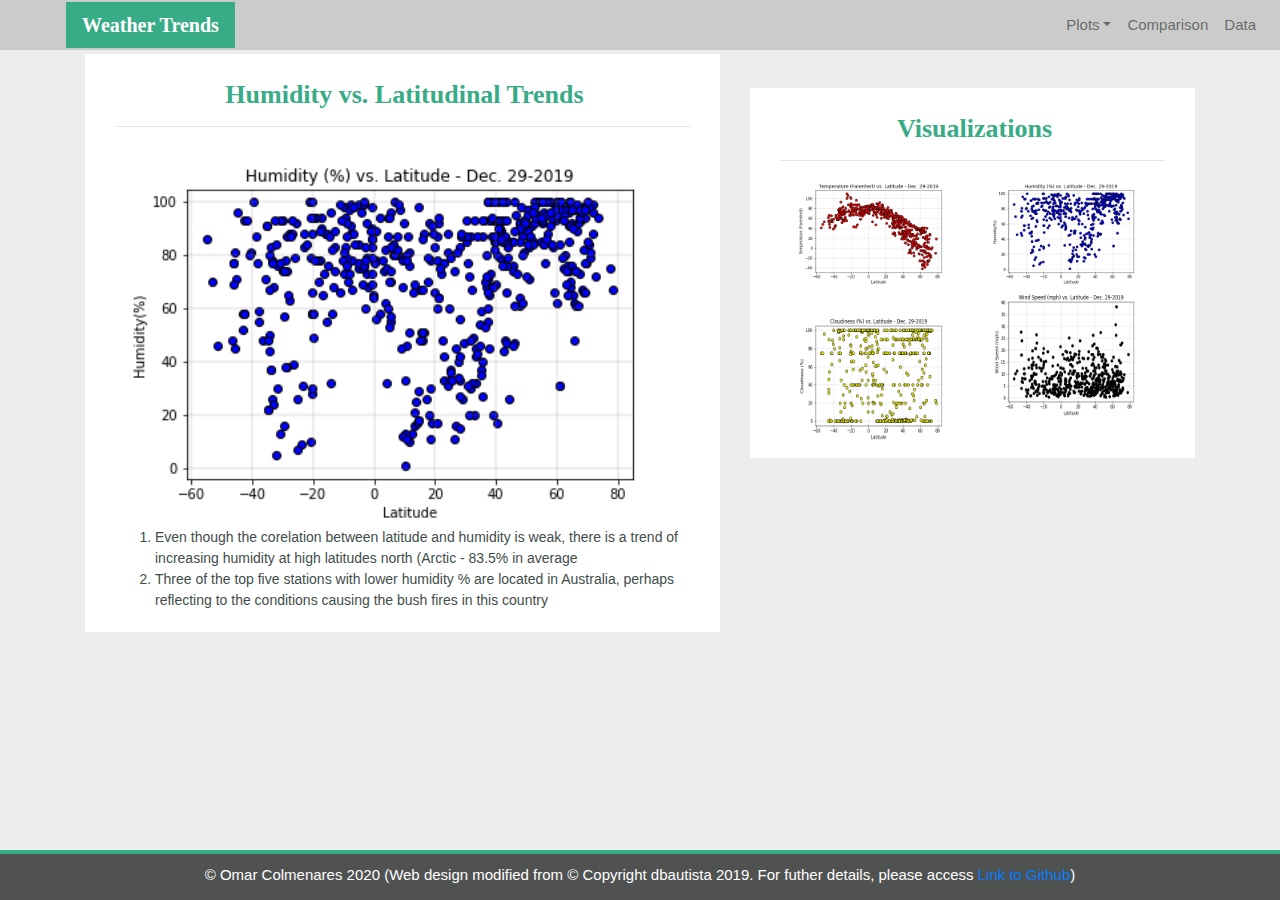
<file: Web-Design-Challenge/humidity.html>
<!DOCTYPE html>
<html lang="en-us">
  <head>
​
    <meta charset="UTF-8">
    <meta name="viewport" content="width=device-width, initial-scale=1">
    <meta http-equiv="X-UA-Compatible" content="ie=edge">
​
    <title>Bootstrap Web Design Dashboard- Humidity</title>
​
	<link rel="stylesheet" href="https://maxcdn.bootstrapcdn.com/bootstrap/4.0.0/css/bootstrap.min.css" integrity="sha384-Gn5384xqQ1aoWXA+058RXPxPg6fy4IWvTNh0E263XmFcJlSAwiGgFAW/dAiS6JXm" crossorigin="anonymous">
    
	<link rel="stylesheet" type="text/css" href="style.css">
​
  </head>

  <body>
    <!-- Start of navbar -->
	<div class="navigation">
	  <nav class="navbar fixed-top navbar-expand-lg navbar-light">
        <a class="navbar-brand" href="index.html">Weather Trends</a>
        <button class="navbar-toggler border" type="button" data-toggle="collapse" data-target="#navbarNavDropdown" aria-controls="navbarNavDropdown" aria-expanded="false" aria-label="Toggle navigation">
          <span class="navbar-toggler-icon"></span>
        </button>
​
        <!-- Collect the nav links, forms, and other content for toggling -->
        <div class="collapse navbar-collapse" id="navbarNavDropdown">
          <ul class="navbar-nav ml-auto">
            <li class="nav-item dropdown">
              <a href="#" class="nav-link dropdown-toggle" data-toggle="dropdown" id="navbarDropdownMenuLink" role="button" aria-haspopup="true" aria-expanded="false">Plots</a>
              <div class="dropdown-menu" aria-labelledby="navbarDropdownMenuLink">
                <a class="dropdown-item" href="temperature.html">Temperature</a>
                <a class="dropdown-item" href="humidity.html">Humidity</a>
                <a class="dropdown-item" href="cloudiness.html">Cloudiness</a>
                <a class="dropdown-item" href="wind speed.html">Wind Speed</a>
              </div>
            </li>
            <li class="nav-item">
			  <a class="nav-link" href="comparison.html">Comparison</a>
			</li>
            <li class="nav-item">
			  <a class="nav-link" href="data.html">Data</a>
			</li>
          </ul>
        </div>
      </nav>
	</div>

    <!-- End of navbar -->

    <!-- Start of container -->
    <div class="container">
      <section class="row">
        <div class="col-lg-7 col-md-12">
          <div class="description-content">
            <h1 class="description-header">Humidity vs. Latitudinal Trends</h1>
            <hr>
            <img src="Resources/assets/images/Humidity vs. Latitude.png" alt="Humidity vs. Latitude">
            <ol>
			<li>Even though the corelation between latitude and humidity is weak, there is a trend of increasing humidity at high latitudes north (Arctic - 83.5% in average</li>
			<li>Three of the top five stations with lower humidity % are located in Australia, perhaps reflecting to the conditions causing the bush fires in this country
          </div>
        </div>
        <div class="col-lg-5 col-md-12">
​
          <!-- Start of Visualizations imageNav Area -->
          <section id="imageNav-area">
            <div class="imageNav-content">
              <h2 class="imageNav-header">Visualizations</h2>
              <hr />
              <div class="container">
			    <div class="row">
				  <div class="col-6">
                    <a href="temperature.html">
				      <img src="Resources/assets/images/Temperature vs. Latitude.png" alt="Temperature vs. Latitude", title="Temperature vs. Latitude" class="imageNav-photo">
				    </a>
				  </div>
				  <div class="col-6">
                    <a href="humidity.html">
				      <img src="Resources/assets/images/Humidity vs. Latitude.png" alt="Humidity vs. Latitude", title="Humidity vs. Latitude" class="imageNav-photo">
			        </a>
				  </div>
				  <div class="col-6">
​                   <a href="cloudiness.html">
				      <img src="Resources/assets/images/Cloudiness  vs. Latitude.png" alt="Cloudiness vs. Latitude", title="Cloudiness vs. Latitude", class="imageNav-photo">
				    </a>
				  </div>
				  <div class="col-6">
                    <a href="wind speed.html">
				      <img src="Resources/assets/images/Wind Speed vs. Latitude.png" alt="Wind Speed vs. Latitude", title="Wind Speed vs. Latitude", class="imageNav-photo">
				    </a>
				  </div>
                </div>
			  </div>
            </div>
          </section>
          <!-- End of the Visualizations imageNav Area -->
​
        </div>
      </section>
    </div>
    <!-- End of container -->
​
    <!-- Start of footer -->
    <footer>
      <div class="footer">
	  &copy; Omar Colmenares 2020 (Web design modified from &copy; Copyright dbautista 2019. For futher details, please access
	  <a href="https://github.com/desmondbautista/web-design-challenge">Link to Github</a>)  
	  </div>
    </footer>
    <!-- End of footer -->
​

	<!-- jQuery first, then Popper.js, then Bootstrap JS -->
    <script src="https://code.jquery.com/jquery-3.2.1.slim.min.js" integrity="sha384-KJ3o2DKtIkvYIK3UENzmM7KCkRr/rE9/Qpg6aAZGJwFDMVNA/GpGFF93hXpG5KkN" crossorigin="anonymous"></script>
    <script src="https://cdnjs.cloudflare.com/ajax/libs/popper.js/1.12.9/umd/popper.min.js" integrity="sha384-ApNbgh9B+Y1QKtv3Rn7W3mgPxhU9K/ScQsAP7hUibX39j7fakFPskvXusvfa0b4Q" crossorigin="anonymous"></script>
    <script src="https://maxcdn.bootstrapcdn.com/bootstrap/4.0.0/js/bootstrap.min.js" integrity="sha384-JZR6Spejh4U02d8jOt6vLEHfe/JQGiRRSQQxSfFWpi1MquVdAyjUar5+76PVCmYl" crossorigin="anonymous"></script>
  </body>
​
</html>
</file>
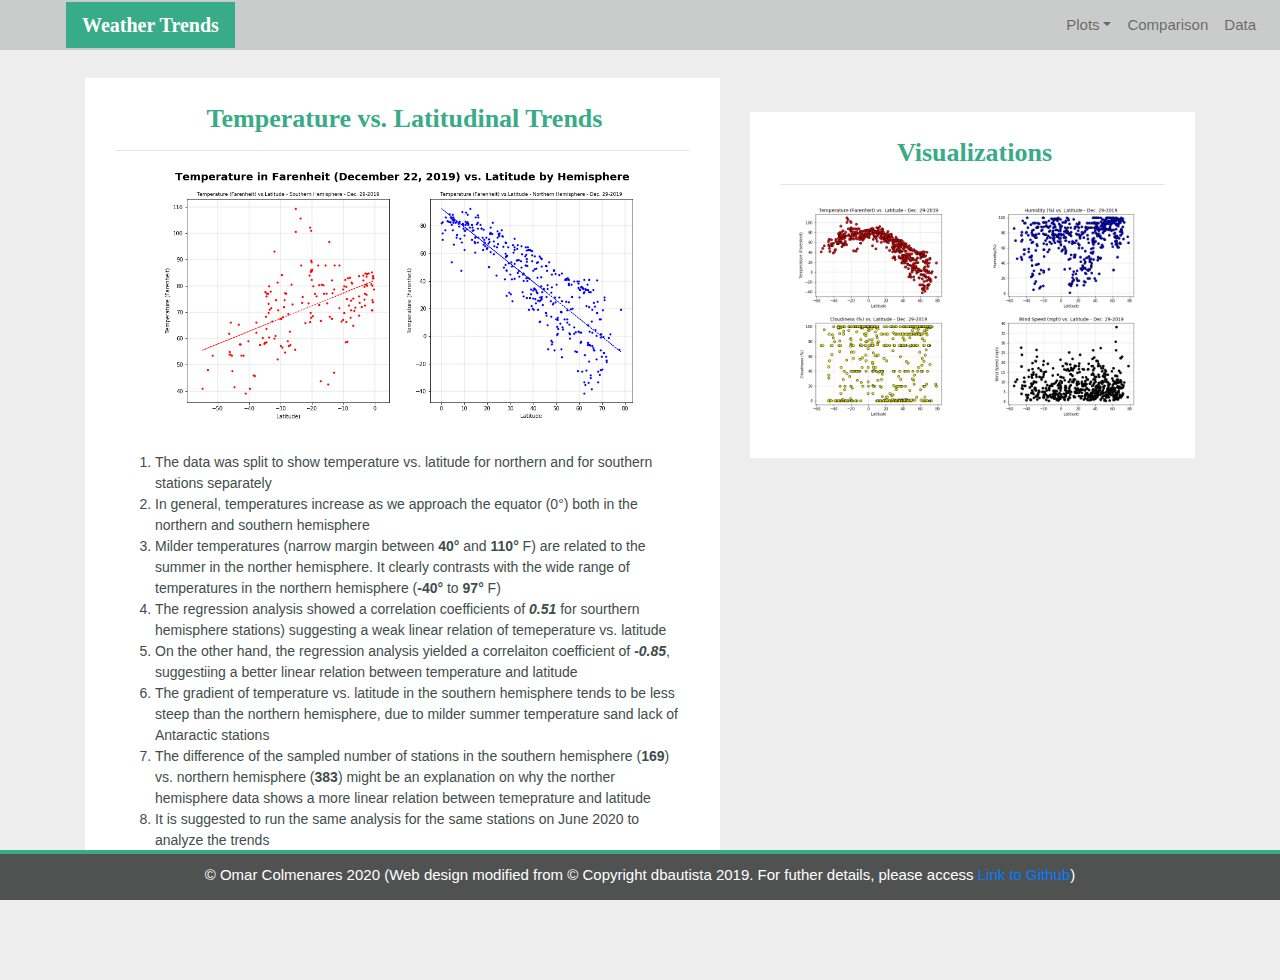
<file: Web-Design-Challenge/temperature.html>
<!DOCTYPE html>
<html lang="en-us">
  <head>
​
    <meta charset="UTF-8">
    <meta name="viewport" content="width=device-width, initial-scale=1">
    <meta http-equiv="X-UA-Compatible" content="ie=edge">
​
    <title>Bootstrap Web Design Dashboard-Temperature</title>
​
	<link rel="stylesheet" href="https://maxcdn.bootstrapcdn.com/bootstrap/4.0.0/css/bootstrap.min.css" integrity="sha384-Gn5384xqQ1aoWXA+058RXPxPg6fy4IWvTNh0E263XmFcJlSAwiGgFAW/dAiS6JXm" crossorigin="anonymous">
    
	<link rel="stylesheet" type="text/css" href="style.css">
​
  </head>
​
  <body>
    <!-- Start of navbar -->
	<div class="navigation">
	  <nav class="navbar fixed-top navbar-expand-lg navbar-light">
        <a class="navbar-brand" href="index.html">Weather Trends</a>
        <button class="navbar-toggler border" type="button" data-toggle="collapse" data-target="#navbarNavDropdown" aria-controls="navbarNavDropdown" aria-expanded="false" aria-label="Toggle navigation">
          <span class="navbar-toggler-icon"></span>
        </button>
​
        <!-- Collect the nav links, forms, and other content for toggling -->
        <div class="collapse navbar-collapse" id="navbarNavDropdown">
          <ul class="navbar-nav ml-auto">
            <li class="nav-item dropdown">
              <a href="#" class="nav-link dropdown-toggle" data-toggle="dropdown" id="navbarDropdownMenuLink" role="button" aria-haspopup="true" aria-expanded="false">Plots</a>
              <div class="dropdown-menu" aria-labelledby="navbarDropdownMenuLink">
                <a class="dropdown-item" href="temperature.html">Temperature</a>
                <a class="dropdown-item" href="humidity.html">Humidity</a>
                <a class="dropdown-item" href="cloudiness.html">Cloudiness</a>
                <a class="dropdown-item" href="wind speed.html">Wind Speed</a>
              </div>
            </li>
            <li class="nav-item">
            <a class="nav-link" href="comparison.html">Comparison</a>
			</li>
            <li class="nav-item">
			  <a class="nav-link" href="data.html">Data</a>
			</li>
          </ul>
        </div>
      </nav>
	</div>
    <!-- End of navbar -->
​
    <!-- Start of container -->
    <div class="container">
      <section class="row">
        <div class="col-lg-7 col-md-12">
          <div class="description-content">
            <h1 class="description-header">Temperature vs. Latitudinal Trends</h1>
            <hr>
            <img src="Resources/assets/images/Temperature vs. Latitude by Hemisphere.png" alt="Temperature vs. Latitude by hemisphere">
			<p>
			<ol>
			<li>The data was split to show temperature vs. latitude for northern and for southern stations separately</li>
			<li>In general, temperatures increase as we approach the equator (0&deg) both in the northern and southern hemisphere </li>
			<li>Milder temperatures (narrow margin between <strong>40&deg</strong> and <strong>110&deg</strong> F) are related to the summer in the norther hemisphere. It clearly contrasts with the wide range of temperatures in the northern hemisphere (<strong>-40&deg</strong> to <strong>97&deg</strong> F)</li> 
			<li>The regression analysis showed a correlation coefficients of <strong><em>0.51</em></strong> for sourthern hemisphere stations) suggesting a weak linear relation of temeperature vs. latitude</li>
			<li>On the other hand, the regression analysis yielded a correlaiton coefficient of <strong><em>-0.85</em></strong>, suggestiing a better linear relation between temperature and latitude</li>
			<li>The gradient of temperature vs. latitude in the southern hemisphere tends to be less steep than the northern hemisphere, due to milder summer temperature sand lack of Antaractic stations
			<li>The difference of the sampled number of stations in the southern hemisphere (<strong>169</strong>) vs. northern hemisphere (<strong>383</strong>) might be an explanation on why the norther hemisphere data shows a more linear relation between temeprature and latitude</li>
			<li>It is suggested to run the same analysis for the same stations on June 2020 to analyze the trends</li>
			</ol>
			</p>
          </div>
        </div>
        <div class="col-lg-5 col-md-12">
​
          <!-- Start of Visualizations imageNav Area -->
          <section id="imageNav-area">
            <div class="imageNav-content">
              <h2 class="imageNav-header">Visualizations</h2>
              <hr />
              <div class="container">
			    <div class="row">
				  <div class="col-6">
                    <a href="temperature.html">
				      <img src="Resources/assets/images/Temperature vs. Latitude.png" alt="Temperature vs. Latitude", title="Temperature vs. Latitude" class="imageNav-photo">
				    </a>
				  </div>
				  <div class="col-6">
                    <a href="humidity.html">
                      <img src="Resources/assets/images/Humidity vs. Latitude.png" alt="Humidity vs. Latitude", title="Humidity vs. Latitude" class="imageNav-photo">
			        </a>
				  </div>
				  <div class="col-6">
                    <a href="cloudiness.html">
				      <img src="Resources/assets/images/Cloudiness  vs. Latitude.png" alt="Cloudiness vs. Latitude", title="Cloudiness vs. Latitude", class="imageNav-photo">
				    </a>
				  </div>
				  <div class="col-6">
                    <a href="wind speed.html">
				      <img src="Resources/assets/images/Wind Speed vs. Latitude.png" alt="Wind Speed vs. Latitude", title="Wind Speed vs. Latitude", class="imageNav-photo">
				    </a>
				  </div>
                </div>
			  </div>
            </div>
          </section>
          <!-- End of the Visualizations imageNav Area -->
​
        </div>
      </section>
    </div>
    <!-- End of container -->
​
    <!-- Start of footer -->
    <footer>
      <div class="footer">
	  &copy; Omar Colmenares 2020 (Web design modified from &copy; Copyright dbautista 2019. For futher details, please access
	  <a href="https://github.com/desmondbautista/web-design-challenge">Link to Github</a>)
	  </div>
    </footer>
    <!-- End of footer -->

        <!-- jQuery first, then Popper.js, then Bootstrap JS -->
    <script src="https://code.jquery.com/jquery-3.2.1.slim.min.js" integrity="sha384-KJ3o2DKtIkvYIK3UENzmM7KCkRr/rE9/Qpg6aAZGJwFDMVNA/GpGFF93hXpG5KkN" crossorigin="anonymous"></script>
    <script src="https://cdnjs.cloudflare.com/ajax/libs/popper.js/1.12.9/umd/popper.min.js" integrity="sha384-ApNbgh9B+Y1QKtv3Rn7W3mgPxhU9K/ScQsAP7hUibX39j7fakFPskvXusvfa0b4Q" crossorigin="anonymous"></script>
    <script src="https://maxcdn.bootstrapcdn.com/bootstrap/4.0.0/js/bootstrap.min.js" integrity="sha384-JZR6Spejh4U02d8jOt6vLEHfe/JQGiRRSQQxSfFWpi1MquVdAyjUar5+76PVCmYl" crossorigin="anonymous"></script>
  </body>
​
</html>
</file>
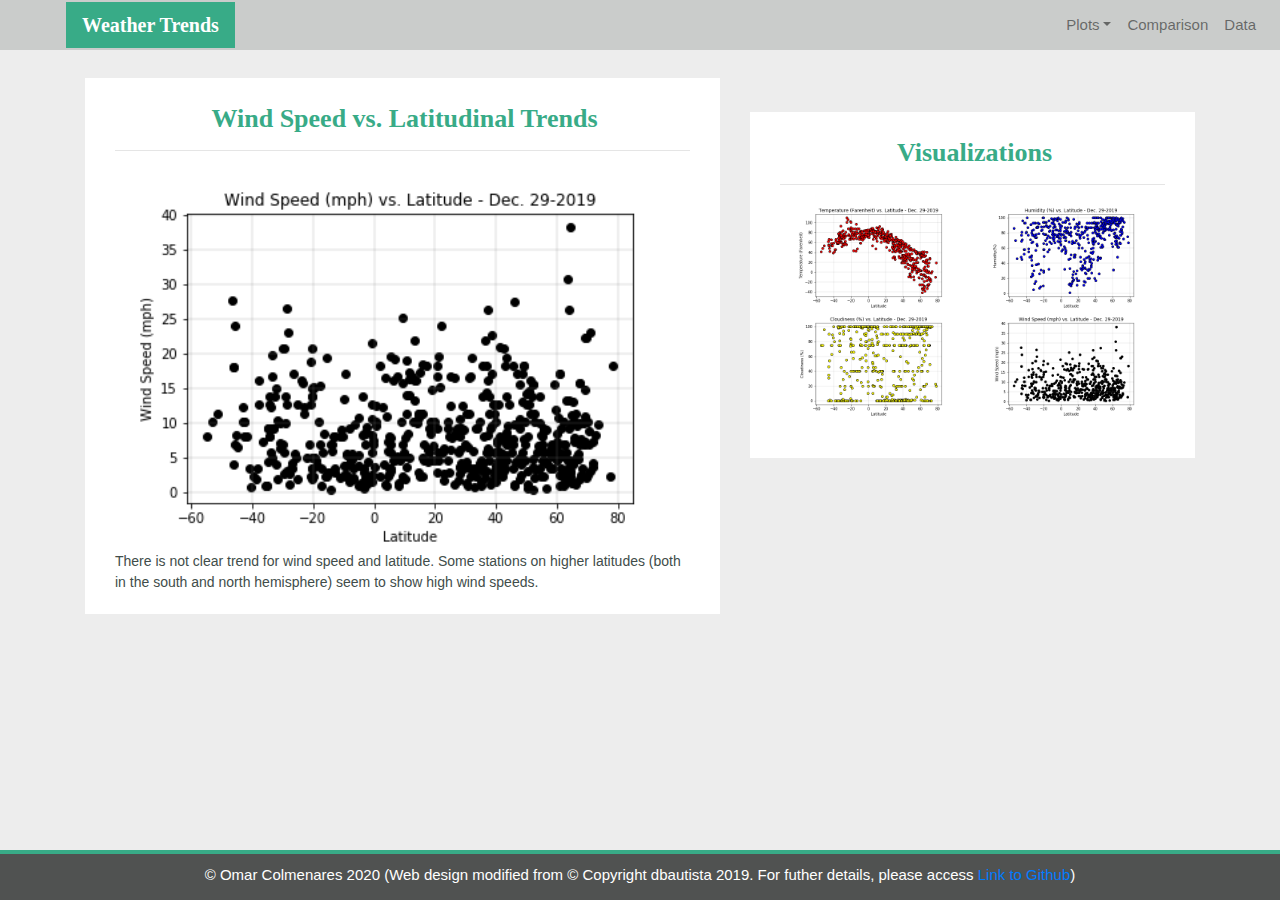
<file: Web-Design-Challenge/wind speed.html>
<!DOCTYPE html>
<html lang="en-us">
  <head>
​
    <meta charset="UTF-8">
    <meta name="viewport" content="width=device-width, initial-scale=1">
    <meta http-equiv="X-UA-Compatible" content="ie=edge">
​
    <title>Bootstrap Web Design Dashboard- Wind Speed</title>
​
	<link rel="stylesheet" href="https://maxcdn.bootstrapcdn.com/bootstrap/4.0.0/css/bootstrap.min.css" integrity="sha384-Gn5384xqQ1aoWXA+058RXPxPg6fy4IWvTNh0E263XmFcJlSAwiGgFAW/dAiS6JXm" crossorigin="anonymous">
    
	<link rel="stylesheet" type="text/css" href="style.css">
​
  </head>
​
  <body>
    <!-- Start of navbar -->
	<div class="navigation">
	  <nav class="navbar fixed-top navbar-expand-lg navbar-light">
        <a class="navbar-brand" href="index.html">Weather Trends</a>
        <button class="navbar-toggler border" type="button" data-toggle="collapse" data-target="#navbarNavDropdown" aria-controls="navbarNavDropdown" aria-expanded="false" aria-label="Toggle navigation">
          <span class="navbar-toggler-icon"></span>
        </button>
​
        <!-- Collect the nav links, forms, and other content for toggling -->
        <div class="collapse navbar-collapse" id="navbarNavDropdown">
          <ul class="navbar-nav ml-auto">
            <li class="nav-item dropdown">
              <a href="#" class="nav-link dropdown-toggle" data-toggle="dropdown" id="navbarDropdownMenuLink" role="button" aria-haspopup="true" aria-expanded="false">Plots</a>
              <div class="dropdown-menu" aria-labelledby="navbarDropdownMenuLink">
                <a class="dropdown-item" href="temperature.html">Temperature</a>
                <a class="dropdown-item" href="humidity.html">Humidity</a>
                <a class="dropdown-item" href="cloudiness.html">Cloudiness</a>
                <a class="dropdown-item" href="wind speed.html">Wind Speed</a>
              </div>
            </li>
            <li class="nav-item">
			  <a class="nav-link" href="comparison.html">Comparison</a>
			</li>
            <li class="nav-item">
			  <a class="nav-link" href="data.html">Data</a>
			</li>
          </ul>
        </div>
      </nav>
	</div>
    <!-- End of navbar -->
​
    <!-- Start of container -->
    <div class="container">
      <section class="row">
        <div class="col-lg-7 col-md-12">
          <div class="description-content">
            <h1 class="description-header">Wind Speed vs. Latitudinal Trends</h1>
            <hr>
            <img src="Resources/assets/images/Wind Speed vs. Latitude.png" alt="Wind Speed vs. Latitude">
            <p>There is not clear trend for wind speed and latitude. Some stations on higher latitudes (both in the south and north hemisphere) seem to show high wind speeds.</p>
          </div>
        </div>
        <div class="col-lg-5 col-md-12">
​
          <!-- Start of Visualizations imageNav Area -->
          <section id="imageNav-area">
            <div class="imageNav-content">
              <h2 class="imageNav-header">Visualizations</h2>
              <hr />
              <div class="container">
			    <div class="row">
				  <div class="col-6">
                    <a href="temperature.html">
				      <img src="Resources/assets/images/Temperature vs. Latitude.png" alt="Temperature vs. Latitude", title="Temperature vs. Latitude" class="imageNav-photo">
				    </a>
				  </div>
				  <div class="col-6">
                    <a href="humidity.html">
				      <img src="Resources/assets/images/Humidity vs. Latitude.png" alt="Humidity vs. Latitude", title="Humidity vs. Latitude" class="imageNav-photo">
			        </a>
				  </div>
				  <div class="col-6">
                    <a href="cloudiness.html">
				      <img src="Resources/assets/images/Cloudiness  vs. Latitude.png" alt="Cloudiness vs. Latitude", title="Cloudiness vs. Latitude", class="imageNav-photo">
				    </a>
				  </div>
				  <div class="col-6">
                    <a href="wind speed.html">
				      <img src="Resources/assets/images/Wind Speed vs. Latitude.png" alt="Wind Speed vs. Latitude", title="Wind Speed vs. Latitude", class="imageNav-photo">
				    </a>
				  </div>
                </div>
			  </div>
            </div>
          </section>
          <!-- End of the Visualizations imageNav Area -->

          </div>
      </section>
    </div>
    <!-- End of container -->
​
    <!-- Start of footer -->
    <footer>
      <div class="footer">
	  &copy; Omar Colmenares 2020 (Web design modified from &copy; Copyright dbautista 2019. For futher details, please access
	  <a href="https://github.com/desmondbautista/web-design-challenge">Link to Github</a>)
	  </div>
    </footer>
    <!-- End of footer -->
​

	<!-- jQuery first, then Popper.js, then Bootstrap JS -->
    <script src="https://code.jquery.com/jquery-3.2.1.slim.min.js" integrity="sha384-KJ3o2DKtIkvYIK3UENzmM7KCkRr/rE9/Qpg6aAZGJwFDMVNA/GpGFF93hXpG5KkN" crossorigin="anonymous"></script>
    <script src="https://cdnjs.cloudflare.com/ajax/libs/popper.js/1.12.9/umd/popper.min.js" integrity="sha384-ApNbgh9B+Y1QKtv3Rn7W3mgPxhU9K/ScQsAP7hUibX39j7fakFPskvXusvfa0b4Q" crossorigin="anonymous"></script>
    <script src="https://maxcdn.bootstrapcdn.com/bootstrap/4.0.0/js/bootstrap.min.js" integrity="sha384-JZR6Spejh4U02d8jOt6vLEHfe/JQGiRRSQQxSfFWpi1MquVdAyjUar5+76PVCmYl" crossorigin="anonymous"></script>
  </body>
​
</html>
</file>
<file: Web-Design-Challenge/style.css>
body{
    background-color: #EDEDED; 
}

.navbar{
    max-height: 50px; 
	background-color: #cacccb; 
    font-size: 15px; 
}

.navigation .navbar-brand{
	color: white; 
	margin-left: 50px; 
	padding: inherit; 
	font-weight: bold; 
	background-color: #38ab87;
	font-family: Georgia, Times, "Times New Roman", serif;
}

.dropdown-item{
    color: #30615c; 
}

.dropdown-menu .dropdown-item:hover, .dropdown-menu .dropdown-item:active{
    background-color:#adc7c4; 
}

.nav-link:hover{
    background-color:#adc7c4;
}


/* Media Queries */
@media (max-width: 991.98px){
.navbar-expand-lg{
	background-color: #38ab87;
}
.navbar{
    max-height: none; 
    padding: inherit;
}
.navbar div{
    margin: inherit; 
    background-color: white;  
}
.navbar-brand{
    padding: 10px; 
}

button{
    margin-left: auto; 
}

button:focus {
    outline: 1px dotted;
}
}

.description-content {
	margin-top: 30px;
	margin-bottom: 60px;
	padding: 10px 30px 5px;
	color: black;
	background-color: white;
}

.imageNav-content {
	margin-top: 40px;
	margin-bottom: 20px;
	padding: 10px 30px 40px;
	color: black;
	background-color: white;
}
.description-header, .imageNav-header {
	padding-top: 15px; 
	padding-left: 4px;
	color: #38ab87;
	font-size: 26px;
	font-weight: bold;
	text-align: center;
	font-family: Georgia, Times, "Times New Roman", serif;
}

img{
	width: 100%;
	height: 100%;
}

.description-image {
	float: left;
	width: 60%;
	height: 60%;
}

p{
	color: #414d4a;
	font-size: 14px;
	font-family: Arial, Helvetica, sans-serif;
}

ol{
	color: #414d4a;
	font-size: 14px;
	font-family: Arial, Helvetica, sans-serif;
}

table{
	color: #414d4a;
	text-align: center;
	font-size: 10px;
	font-family: Arial, Helvetica, sans-serif;
}


.active, .imageNav-photo:hover{
    border-color:#38ab87;
    border-style: solid; 
}

.footer{
	background-color: #505251; 
    border-top-style: solid; 
    border-top-width: 4px; 
    border-top-color: #38ab87;
    color: white; 
    min-height: 50px; 
    font-family: Arial, Helvetica, sans-serif;
    font-size: 15px; 
    text-align: center; 
    position: fixed;
    padding-top: 10px; 
	width: 100%;
	left: 0;
	bottom: 0;
}

a {
color: light blue
}
</file>
